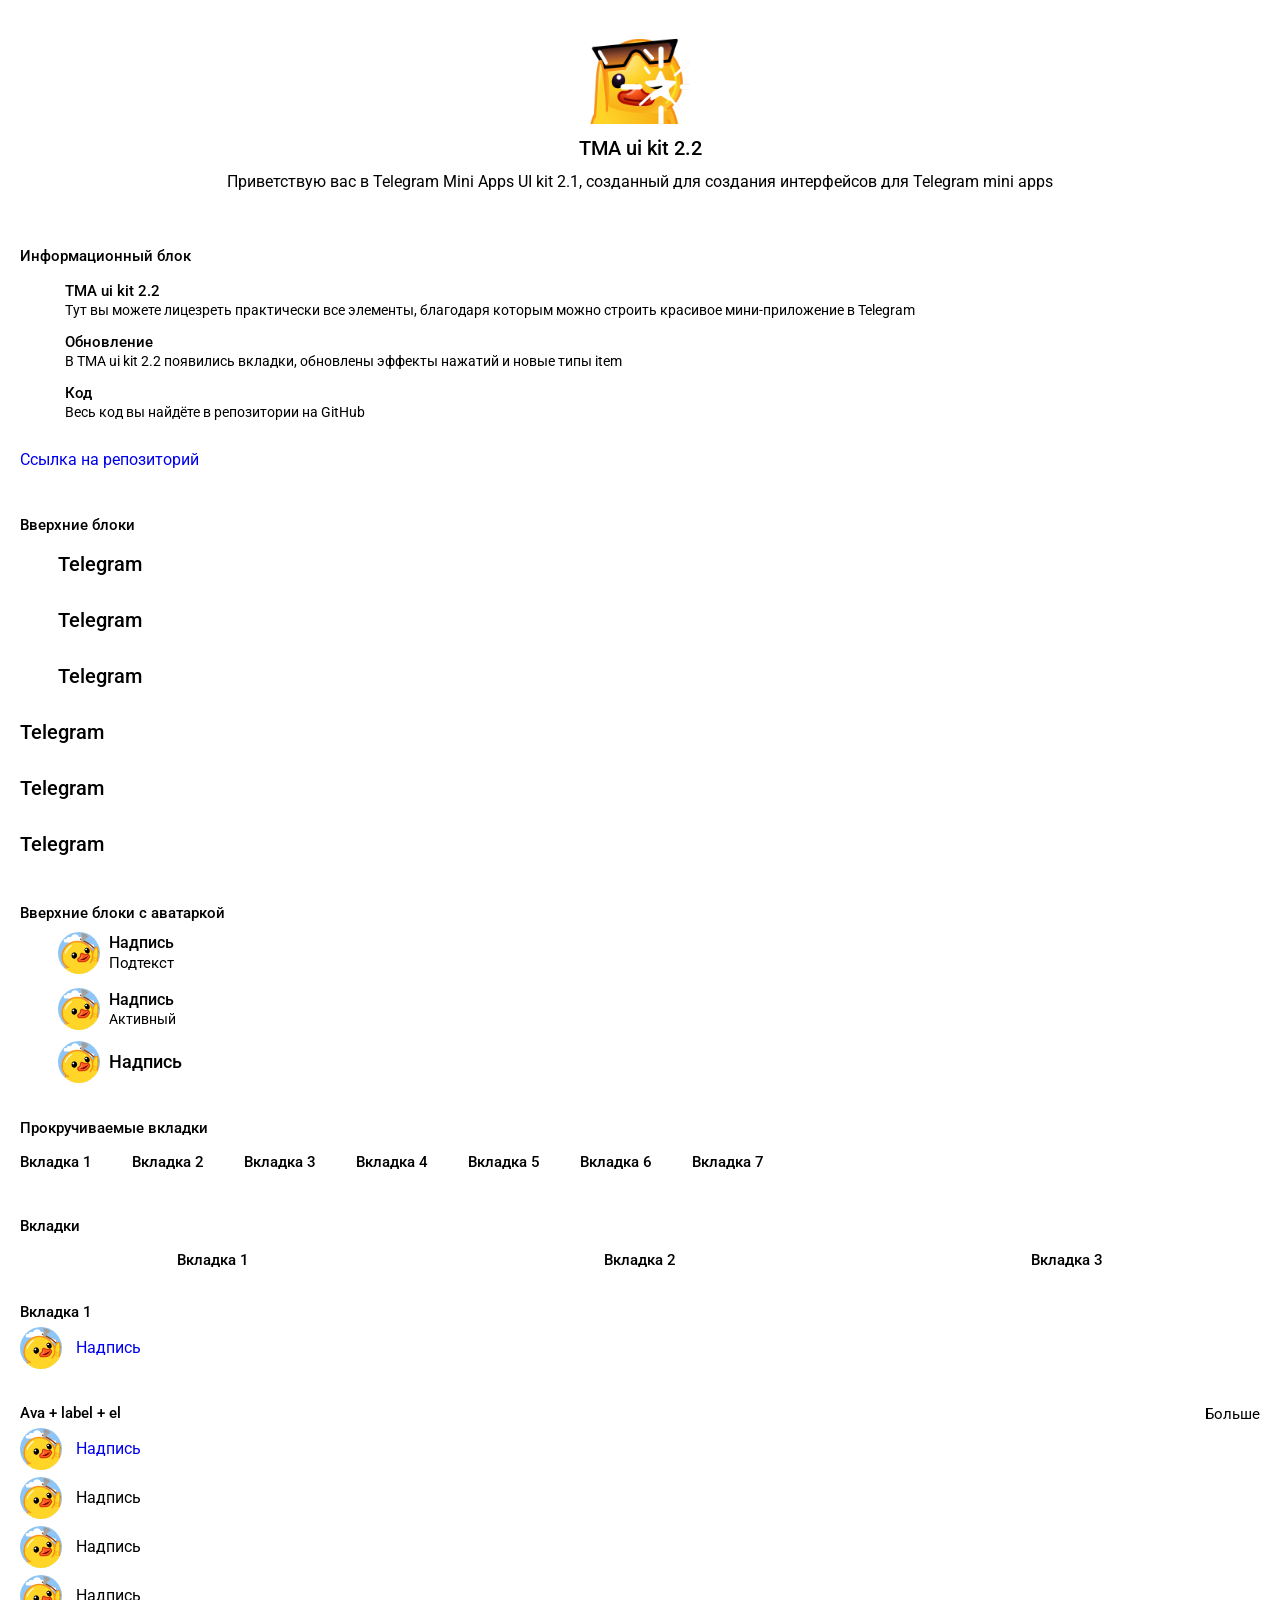
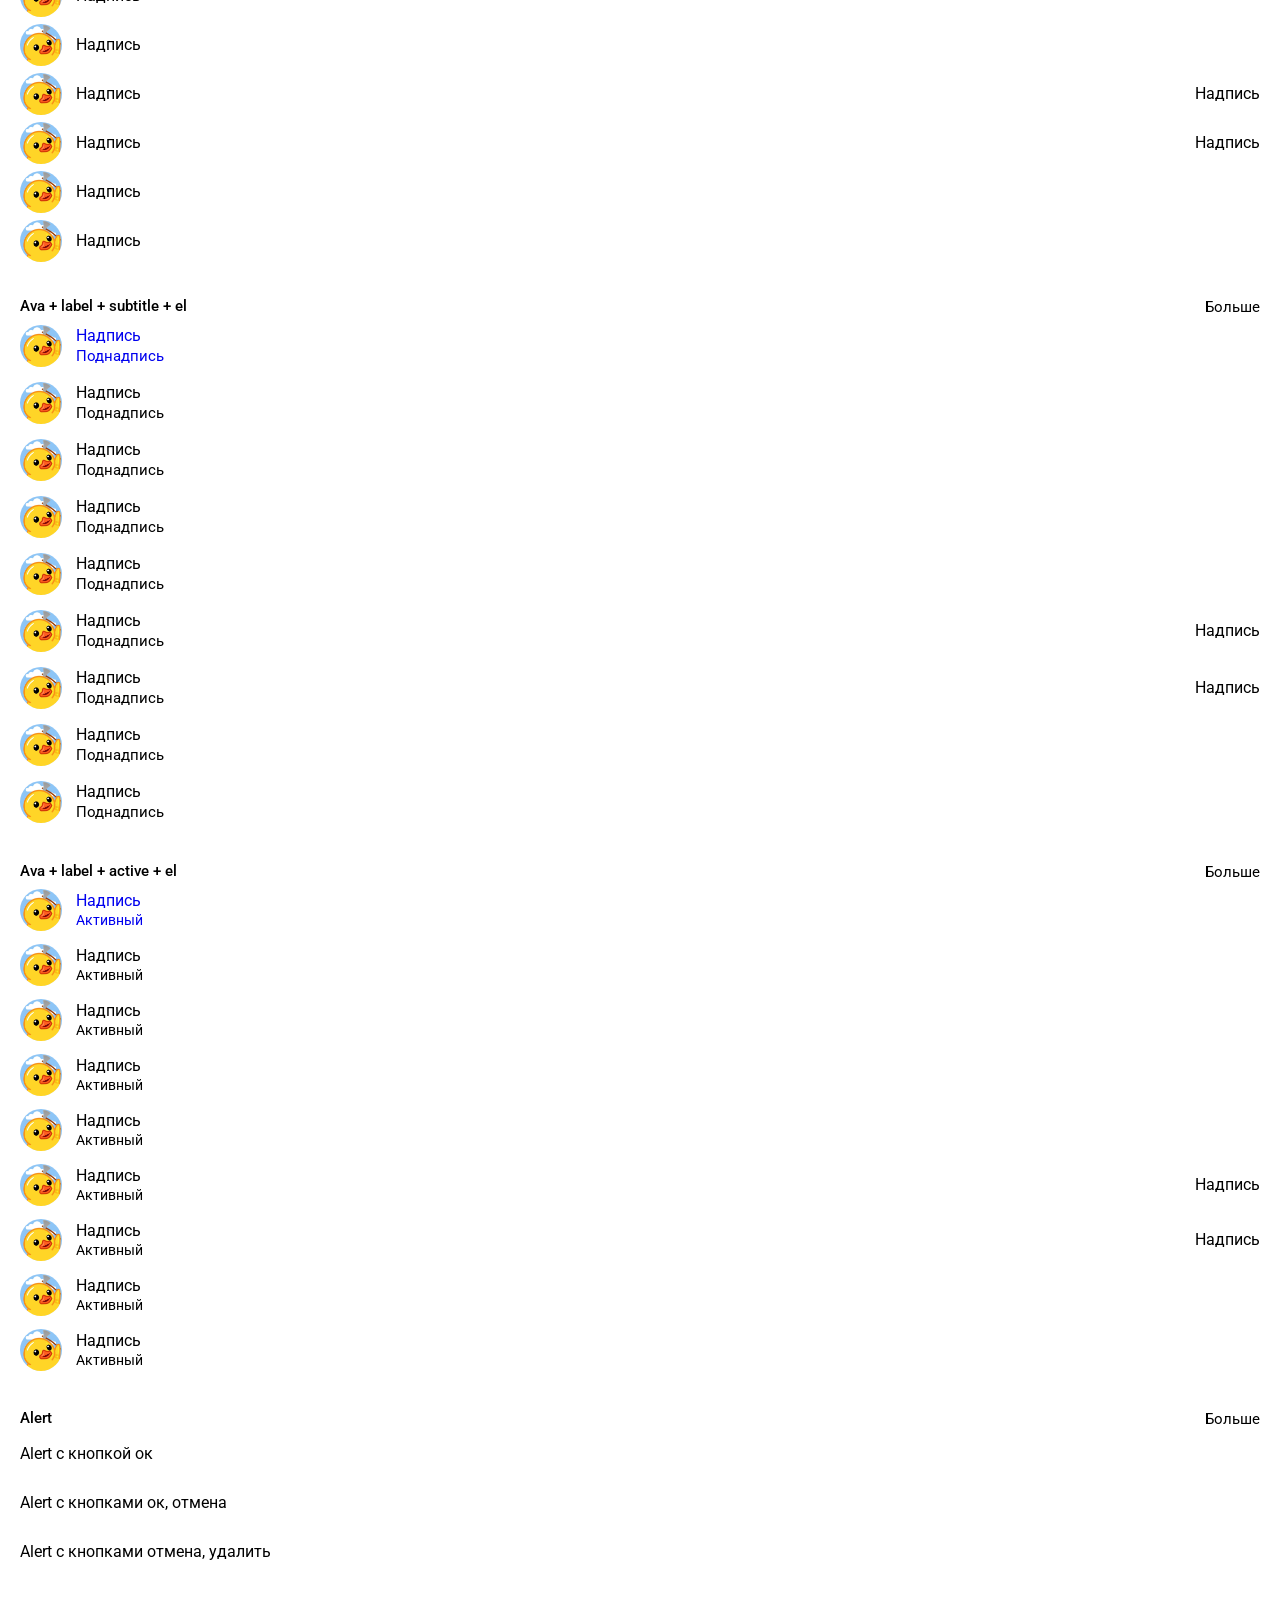
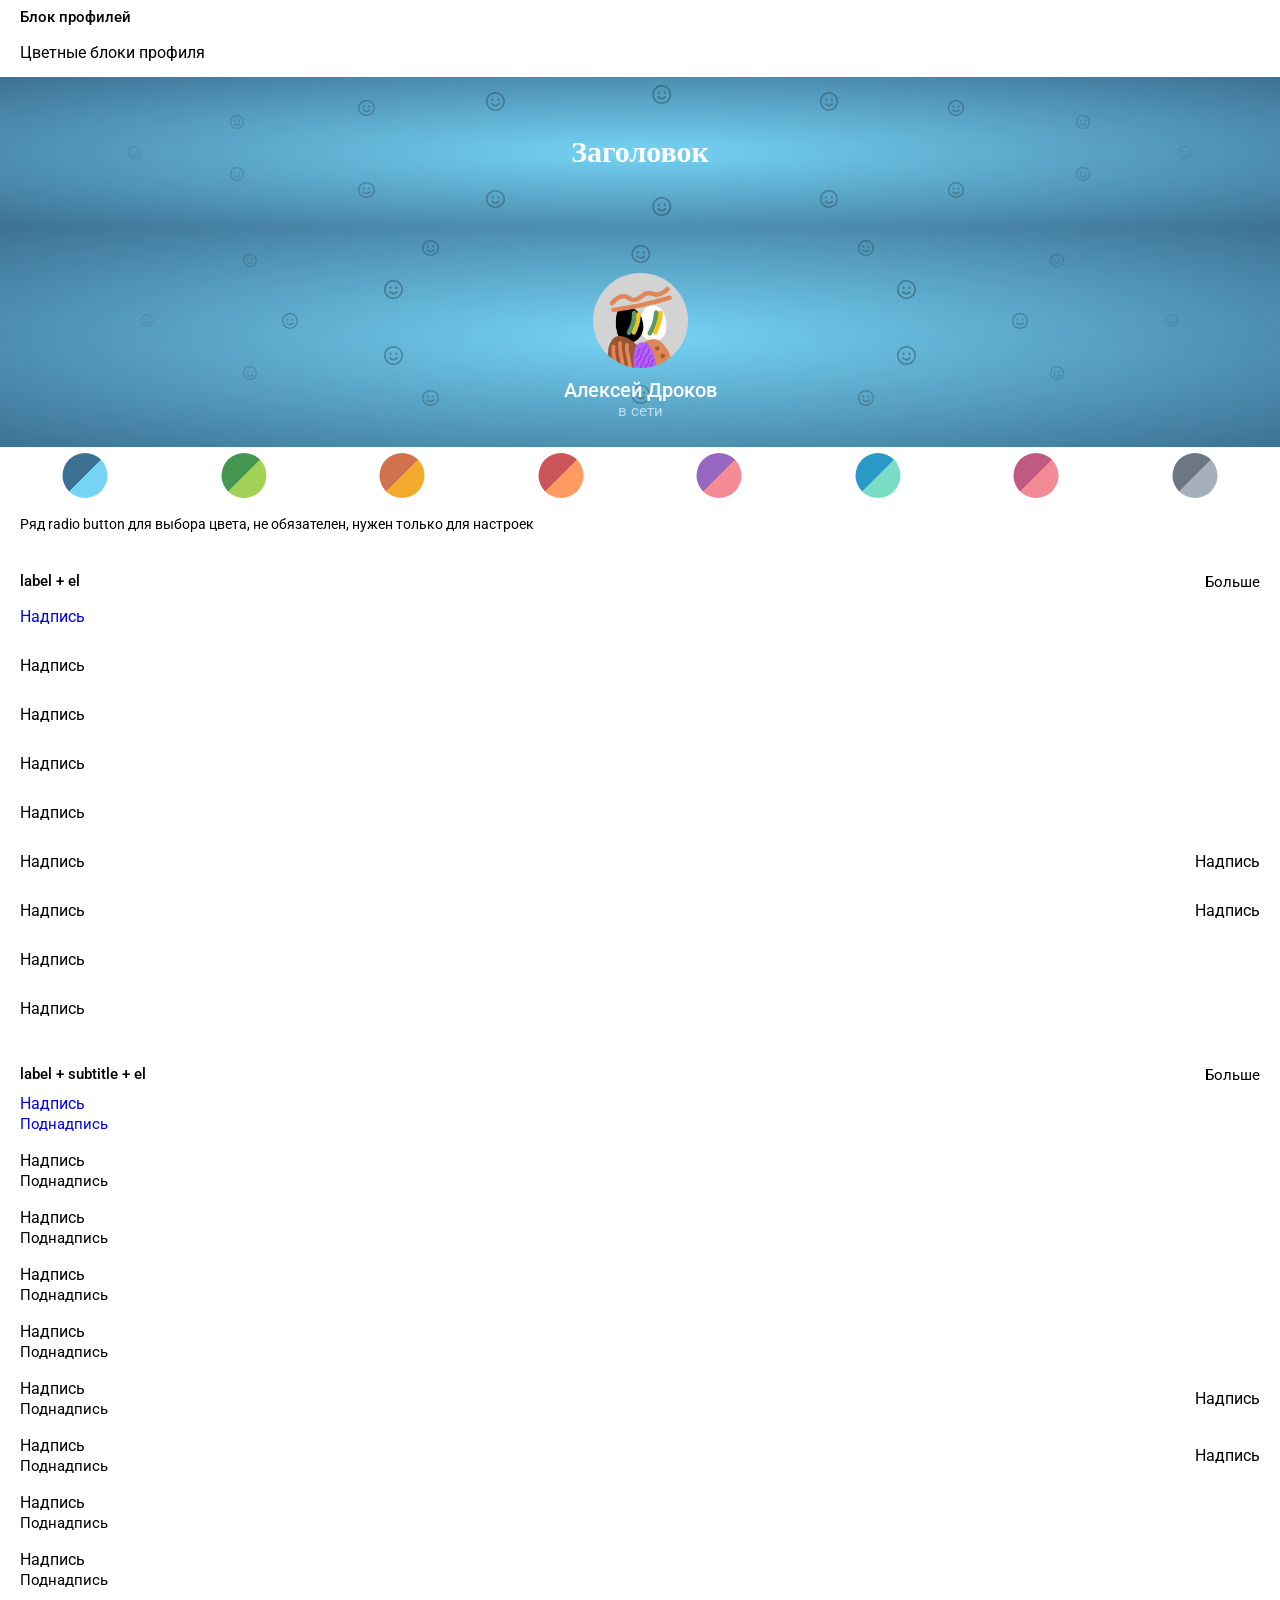
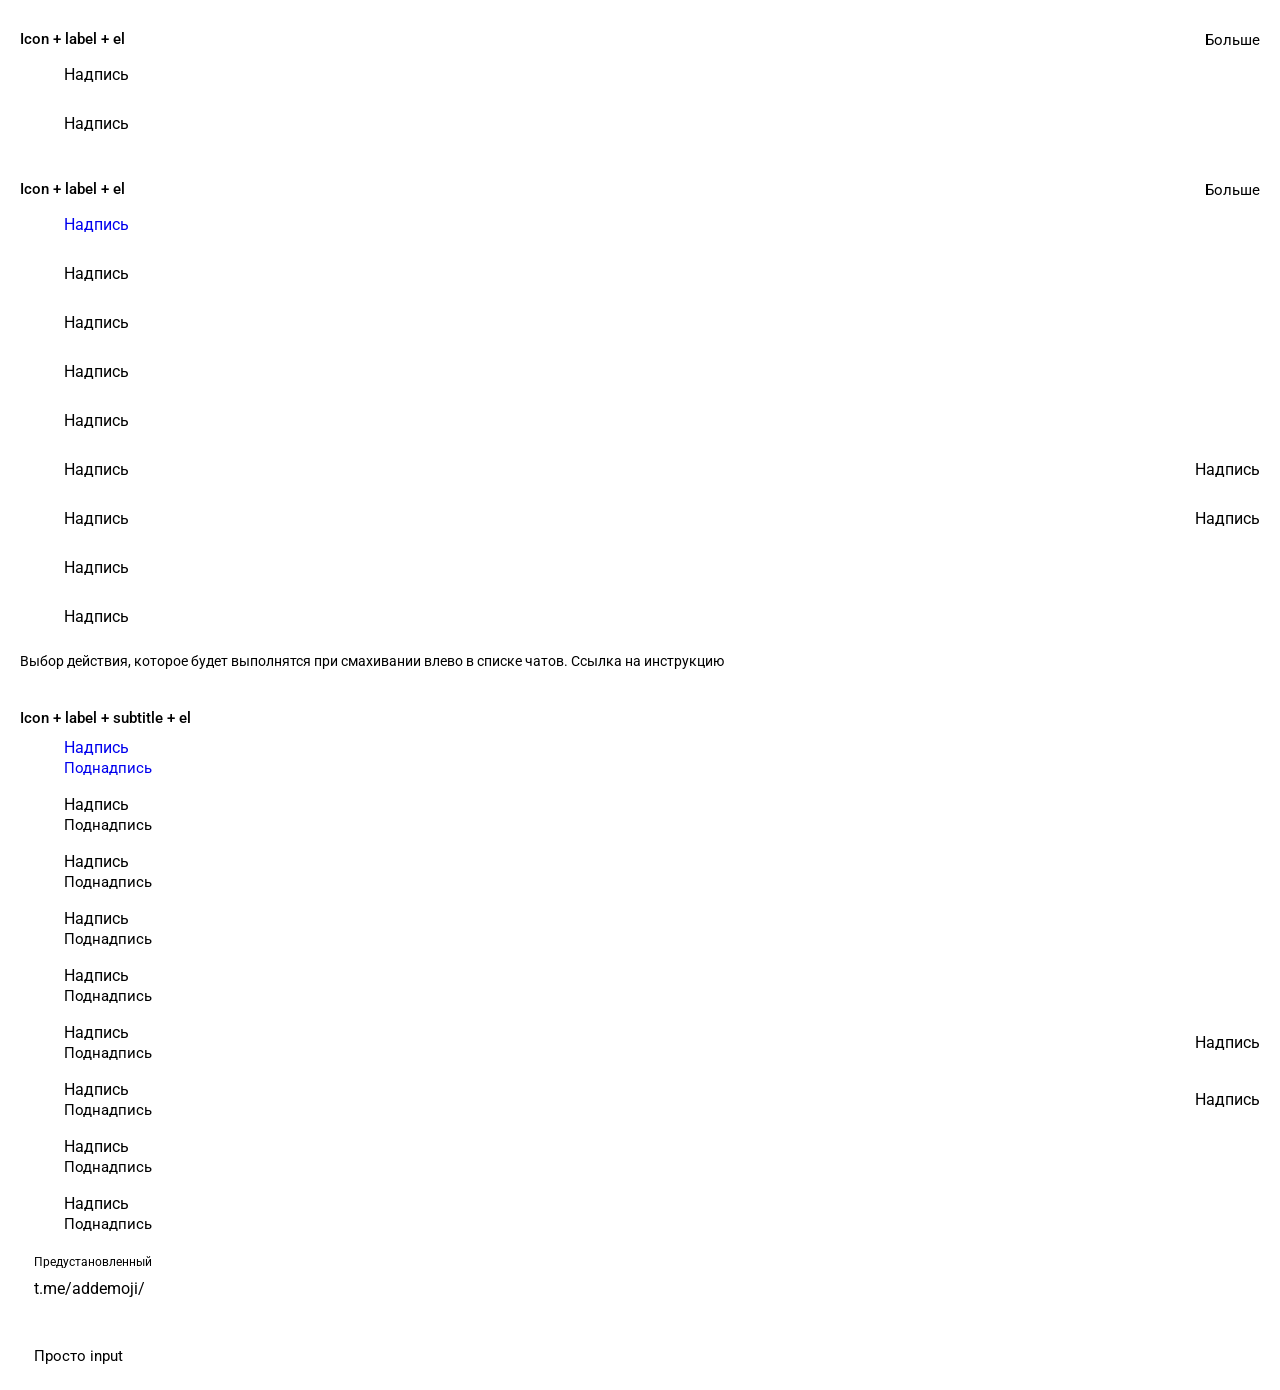
<file: index.html>
<!DOCTYPE html>
<html>
<head>
    <meta charset="UTF-8">
    <meta name="viewport" content="width=device-width, initial-scale=1.0">
    <title>TMA ui kit 2.2</title>

    <link href="CSS/switcher.css" rel="stylesheet" type="text/css">
    <link href="CSS/radio.css" rel="stylesheet" type="text/css">
    <link href="CSS/profile.css" rel="stylesheet" type="text/css">
    <link href="CSS/style.css" rel="stylesheet" type="text/css">
    <link href="CSS/alert.css" rel="stylesheet" type="text/css">
    <link href="CSS/input.css" rel="stylesheet" type="text/css">
    <link href="CSS/context menu.css" rel="stylesheet" type="text/css">
    <link href="CSS/overlay.css" rel="stylesheet" type="text/css">
    <link href="CSS/tabs.css" rel="stylesheet" type="text/css">
    <link href="CSS/font.css" rel="stylesheet" type="text/css">
</head>
<body>

<!-- Big header -->
<section class="bottom">
<div class="big-header">
    <img src="images/img for big header.png">
    <div class="big-header-title label headline6">TMA ui kit 2.2</div>
    <div class="label body1">Приветствую вас в Telegram Mini Apps UI kit 2.1, созданный для создания интерфейсов для Telegram mini apps</div>
</div>
</section>

<!-- Информационный блок -->
<section class="bottom">
<div class="item">
    <div class="right">
        <div class="title oneline"> 
            <div class="button1-medium">Информационный блок</div> 
        </div>
    </div>
</div>
<div class="info_block">
    <div class="icon_info_block"><svg xmlns:inkscape="http://www.inkscape.org/namespaces/inkscape" xmlns:sodipodi="http://sodipodi.sourceforge.net/DTD/sodipodi-0.dtd" xmlns="http://www.w3.org/2000/svg" viewBox="0 0 512 512" version="1.1" inkscape:export-xdpi="96" inkscape:export-ydpi="96" style="fill: none; stroke: none"> <g inkscape:groupmode="layer" id="surface6743" inkscape:label="surface6743" transform="matrix(1.3333000000000002, 0.0, 0.0, 1.3333000000000002, 0.0, 0.0)"> <g id="g_1" inkscape:label="surface6743" transform="matrix(1.0, 0.0, 0.0, 1.0, 0.0, 0.0)"> <g id="g_2" transform="matrix(1.0, 0.0, 0.0, 1.0, 0.0, 0.0)" style="fill-opacity:1.0;fill: var(--tg-theme-text-color)"> <path d="M 176.05,81.35 C 173.93,81.35 172.21,83.07 172.21,85.19 C 172.21,85.19 172.21,92.45 172.21,92.45 C 172.21,103.2 165.88,112.53 156.71,116.84 C 152.47,118.84 148.41,121.18 144.59,123.84 C 136.27,129.64000000000001 125.02000000000001,130.47 115.7,125.09 C 115.7,125.09 109.4,121.46 109.4,121.46 C 107.56,120.39999999999999 105.22,121.02 104.16,122.86 C 104.16,122.86 88.22,150.46 88.22,150.46 C 87.16,152.3 87.78,154.65 89.62,155.71 C 89.62,155.71 95.85,159.31 95.85,159.31 C 105.16999999999999,164.69 110.08,174.83999999999997 109.22,184.95 C 109.02,187.29999999999998 108.91,189.69 108.91,192.1 C 108.91,194.46 109.01,196.79 109.2,199.09 C 110.04,209.18 105.14,219.32 95.84,224.69 C 95.84,224.69 89.61,228.28 89.61,228.28 C 87.77,229.34 87.14,231.69 88.2,233.53 C 88.2,233.53 104.14,261.13 104.14,261.13 C 105.2,262.96999999999997 107.55,263.6 109.39,262.54 C 109.39,262.54 115.53,258.99 115.53,258.99 C 124.87,253.60000000000002 136.13,254.45 144.46,260.27 C 148.32000000000002,262.96999999999997 152.42000000000002,265.34000000000003 156.71,267.36 C 165.88,271.67 172.21,281.0 172.21,291.75 C 172.21,291.75 172.21,298.79 172.21,298.79 C 172.21,300.91 173.93,302.63 176.05,302.63 C 176.05,302.63 207.93,302.63 207.93,302.63 C 210.05,302.63 211.77,300.91 211.77,298.79 C 211.77,298.79 211.77,291.79 211.77,291.79 C 211.77,281.02000000000004 218.12,271.7 227.3,267.39 C 231.60000000000002,265.37 235.71,262.97999999999996 239.58,260.27 C 247.91000000000003,254.45 259.18,253.61 268.52,259 C 268.52,259 274.61,262.51 274.61,262.51 C 276.45,263.57 278.79,262.95 279.85,261.11 C 279.85,261.11 295.79,233.5 295.79,233.5 C 296.85,231.66 296.21999999999997,229.32 294.38,228.26 C 294.38,228.26 288.22,224.7 288.22,224.7 C 278.92,219.32999999999998 274.01000000000005,209.19 274.85,199.1 C 275.04,196.79999999999998 275.14,194.46 275.14,192.1 C 275.14,189.68 275.03999999999996,187.29999999999998 274.84,184.95 C 273.97999999999996,174.83999999999997 278.88,164.68 288.2,159.3 C 288.2,159.3 294.37,155.73 294.37,155.73 C 296.21,154.67 296.83,152.33 295.77,150.49 C 295.77,150.49 279.84,122.89 279.84,122.89 C 278.78,121.05 276.42999999999995,120.42 274.59,121.48 C 274.59,121.48 268.34,125.09 268.34,125.09 C 259.02,130.47 247.76999999999998,129.64000000000001 239.45,123.84 C 235.60999999999999,121.17 231.56,118.82 227.3,116.82 C 218.12,112.50999999999999 211.77,103.19 211.77,92.42 C 211.77,92.42 211.77,85.19 211.77,85.19 C 211.77,83.07 210.05,81.35 207.93,81.35 C 207.93,81.35 176.05,81.35 176.05,81.35 Z M 78.11,175.66 C 65.25,168.24 60.849999999999994,151.81 68.27,138.95 C 68.27,138.95 84.2,111.34 84.2,111.34 C 91.62,98.48 108.06,94.08 120.92,101.5 C 120.92,101.5 127.22,105.14 127.22,105.14 C 128.54,105.9 130.18,105.81 131.43,104.94 C 136.31,101.55 141.47,98.53999999999999 146.9,95.99 C 148.28,95.33999999999999 149.18,93.97 149.18,92.45 C 149.18,92.45 149.18,85.19 149.18,85.19 C 149.18,70.35 161.21,58.31 176.05,58.31 C 176.05,58.31 207.93,58.31 207.93,58.31 C 222.77,58.31 234.81,70.35 234.81,85.19 C 234.81,85.19 234.81,92.42 234.81,92.42 C 234.81,93.94 235.71,95.32 237.09,95.96 C 242.54,98.52 247.73000000000002,101.52000000000001 252.62,104.93 C 253.87,105.80000000000001 255.5,105.89 256.82,105.13 C 256.82,105.13 263.07,101.53 263.07,101.53 C 275.93,94.11 292.37,98.51 299.79,111.37 C 299.79,111.37 315.73,138.97 315.73,138.97 C 323.15000000000003,151.82999999999998 318.75,168.27 305.89,175.69 C 305.89,175.69 299.72,179.25 299.72,179.25 C 298.40000000000003,180.01 297.66,181.47 297.79,182.99 C 298.04,185.99 298.18,189.03 298.18,192.1 C 298.18,195.1 298.05,198.07 297.81,201.01 C 297.68,202.53 298.42,203.99 299.74,204.75 C 299.74,204.75 305.9,208.3 305.9,208.3 C 318.76,215.72 323.16,232.16000000000003 315.74,245.02 C 315.74,245.02 299.8,272.62 299.8,272.62 C 292.38,285.48 275.95,289.88 263.09,282.46 C 263.09,282.46 257,278.95 257,278.95 C 255.68,278.19 254.04,278.28000000000003 252.79,279.16 C 247.85,282.62 242.6,285.65000000000003 237.09,288.24 C 235.71,288.89 234.81,290.27000000000004 234.81,291.79 C 234.81,291.79 234.81,298.79 234.81,298.79 C 234.81,313.63 222.77,325.67 207.93,325.67 C 207.93,325.67 176.05,325.67 176.05,325.67 C 161.21,325.67 149.18,313.63 149.18,298.79 C 149.18,298.79 149.18,291.75 149.18,291.75 C 149.18,290.23 148.28,288.85999999999996 146.9,288.21 C 141.42000000000002,285.63 136.19,282.59999999999997 131.26,279.15 C 130.01,278.28 128.37,278.18 127.05,278.94 C 127.05,278.94 120.91,282.49 120.91,282.49 C 108.05,289.91 91.61,285.51 84.19,272.65 C 84.19,272.65 68.25,245.05 68.25,245.05 C 60.83,232.19 65.23,215.75 78.09,208.33 C 78.09,208.33 84.32,204.73 84.32,204.73 C 85.63,203.97 86.36,202.52 86.24,201 C 86.0,198.07 85.88,195.1 85.88,192.1 C 85.88,189.03 86.01,186 86.26,183 C 86.39,181.48 85.64999999999999,180.01999999999998 84.33,179.26 C 84.33,179.26 78.11,175.66 78.11,175.66 Z M 192.01,224.14 C 208.87,224.14 222.53,210.48000000000002 222.53,193.62 C 222.53,176.76 208.87,163.1 192.01,163.1 C 175.14999999999998,163.1 161.49,176.76 161.49,193.62 C 161.49,210.47 175.15,224.13 191.99,224.14 C 191.99,224.14 191.99,247.18 191.99,247.18 C 162.42000000000002,247.17000000000002 138.45,223.19 138.45,193.62 C 138.45,164.04000000000002 162.43,140.06 192.01,140.06 C 221.58999999999997,140.06 245.57,164.04000000000002 245.57,193.62 C 245.57,223.2 221.58999999999997,247.18 192.01,247.18 C 192.01,247.18 192.01,224.14 192.01,224.14 Z" style="fill-opacity:1.0;fill: var(--tg-theme-text-color)"/> </g> </g> </g> </svg></div>
    <div class="text_info_block">
        <div class="label button1-medium">TMA ui kit 2.2</div>
        <div class="subtitle subtitle2">Тут вы можете лицезреть практически все элементы, благодаря которым можно строить красивое мини-приложение в Telegram</div>
    </div>

    <div class="icon_info_block"><svg xmlns:inkscape="http://www.inkscape.org/namespaces/inkscape" xmlns:sodipodi="http://sodipodi.sourceforge.net/DTD/sodipodi-0.dtd" xmlns="http://www.w3.org/2000/svg" viewBox="0 0 512 512" version="1.1" inkscape:export-xdpi="96" inkscape:export-ydpi="96" style="fill: none; stroke: none"> <g inkscape:groupmode="layer" id="g_1" transform="matrix(5.069306930693069, 0.0, 0.0, 5.069306930693069, 0.0, 0.0)" inkscape:label="PreCompLayer"> <g inkscape:groupmode="layer" id="g_2" transform="matrix(1.0, 0.0, 0.0, 1.0, 0.0, 0.0)" inkscape:label="ShapeLayer"> <g id="g_3" transform="matrix(1.0, 0.0, 0.0, 1.0, 0.0, 0.0)" style="stroke:var(--tg-theme-text-color);stroke-opacity:1.0;stroke-width:5.5;stroke-miterlimit:0.0;stroke-linecap:round;stroke-linejoin:round"> <path d="M 44.854,22.07 C 44.854,22.07 56.707,22.07 56.707,22.07 M 44.854,22.07 C 44.854,22.07 33.32,22.07 33.32,22.07 C 32.34566925995761,22.069655323406145 31.429864034282204,22.54399163523639 30.868000000000002,23.34 C 30.868000000000002,23.34 20.746,37.694 20.746,37.694 C 19.988514852076097,38.76817724524487 20.0211047815573,40.220873351869365 20.825999999999997,41.260000000000005 C 20.825999999999997,41.260000000000005 49.99,78.923 49.99,78.923 C 50.385315663382066,79.43237186238447 51.174684336617936,79.43237186238447 51.57,78.923 C 51.57,78.923 80.779,41.203 80.779,41.203 C 81.5624956579902,40.19077125605069 81.61575059123817,38.78354998961966 80.911,37.715 C 80.911,37.715 71.482,23.418000000000003 71.482,23.418000000000003 C 70.92762226938993,22.5769188661199 69.98534902755463,22.0692804462973 68.978,22.069000000000003 C 68.978,22.069000000000003 56.707,22.069000000000003 56.707,22.069000000000003 M 44.854,22.069000000000003 C 44.854,22.069000000000003 39.18,39.507 39.18,39.507 M 39.18,39.507 C 39.18,39.507 62.379999999999995,39.507 62.379999999999995,39.507 M 39.17999999999999,39.507 C 39.17999999999999,39.507 50.779999999999994,76.257 50.779999999999994,76.257 C 50.779999999999994,76.257 62.379999999999995,39.507000000000005 62.379999999999995,39.507000000000005 M 39.17999999999999,39.507000000000005 C 39.17999999999999,39.507000000000005 22.219,39.507000000000005 22.219,39.507000000000005 M 56.708,22.069000000000006 C 56.708,22.069000000000006 62.381,39.507000000000005 62.381,39.507000000000005 M 62.381,39.507000000000005 C 62.381,39.507000000000005 79.687,39.507000000000005 79.687,39.507000000000005 "/> </g> </g> </g> </svg></div>
    <div class="text_info_block">
        <div class="label button1-medium">Обновление</div>
        <div class="subtitle subtitle2">В TMA ui kit 2.2 появились вкладки, обновлены эффекты нажатий и новые типы item</div>
    </div>

    <div class="icon_info_block"><svg xmlns:inkscape="http://www.inkscape.org/namespaces/inkscape" xmlns:sodipodi="http://sodipodi.sourceforge.net/DTD/sodipodi-0.dtd" xmlns="http://www.w3.org/2000/svg" viewBox="0 0 512 512" version="1.1" inkscape:export-xdpi="96" inkscape:export-ydpi="96" style="fill: none; stroke: none"> <g inkscape:groupmode="layer" id="surface10510" inkscape:label="surface10510" transform="matrix(1.3333000000000002, 0.0, 0.0, 1.3333000000000002, 0.0, 0.0)"> <g id="g_1" inkscape:label="surface10510" transform="matrix(1.0, 0.0, 0.0, 1.0, 0.0, 0.0)"> <g id="g_2" transform="matrix(0.75, 0.0, 0.0, 0.75, 0.0, 0.0)" style="stroke:var(--tg-theme-text-color);stroke-opacity:1.0;stroke-width:30.72;stroke-miterlimit:4.0;stroke-linecap:round;stroke-linejoin:round"> <path d="M 286.08,140.8 C 286.08,140.8 155.52,140.8 155.52,140.8 C 135.72,140.8 119.68,156.83999999999997 119.68,176.64 C 119.68,176.64 119.68,384 119.68,384 C 119.68,403.79 135.72,419.84 155.52,419.84 C 155.52,419.84 356.48,419.84 356.48,419.84 C 376.28000000000003,419.84 392.32,403.79 392.32,384 C 392.32,384 392.32,176.64 392.32,176.64 C 392.32,156.83999999999997 376.28000000000003,140.8 356.48,140.8 C 356.48,140.8 286.08,140.8 286.08,140.8 Z M 286.08,140.8 C 286.08,140.8 286.08,121.6 286.08,121.6 C 286.08,104.99 272.61,91.52 256,91.52 C 239.39,91.52 225.92,104.99 225.92,121.6 C 225.92,121.6 225.92,140.8 225.92,140.8 M 324.48,220.16 C 324.48,220.16 187.52,220.16 187.52,220.16 M 324.48,279.04 C 324.48,279.04 187.52,279.04 187.52,279.04 M 293.12,338.56 C 293.12,338.56 218.88,338.56 218.88,338.56 "/> </g> </g> </g> </svg></div>
    <div class="text_info_block">
        <div class="label button1-medium">Код</div>
        <div class="subtitle subtitle2">Весь код вы найдёте в репозитории на GitHub</div>
    </div>
</div>
<a href="https://github.com/Qjkey/tma-ui-kit-2-0" target="_blank" class="item clicked">
    <div class="right">
        <div class="text oneline"> 
            <div class="label body1">Ссылка на репозиторий</div> 
        </div>
        <div class="element"> 
            <svg width="7" height="12" viewBox="0 0 7 12" fill="none" xmlns="http://www.w3.org/2000/svg"><path d="M1 1L6 6L1 11" stroke-width="2" stroke-linecap="round" stroke-linejoin="round"/></svg>
        </div>
    </div>
</a>
</section>

<!-- Header -->
<section class="bottom">
<div class="item">
    <div class="right">
        <div class="title oneline"> 
            <div class="button1-medium">Вверхние блоки</div> 
        </div>
    </div>
</div>

<div class="item">
    <a href="#" class="left"> 
        <svg width="24" height="24" viewBox="0 0 24 24" fill="none" xmlns="http://www.w3.org/2000/svg">
            <path fill-rule="evenodd" clip-rule="evenodd" d="M3 7C3 6.44772 3.44772 6 4 6H20C20.5523 6 21 6.44772 21 7C21 7.55228 20.5523 8 20 8H4C3.44772 8 3 7.55228 3 7ZM3 17C3 16.4477 3.44772 16 4 16H20C20.5523 16 21 16.4477 21 17C21 17.5523 20.5523 18 20 18H4C3.44772 18 3 17.5523 3 17ZM4 11C3.44772 11 3 11.4477 3 12C3 12.5523 3.44772 13 4 13H20C20.5523 13 21 12.5523 21 12C21 11.4477 20.5523 11 20 11H4Z" fill="var(--tg-theme-text-color)"/>
        </svg>
    </a>
    <div class="right">
        <div class="text header"> 
            <div class="label headline6">Telegram</div> 
        </div>
        <a href="#" class="element">
             <svg width="24" height="24" viewBox="0 0 24 24" fill="none" xmlns="http://www.w3.org/2000/svg">
                <path d="M15.5 14H14.71L14.43 13.73C15.41 12.59 16 11.11 16 9.5C16 5.91 13.09 3 9.5 3C5.91 3 3 5.91 3 9.5C3 13.09 5.91 16 9.5 16C11.11 16 12.59 15.41 13.73 14.43L14 14.71V15.5L19 20.49L20.49 19L15.5 14ZM9.5 14C7.01 14 5 11.99 5 9.5C5 7.01 7.01 5 9.5 5C11.99 5 14 7.01 14 9.5C14 11.99 11.99 14 9.5 14Z" fill="var(--tg-theme-text-color)" stroke="none"/>
            </svg>
        </a>
    </div>
</div>

<div class="item">
    <a href="#" class="left"> 
        <svg width="24" height="24" viewBox="0 0 24 24" fill="none" xmlns="http://www.w3.org/2000/svg">
            <path d="M20 12C20 11.4477 19.5523 11 19 11H7.83L12.71 6.12C13.1017 5.72829 13.1006 5.09284 12.7075 4.70251C12.3164 4.31412 11.6848 4.31524 11.295 4.705L5.13137 10.8686C4.73535 11.2646 4.53735 11.4627 4.46316 11.691C4.3979 11.8918 4.3979 12.1082 4.46316 12.309C4.53735 12.5373 4.73535 12.7354 5.13137 13.1314L11.2947 19.2947C11.6842 19.6842 12.3158 19.6842 12.7053 19.2947C13.0946 18.9054 13.0949 18.2743 12.7059 17.8847L7.83 13H19C19.5523 13 20 12.5523 20 12Z" fill="var(--tg-theme-text-color)"/>
        </svg>
    </a>
    <div class="right">
        <div class="text header"> 
            <div class="label headline6">Telegram</div> 
        </div>
        <a href="#" class="element">
             <svg width="56" height="24" viewBox="0 0 24 24" fill="none" xmlns="http://www.w3.org/2000/svg">
                <path d="M15.5 14H14.71L14.43 13.73C15.41 12.59 16 11.11 16 9.5C16 5.91 13.09 3 9.5 3C5.91 3 3 5.91 3 9.5C3 13.09 5.91 16 9.5 16C11.11 16 12.59 15.41 13.73 14.43L14 14.71V15.5L19 20.49L20.49 19L15.5 14ZM9.5 14C7.01 14 5 11.99 5 9.5C5 7.01 7.01 5 9.5 5C11.99 5 14 7.01 14 9.5C14 11.99 11.99 14 9.5 14Z" fill="var(--tg-theme-text-color)" stroke="none"/>
            </svg>
        </a>
        <div class="element" id="cntxt_menu_btn_06">
            <svg width="24" height="24" viewBox="0 0 24 24" fill="none" xmlns="http://www.w3.org/2000/svg">
                <path d="M12.5218 8C13.6696 8 14.6087 7.1 14.6087 6C14.6087 4.9 13.6696 4 12.5218 4C11.3739 4 10.4348 4.9 10.4348 6C10.4348 7.1 11.3739 8 12.5218 8ZM12.5218 10C11.3739 10 10.4348 10.9 10.4348 12C10.4348 13.1 11.3739 14 12.5218 14C13.6696 14 14.6087 13.1 14.6087 12C14.6087 10.9 13.6696 10 12.5218 10ZM12.5218 16C11.3739 16 10.4348 16.9 10.4348 18C10.4348 19.1 11.3739 20 12.5218 20C13.6696 20 14.6087 19.1 14.6087 18C14.6087 16.9 13.6696 16 12.5218 16Z" fill="var(--tg-theme-text-color)" stroke="none"/>
            </svg>
        </div>
    </div>
</div>

<div class="item">
    <a href="#" class="left"> 
        <svg width="24" height="24" viewBox="0 0 24 24" fill="none" xmlns="http://www.w3.org/2000/svg">
            <path d="M18.295 7.115C18.6844 6.72564 18.6844 6.09436 18.295 5.705C17.9056 5.31564 17.2744 5.31564 16.885 5.705L12 10.59L7.115 5.705C6.72564 5.31564 6.09436 5.31564 5.705 5.705C5.31564 6.09436 5.31564 6.72564 5.705 7.115L10.59 12L5.705 16.885C5.31564 17.2744 5.31564 17.9056 5.705 18.295C6.09436 18.6844 6.72564 18.6844 7.115 18.295L12 13.41L16.885 18.295C17.2744 18.6844 17.9056 18.6844 18.295 18.295C18.6844 17.9056 18.6844 17.2744 18.295 16.885L13.41 12L18.295 7.115Z" fill="var(--tg-theme-text-color)"/>
        </svg>
    </a>
    <div class="right">
        <div class="text header"> 
            <div class="label headline6">Telegram</div> 
        </div>
    </div>
</div>

<div class="item">
    <div class="right">
        <div class="text header"> 
            <div class="label headline6">Telegram</div> 
        </div>
        <a href="#" class="element">
            <svg width="24" height="24" viewBox="0 0 24 24" fill="none" xmlns="http://www.w3.org/2000/svg">
                <path d="M15.5 14H14.71L14.43 13.73C15.41 12.59 16 11.11 16 9.5C16 5.91 13.09 3 9.5 3C5.91 3 3 5.91 3 9.5C3 13.09 5.91 16 9.5 16C11.11 16 12.59 15.41 13.73 14.43L14 14.71V15.5L19 20.49L20.49 19L15.5 14ZM9.5 14C7.01 14 5 11.99 5 9.5C5 7.01 7.01 5 9.5 5C11.99 5 14 7.01 14 9.5C14 11.99 11.99 14 9.5 14Z" fill="var(--tg-theme-text-color)" stroke="none"/>
            </svg>
        </a>
    </div>
</div>

<div class="item">
    <div class="right">
        <div class="text header"> 
            <div class="label headline6">Telegram</div> 
        </div>
        <a href="#" class="element">
             <svg width="56" height="24" viewBox="0 0 24 24" fill="none" xmlns="http://www.w3.org/2000/svg">
                <path d="M15.5 14H14.71L14.43 13.73C15.41 12.59 16 11.11 16 9.5C16 5.91 13.09 3 9.5 3C5.91 3 3 5.91 3 9.5C3 13.09 5.91 16 9.5 16C11.11 16 12.59 15.41 13.73 14.43L14 14.71V15.5L19 20.49L20.49 19L15.5 14ZM9.5 14C7.01 14 5 11.99 5 9.5C5 7.01 7.01 5 9.5 5C11.99 5 14 7.01 14 9.5C14 11.99 11.99 14 9.5 14Z" fill="var(--tg-theme-text-color)" stroke="none"/>
            </svg>
        </a>
        <div class="element" id="cntxt_menu_btn_07">
            <svg width="24" height="24" viewBox="0 0 24 24" fill="none" xmlns="http://www.w3.org/2000/svg">
                <path d="M12.5218 8C13.6696 8 14.6087 7.1 14.6087 6C14.6087 4.9 13.6696 4 12.5218 4C11.3739 4 10.4348 4.9 10.4348 6C10.4348 7.1 11.3739 8 12.5218 8ZM12.5218 10C11.3739 10 10.4348 10.9 10.4348 12C10.4348 13.1 11.3739 14 12.5218 14C13.6696 14 14.6087 13.1 14.6087 12C14.6087 10.9 13.6696 10 12.5218 10ZM12.5218 16C11.3739 16 10.4348 16.9 10.4348 18C10.4348 19.1 11.3739 20 12.5218 20C13.6696 20 14.6087 19.1 14.6087 18C14.6087 16.9 13.6696 16 12.5218 16Z" fill="var(--tg-theme-text-color)" stroke="none"/>
            </svg>
        </div>
    </div>
</div>

<div class="item">
    <div class="right">
        <div class="text header"> 
            <div class="label headline6">Telegram</div> 
        </div>
    </div>
</div>
</section>

<!-- Header + ava -->
<section class="bottom">
<div class="item">
    <div class="right">
        <div class="title oneline"> 
            <div class="button1-medium">Вверхние блоки с аватаркой</div> 
        </div>
    </div>
</div>
<div class="item">
    <a href="#" class="left"> 
        <svg width="24" height="24" viewBox="0 0 24 24" fill="none" xmlns="http://www.w3.org/2000/svg">
            <path d="M20 12C20 11.4477 19.5523 11 19 11H7.83L12.71 6.12C13.1017 5.72829 13.1006 5.09284 12.7075 4.70251C12.3164 4.31412 11.6848 4.31524 11.295 4.705L5.13137 10.8686C4.73535 11.2646 4.53735 11.4627 4.46316 11.691C4.3979 11.8918 4.3979 12.1082 4.46316 12.309C4.53735 12.5373 4.73535 12.7354 5.13137 13.1314L11.2947 19.2947C11.6842 19.6842 12.3158 19.6842 12.7053 19.2947C13.0946 18.9054 13.0949 18.2743 12.7059 17.8847L7.83 13H19C19.5523 13 20 12.5523 20 12Z" fill="var(--tg-theme-text-color)"/>
        </svg>
    </a>
    <a class="second-left"> 
        <img src="images/my_avatar.png" class="ava">
    </a>
    <div class="right">
        <div class="text twoline"> 
            <div class="label body1-medium">Надпись</div> 
            <div class="label subtitle subtitle1">Подтекст</div> 
        </div>
        <div class="element"  id="cntxt_menu_btn_08">
            <svg width="24" height="24" viewBox="0 0 24 24" fill="none" xmlns="http://www.w3.org/2000/svg">
                <path d="M12.5218 8C13.6696 8 14.6087 7.1 14.6087 6C14.6087 4.9 13.6696 4 12.5218 4C11.3739 4 10.4348 4.9 10.4348 6C10.4348 7.1 11.3739 8 12.5218 8ZM12.5218 10C11.3739 10 10.4348 10.9 10.4348 12C10.4348 13.1 11.3739 14 12.5218 14C13.6696 14 14.6087 13.1 14.6087 12C14.6087 10.9 13.6696 10 12.5218 10ZM12.5218 16C11.3739 16 10.4348 16.9 10.4348 18C10.4348 19.1 11.3739 20 12.5218 20C13.6696 20 14.6087 19.1 14.6087 18C14.6087 16.9 13.6696 16 12.5218 16Z" fill="var(--tg-theme-text-color)" stroke="none"/>
            </svg>
        </div>
    </div>
</div>
<div class="item">
    <a href="#" class="left"> 
        <svg width="24" height="24" viewBox="0 0 24 24" fill="none" xmlns="http://www.w3.org/2000/svg">
            <path d="M20 12C20 11.4477 19.5523 11 19 11H7.83L12.71 6.12C13.1017 5.72829 13.1006 5.09284 12.7075 4.70251C12.3164 4.31412 11.6848 4.31524 11.295 4.705L5.13137 10.8686C4.73535 11.2646 4.53735 11.4627 4.46316 11.691C4.3979 11.8918 4.3979 12.1082 4.46316 12.309C4.53735 12.5373 4.73535 12.7354 5.13137 13.1314L11.2947 19.2947C11.6842 19.6842 12.3158 19.6842 12.7053 19.2947C13.0946 18.9054 13.0949 18.2743 12.7059 17.8847L7.83 13H19C19.5523 13 20 12.5523 20 12Z" fill="var(--tg-theme-text-color)"/>
        </svg>
    </a>
    <a class="second-left"> 
        <img src="images/my_avatar.png" class="ava">
    </a>
    <div class="right">
        <div class="text twoline"> 
            <div class="label body1-medium">Надпись</div> 
            <div class="label active subtitle2">Активный</div> 
        </div>
        <div class="element"  id="cntxt_menu_btn_09">
            <svg width="24" height="24" viewBox="0 0 24 24" fill="none" xmlns="http://www.w3.org/2000/svg">
                <path d="M12.5218 8C13.6696 8 14.6087 7.1 14.6087 6C14.6087 4.9 13.6696 4 12.5218 4C11.3739 4 10.4348 4.9 10.4348 6C10.4348 7.1 11.3739 8 12.5218 8ZM12.5218 10C11.3739 10 10.4348 10.9 10.4348 12C10.4348 13.1 11.3739 14 12.5218 14C13.6696 14 14.6087 13.1 14.6087 12C14.6087 10.9 13.6696 10 12.5218 10ZM12.5218 16C11.3739 16 10.4348 16.9 10.4348 18C10.4348 19.1 11.3739 20 12.5218 20C13.6696 20 14.6087 19.1 14.6087 18C14.6087 16.9 13.6696 16 12.5218 16Z" fill="var(--tg-theme-text-color)" stroke="none"/>
            </svg>
        </div>
    </div>
</div>
<div class="item">
    <a href="#" class="left"> 
        <svg width="24" height="24" viewBox="0 0 24 24" fill="none" xmlns="http://www.w3.org/2000/svg">
            <path d="M20 12C20 11.4477 19.5523 11 19 11H7.83L12.71 6.12C13.1017 5.72829 13.1006 5.09284 12.7075 4.70251C12.3164 4.31412 11.6848 4.31524 11.295 4.705L5.13137 10.8686C4.73535 11.2646 4.53735 11.4627 4.46316 11.691C4.3979 11.8918 4.3979 12.1082 4.46316 12.309C4.53735 12.5373 4.73535 12.7354 5.13137 13.1314L11.2947 19.2947C11.6842 19.6842 12.3158 19.6842 12.7053 19.2947C13.0946 18.9054 13.0949 18.2743 12.7059 17.8847L7.83 13H19C19.5523 13 20 12.5523 20 12Z" fill="var(--tg-theme-text-color)"/>
        </svg>
    </a>
    <a class="second-left"> 
        <img src="images/my_avatar.png" class="ava">
    </a>
    <div class="right">
        <div class="text oneline"> 
            <div class="label headline5">Надпись</div>
        </div>
        <div class="element" id="cntxt_menu_btn_10">
            <svg width="24" height="24" viewBox="0 0 24 24" fill="none" xmlns="http://www.w3.org/2000/svg">
                <path d="M12.5218 8C13.6696 8 14.6087 7.1 14.6087 6C14.6087 4.9 13.6696 4 12.5218 4C11.3739 4 10.4348 4.9 10.4348 6C10.4348 7.1 11.3739 8 12.5218 8ZM12.5218 10C11.3739 10 10.4348 10.9 10.4348 12C10.4348 13.1 11.3739 14 12.5218 14C13.6696 14 14.6087 13.1 14.6087 12C14.6087 10.9 13.6696 10 12.5218 10ZM12.5218 16C11.3739 16 10.4348 16.9 10.4348 18C10.4348 19.1 11.3739 20 12.5218 20C13.6696 20 14.6087 19.1 14.6087 18C14.6087 16.9 13.6696 16 12.5218 16Z" fill="var(--tg-theme-text-color)" stroke="none"/>
            </svg>
        </div>
    </div>
</div>
</section>

<!-- Scroll tabs -->
<section class="bottom">
<div class="item">
    <div class="right">
        <div class="title oneline"> 
            <div class="button1-medium">Прокручиваемые вкладки</div> 
        </div>
    </div>
</div>
<div class="tab-header adaptive">
    <div class="tab subtitle1-medium actives clicked"><span>Вкладка 1</span></div>
    <div class="tab subtitle1-medium clicked"><span>Вкладка 2</span></div>
    <div class="tab subtitle1-medium clicked"><span>Вкладка 3</span></div>
    <div class="tab subtitle1-medium clicked"><span>Вкладка 4</span></div>
    <div class="tab subtitle1-medium clicked"><span>Вкладка 5</span></div>
    <div class="tab subtitle1-medium clicked"><span>Вкладка 6</span></div>
    <div class="tab subtitle1-medium clicked"><span>Вкладка 7</span></div>
</div>
</section>

<!-- Tabs -->
<section>
<div class="item">
    <div class="right">
        <div class="title oneline"> 
            <div class="button1-medium">Вкладки</div> 
        </div>
    </div>
</div>
<div class="tab-header usual">
    <div class="tab subtitle1-medium actives clicked" data-tab="1"><span>Вкладка 1</span></div>
    <div class="tab subtitle1-medium clicked" data-tab="2"><span>Вкладка 2</span></div>
    <div class="tab subtitle1-medium clicked" data-tab="3"><span>Вкладка 3</span></div>
</div>
</section>

<!-- Content tabs -->
<section class="bottom tab-content actives_section" id="1">
    <div class="item">
    <div class="right">
        <div class="title oneline"> 
            <div class="button1-medium">Вкладка 1</div> 
        </div>
    </div>
</div>

<a href="https://t.me/dronifs" class="item clicked">
    <div class="left"> 
        <img src="images/my_avatar.png" class="ava"> 
    </div>
    <div class="right">
        <div class="text oneline"> 
            <div class="label body1">Надпись</div> 
        </div>
        <div class="element"> 
            <svg width="7" height="12" viewBox="0 0 7 12" fill="none" xmlns="http://www.w3.org/2000/svg"><path d="M1 1L6 6L1 11" stroke-width="2" stroke-linecap="round" stroke-linejoin="round"/></svg>
        </div>
    </div>
</a>
</section>
<section class="bottom tab-content" id="2">
    <div class="item">
    <div class="right">
        <div class="title oneline"> 
            <div class="button1-medium">Вкладка 2</div> 
        </div>
    </div>
</div>

<a href="https://t.me/dronifs" class="item clicked">
    <div class="left"> 
        <img src="images/my_avatar.png" class="ava"> 
    </div>
    <div class="right">
        <div class="text oneline"> 
            <div class="label body1">Надпись</div> 
        </div>
        <div class="element"> 
            <svg width="7" height="12" viewBox="0 0 7 12" fill="none" xmlns="http://www.w3.org/2000/svg"><path d="M1 1L6 6L1 11" stroke-width="2" stroke-linecap="round" stroke-linejoin="round"/></svg>
        </div>
    </div>
</a>
</section>
<section class="bottom tab-content" id="3">
    <div class="item">
    <div class="right">
        <div class="title oneline"> 
            <div class="button1-medium">Вкладка 3</div> 
        </div>
    </div>
</div>

<a href="https://t.me/dronifs" class="item clicked">
    <div class="left"> 
        <img src="images/my_avatar.png" class="ava"> 
    </div>
    <div class="right">
        <div class="text oneline"> 
            <div class="label body1">Надпись</div> 
        </div>
        <div class="element"> 
            <svg width="7" height="12" viewBox="0 0 7 12" fill="none" xmlns="http://www.w3.org/2000/svg"><path d="M1 1L6 6L1 11" stroke-width="2" stroke-linecap="round" stroke-linejoin="round"/></svg>
        </div>
    </div>
</a>
</section>

<!-- Ava + label + el -->
<section class="bottom">
<div class="item">
    <div class="right">
        <div class="title oneline"> 
            <div class="button1-medium">Ava + label + el</div> 
        </div>
        <a class="second-title element">
            <div class="button1">Больше</div>
        </a>
    </div>
</div>

<a href="https://t.me/dronifs" class="item clicked">
    <div class="left"> 
        <img src="images/my_avatar.png" class="ava"> 
    </div>
    <div class="right separator">
        <div class="text oneline"> 
            <div class="label body1">Надпись</div> 
        </div>
        <div class="element"> 
            <svg width="7" height="12" viewBox="0 0 7 12" fill="none" xmlns="http://www.w3.org/2000/svg"><path d="M1 1L6 6L1 11" stroke-width="2" stroke-linecap="round" stroke-linejoin="round"/></svg>
        </div>
    </div>
</a>

<div class="item clicked">
    <div class="left"> 
        <img src="images/my_avatar.png" class="ava"> 
    </div>
    <div class="right separator">
        <div class="text oneline"> 
            <div class="label body1">Надпись</div> 
        </div>
        <div class="element"> 
            <label class="radio-container">
                <input type="radio" name="radio">
                <span class="radio-checkmark"></span>
            </label>
        </div>
    </div>
</div>

<div class="item clicked">
    <div class="left"> 
        <img src="images/my_avatar.png" class="ava"> 
    </div>
    <div class="right separator">
        <div class="text oneline"> 
            <div class="label body1">Надпись</div> 
        </div>
        <div class="element"> 
            <label class="radio-container">
                <input type="radio" checked="checked" name="radio">
                <span class="radio-checkmark"></span>
            </label>
        </div>
    </div>
</div>

<div class="item clicked">
    <div class="left"> 
        <img src="images/my_avatar.png" class="ava"> 
    </div>
    <div class="right separator">
        <div class="text oneline"> 
            <div class="label body1">Надпись</div> 
        </div>
        <div class="element"> 
            <label class="switch">
                <input checked="checked" type="checkbox">
                <span class="slider"></span>
            </label>
        </div>
    </div>
</div>

<div class="item clicked">
    <div class="left"> 
        <img src="images/my_avatar.png" class="ava"> 
    </div>
    <div class="right separator">
        <div class="text oneline"> 
            <div class="label body1">Надпись</div> 
        </div>
        <div class="element"> 
            <label class="switch">
                <input type="checkbox">
                <span class="slider"></span>
            </label>
        </div>
    </div>
</div>

<div class="item clicked">
    <div class="left"> 
        <img src="images/my_avatar.png" class="ava"> 
    </div>
    <div class="right separator">
        <div class="text oneline"> 
            <div class="label body1">Надпись</div> 
        </div>
        <div class="element"> 
            <div class="label-active body1">Надпись</div>
        </div>
    </div>
</div>

<div class="item clicked">
    <div class="left"> 
        <img src="images/my_avatar.png" class="ava"> 
    </div>
    <div class="right separator">
        <div class="text oneline"> 
            <div class="label body1">Надпись</div> 
        </div>
        <div class="element"> 
            <div class="label-hint body1">Надпись</div>
        </div>
    </div>
</div>

<div class="item">
    <div class="left"> 
        <img src="images/my_avatar.png" class="ava"> 
    </div>
    <div class="right separator">
        <div class="text oneline"> 
            <div class="label body1">Надпись</div> 
        </div>
        <div class="element"> 
            <a id="overlay_profile" class="button subtitle2-medium">Кнопка</a>
        </div>
    </div>
</div>

<div class="item">
    <div class="left"> 
        <img src="images/my_avatar.png" class="ava"> 
    </div>
    <div class="right">
        <div class="text oneline"> 
            <div class="label body1">Надпись</div> 
        </div>
    </div>
</div>
</section>

<!-- Ava + label + subtutle + el -->
<section class="bottom">
<div class="item">
    <div class="right">
        <div class="title oneline"> 
            <div class="button1-medium">Ava + label + subtitle + el</div> 
        </div>
        <a class="second-title element">
            <div class="button1">Больше</div>
        </a>
    </div>
</div>

<a href="https://t.me/dronifs" class="item clicked">
    <div class="left"> 
        <img src="images/my_avatar.png" class="ava"> 
    </div>
    <div class="right separator">
        <div class="text twoline"> 
            <div class="label body1">Надпись</div> 
            <div class="label subtitle subtitle1">Поднадпись</div> 
        </div>
        <div class="element"> 
            <svg width="7" height="12" viewBox="0 0 7 12" fill="none" xmlns="http://www.w3.org/2000/svg"><path d="M1 1L6 6L1 11" stroke-width="2" stroke-linecap="round" stroke-linejoin="round"/></svg>
        </div>
    </div>
</a>

<div class="item clicked">
    <div class="left"> 
        <img src="images/my_avatar.png" class="ava"> 
    </div>
    <div class="right separator">
        <div class="text twoline"> 
            <div class="label body1">Надпись</div> 
            <div class="label subtitle subtitle1">Поднадпись</div> 
        </div>
        <div class="element"> 
            <label class="radio-container">
                <input type="radio" name="radio0">
                <span class="radio-checkmark"></span>
            </label>
        </div>
    </div>
</div>

<div class="item clicked">
    <div class="left"> 
        <img src="images/my_avatar.png" class="ava"> 
    </div>
    <div class="right separator">
        <div class="text twoline"> 
            <div class="label body1">Надпись</div> 
            <div class="label subtitle subtitle1">Поднадпись</div> 
        </div>
        <div class="element"> 
            <label class="radio-container">
                <input type="radio" checked="checked" name="radio0">
                <span class="radio-checkmark"></span>
            </label>
        </div>
    </div>
</div>

<div class="item clicked">
    <div class="left"> 
        <img src="images/my_avatar.png" class="ava"> 
    </div>
    <div class="right separator">
        <div class="text twoline"> 
            <div class="label body1">Надпись</div> 
            <div class="label subtitle subtitle1">Поднадпись</div> 
        </div>
        <div class="element"> 
            <label class="switch">
                <input checked="checked" type="checkbox">
                <span class="slider"></span>
            </label>
        </div>
    </div>
</div>

<div class="item clicked">
    <div class="left"> 
        <img src="images/my_avatar.png" class="ava"> 
    </div>
    <div class="right separator">
        <div class="text twoline"> 
            <div class="label body1">Надпись</div> 
            <div class="label subtitle subtitle1">Поднадпись</div> 
        </div>
        <div class="element"> 
            <label class="switch">
                <input type="checkbox">
                <span class="slider"></span>
            </label>
        </div>
    </div>
</div>

<div class="item clicked">
    <div class="left"> 
        <img src="images/my_avatar.png" class="ava"> 
    </div>
    <div class="right separator">
        <div class="text twoline"> 
            <div class="label body1">Надпись</div> 
            <div class="label subtitle subtitle1">Поднадпись</div>      
        </div>
        <div class="element"> 
            <div class="label-active body1">Надпись</div>
        </div>
    </div>
</div>

<div class="item clicked">
    <div class="left"> 
        <img src="images/my_avatar.png" class="ava"> 
    </div>
    <div class="right separator">
        <div class="text twoline"> 
            <div class="label body1">Надпись</div> 
            <div class="label subtitle subtitle1">Поднадпись</div>       
        </div>
        <div class="element"> 
            <div class="label-hint body1">Надпись</div>
        </div>
    </div>
</div>

<div class="item">
    <div class="left"> 
        <img src="images/my_avatar.png" class="ava"> 
    </div>
    <div class="right separator">
        <div class="text twoline"> 
            <div class="label body1">Надпись</div> 
            <div class="label subtitle subtitle1">Поднадпись</div> 
        </div>
        <div class="element"> 
            <a class="button subtitle2-medium">Кнопка</a>
        </div>
    </div>
</div>

<div class="item">
    <div class="left"> 
        <img src="images/my_avatar.png" class="ava"> 
    </div>
    <div class="right">
        <div class="text twoline"> 
            <div class="label body1">Надпись</div> 
            <div class="label subtitle subtitle1">Поднадпись</div> 
        </div>
    </div>
</div>
</section>

<!-- Ava + label + active + el -->
<section class="bottom">
<div class="item">
    <div class="right">
        <div class="title oneline"> 
            <div class="button1-medium">Ava + label + active + el</div> 
        </div>
        <a class="second-title element">
            <div class="button1">Больше</div>
        </a>
    </div>
</div>

<a href="https://t.me/dronifs" class="item clicked">
    <div class="left"> 
        <img src="images/my_avatar.png" class="ava"> 
    </div>
    <div class="right separator">
        <div class="text twoline"> 
            <div class="label body1">Надпись</div> 
            <div class="label active subtitle2">Активный</div> 
        </div>
        <div class="element"> 
            <svg width="7" height="12" viewBox="0 0 7 12" fill="none" xmlns="http://www.w3.org/2000/svg"><path d="M1 1L6 6L1 11" stroke-width="2" stroke-linecap="round" stroke-linejoin="round"/></svg>
        </div>
    </div>
</a>

<div class="item clicked">
    <div class="left"> 
        <img src="images/my_avatar.png" class="ava"> 
    </div>
    <div class="right separator">
        <div class="text twoline"> 
            <div class="label body1">Надпись</div> 
            <div class="label active subtitle2">Активный</div> 
        </div>
        <div class="element"> 
            <label class="radio-container">
                <input type="radio" name="radio1">
                <span class="radio-checkmark"></span>
            </label>
        </div>
    </div>
</div>

<div class="item clicked">
    <div class="left"> 
        <img src="images/my_avatar.png" class="ava"> 
    </div>
    <div class="right separator">
        <div class="text twoline"> 
            <div class="label body1">Надпись</div> 
            <div class="label active subtitle2">Активный</div>  
        </div>
        <div class="element"> 
            <label class="radio-container">
                <input type="radio" checked="checked" name="radio1">
                <span class="radio-checkmark"></span>
            </label>
        </div>
    </div>
</div>

<div class="item clicked">
    <div class="left"> 
        <img src="images/my_avatar.png" class="ava"> 
    </div>
    <div class="right separator">
        <div class="text twoline"> 
            <div class="label body1">Надпись</div> 
            <div class="label active subtitle2">Активный</div> 
        </div>
        <div class="element"> 
            <label class="switch">
                <input checked="checked" type="checkbox">
                <span class="slider"></span>
            </label>
        </div>
    </div>
</div>

<div class="item clicked">
    <div class="left"> 
        <img src="images/my_avatar.png" class="ava"> 
    </div>
    <div class="right separator">
        <div class="text twoline"> 
            <div class="label body1">Надпись</div> 
            <div class="label active subtitle2">Активный</div> 
        </div>
        <div class="element"> 
            <label class="switch">
                <input type="checkbox">
                <span class="slider"></span>
            </label>
        </div>
    </div>
</div>

<div class="item clicked">
    <div class="left"> 
        <img src="images/my_avatar.png" class="ava"> 
    </div>
    <div class="right separator">
        <div class="text twoline"> 
            <div class="label body1">Надпись</div> 
            <div class="label active subtitle2">Активный</div>         
        </div>
        <div class="element"> 
            <div class="label-active body1">Надпись</div>
        </div>
    </div>
</div>

<div class="item clicked">
    <div class="left"> 
        <img src="images/my_avatar.png" class="ava"> 
    </div>
    <div class="right separator">
        <div class="text twoline"> 
            <div class="label body1">Надпись</div> 
            <div class="label active subtitle2">Активный</div>         
        </div>
        <div class="element"> 
            <div class="label-hint body1">Надпись</div>
        </div>
    </div>
</div>

<div class="item">
    <div class="left"> 
        <img src="images/my_avatar.png" class="ava"> 
    </div>
    <div class="right separator">
        <div class="text twoline"> 
            <div class="label body1">Надпись</div> 
            <div class="label active subtitle2">Активный</div>  
        </div>
        <div class="element"> 
            <a class="button subtitle2-medium">Кнопка</a>
        </div>
    </div>
</div>

<div class="item">
    <div class="left"> 
        <img src="images/my_avatar.png" class="ava"> 
    </div>
    <div class="right">
        <div class="text twoline"> 
            <div class="label body1">Надпись</div> 
            <div class="label active subtitle2">Активный</div> 
        </div>
    </div>
</div>
</section>

<!-- Alert -->
<section class="bottom">
<div class="item">
    <div class="right">
        <div class="title oneline"> 
            <div class="button1-medium">Alert</div> 
        </div>
        <a class="second-title element">
            <div class="button1">Больше</div>
        </a>
    </div>
</div>
<div onclick="alert_ok()" class="item clicked">
    <div class="right separator">
        <div class="text oneline"> 
            <div class="label body1">Alert с кнопкой ок</div> 
        </div>
        <div class="element"> 
            <svg width="7" height="12" viewBox="0 0 7 12" fill="none" xmlns="http://www.w3.org/2000/svg"><path d="M1 1L6 6L1 11" stroke-width="2" stroke-linecap="round" stroke-linejoin="round"/></svg>
        </div>
    </div>
</div>
<div onclick="ok_cancel()" class="item clicked">
    <div class="right separator">
        <div class="text oneline"> 
            <div class="label body1">Alert с кнопками ок, отмена</div> 
        </div>
        <div class="element"> 
            <svg width="7" height="12" viewBox="0 0 7 12" fill="none" xmlns="http://www.w3.org/2000/svg"><path d="M1 1L6 6L1 11" stroke-width="2" stroke-linecap="round" stroke-linejoin="round"/></svg>
        </div>
    </div>
</div>
<div onclick="cancel_delete()" class="item clicked">
    <div class="right">
        <div class="text oneline"> 
            <div class="label body1">Alert с кнопками отмена, удалить</div> 
        </div>
        <div class="element"> 
            <svg width="7" height="12" viewBox="0 0 7 12" fill="none" xmlns="http://www.w3.org/2000/svg"><path d="M1 1L6 6L1 11" stroke-width="2" stroke-linecap="round" stroke-linejoin="round"/></svg>
        </div>
    </div>
</div>
</section>

<!-- Блоки профиля -->
<section class="bottom">
<div class="item">
    <div class="right">
        <div class="title oneline"> 
            <div class="button1-medium">Блок профилей</div> 
        </div>
    </div>
</div>
<div class="item">
    <div class="right">
        <div class="text oneline"> 
            <div class="label body1">Цветные блоки профиля</div> 
        </div>
    </div>
</div>
<div id="profileBlock2" class="profile-block no-img blue">
    <div class="text headline-sf">Заголовок</div>

    <div class="icon big" style="top: 5%; left: 52%; transform: translateX(-55%);"><img class="img_prfl_blck"></div>
    <div class="icon sre" style="top: 10%; left: 38%;"><img class="img_prfl_blck"></div>
    <div class="icon sre" style="top: 10%; right: 34%;"><img class="img_prfl_blck"></div>
    <div class="icon sma" style="top: 15%; left: 28%;"><img class="img_prfl_blck"></div>
    <div class="icon smaaa" style="top: 45%; left: 10%;"><img class="img_prfl_blck"></div>
    <div class="icon sma" style="top: 15%; right: 24%;"><img class="img_prfl_blck"></div>
    <div class="icon smaaa" style="top: 45%; right: 6%;"><img class="img_prfl_blck"></div>
    <div class="icon sre" style="top: 75%; left: 38%;"><img class="img_prfl_blck"></div>
    <div class="icon sre" style="top: 75%; right: 34%;"><img class="img_prfl_blck"></div>
    <div class="icon big" style="top: 80%; left: 52%; transform: translateX(-55%);"><img class="img_prfl_blck"></div>
    <div class="icon sma" style="top: 70%; left: 28%;"><img class="img_prfl_blck"></div>
    <div class="icon sma" style="top: 70%; right: 24%;"><img class="img_prfl_blck"></div>
    <div class="icon smaa" style="top: 25%; right: 14%;"><img class="img_prfl_blck"></div>
    <div class="icon smaa" style="top: 60%; left: 18%;"><img class="img_prfl_blck"></div>
    <div class="icon smaa" style="top: 25%; left: 18%;"><img class="img_prfl_blck"></div>
    <div class="icon smaa" style="top: 60%; right: 14%;"><img class="img_prfl_blck"></div>
</div>
<div id="profileBlock1" class="profile-block s-img blue">
    <div class="avatar"><img src="images/ava.png"></div>
    <div class="defult headline6">Алексей Дроков</div>
    <div class="subname subtitle1">в сети</div>

    <div class="icon sma cen" style="top: 39%; left: 22%;"><img class="img_prfl_blck"></div>
    <div class="icon sma cen" style="top: 39%; right: 19%;"><img class="img_prfl_blck"></div>
    <div class="icon big" style="top: 24%; left: 30%;"><img class="img_prfl_blck"></div>
    <div class="icon big" style="top: 24%; right: 28%;"><img class="img_prfl_blck"></div>
    <div class="icon big" style="top: 54%; left: 30%;"><img class="img_prfl_blck"></div>
    <div class="icon big" style="top: 54%; right: 28%;"><img class="img_prfl_blck"></div>
    <div class="icon sre" style="top: 8%; left: 50%; transform: translateX(-35%);"><img class="img_prfl_blck"></div>
    <div class="icon sre" style="top: 72%; left: 50%; transform: translateX(-35%);"><img class="img_prfl_blck"></div>
    <div class="icon sma" style="top: 6%; left: 33%;"><img class="img_prfl_blck"></div>
    <div class="icon sma" style="top: 74%; left: 33%;"><img class="img_prfl_blck"></div>
    <div class="icon sma" style="top: 74%; right: 31%;"><img class="img_prfl_blck"></div>
    <div class="icon sma" style="top: 6%; right: 31%;"><img class="img_prfl_blck"></div>
    <div class="icon smaa" style="top: 12%; right: 16%;"><img class="img_prfl_blck"></div>
    <div class="icon smaa" style="top: 63%; left: 19%;"><img class="img_prfl_blck"></div>
    <div class="icon smaa" style="top: 12%; left: 19%;"><img class="img_prfl_blck"></div>
    <div class="icon smaa" style="top: 63%; right: 16%;"><img class="img_prfl_blck"></div>
    <div class="icon smaaa" style="top: 39%; right: 7%;"><img class="img_prfl_blck"></div>
    <div class="icon smaaa" style="top: 39%; left: 11%;"><img class="img_prfl_blck" ></div>
</div>
<!-- Radio для выбора цвета -->
<div class="color-row">
    <input type="radio" name="color" id="c-blue"  value="blue" data-color="blue" checked>
    <label for="c-blue" class="swatch swatch-blue">
    <span class="dot"></span>
    </label>

    <input type="radio" name="color" id="c-green" value="green" data-color="green">
    <label for="c-green" class="swatch swatch-green">
    <span class="dot"></span>
    </label>

    <input type="radio" name="color" id="c-yellow" value="yellow" data-color="yellow">
    <label for="c-yellow" class="swatch swatch-yellow">
    <span class="dot"></span>
    </label>

    <input type="radio" name="color" id="c-red" value="red" data-color="red">
    <label for="c-red" class="swatch swatch-red">
    <span class="dot"></span>
    </label>

    <input type="radio" name="color" id="c-purple" value="purple" data-color="purple">
    <label for="c-purple" class="swatch swatch-purple">
    <span class="dot"></span>
    </label>

    <input type="radio" name="color" id="c-cyan" value="cyan" data-color="cyan">
    <label for="c-cyan" class="swatch swatch-cyan">
    <span class="dot"></span>
    </label>

    <input type="radio" name="color" id="c-pink" value="pink" data-color="pink">
    <label for="c-pink" class="swatch swatch-pink">
    <span class="dot"></span>
    </label>

    <input type="radio" name="color" id="c-grey" value="grey" data-color="grey">
    <label for="c-grey" class="swatch swatch-grey">
    <span class="dot"></span>
    </label>
</div>

</section>
<div class="item footer">
    <div class="right"> 
        <div class="subtitle2">Ряд radio button для выбора цвета, не обязателен, нужен только для настроек</div> 
    </div>
</div>

<!-- Label + el -->
<section class="bottom">
<div class="item">
    <div class="right">
        <div class="title oneline"> 
            <div class="button1-medium">label + el</div> 
        </div>
        <a class="second-title element">
            <div class="button1">Больше</div>
        </a>
    </div>
</div>

<a href="https://t.me/dronifs" class="item clicked">
    <div class="right separator">
        <div class="text oneline"> 
            <div class="label body1">Надпись</div> 
        </div>
        <div class="element"> 
            <svg width="7" height="12" viewBox="0 0 7 12" fill="none" xmlns="http://www.w3.org/2000/svg"><path d="M1 1L6 6L1 11" stroke-width="2" stroke-linecap="round" stroke-linejoin="round"/></svg>
        </div>
    </div>
</a>

<div class="item clicked">
    <div class="right separator">
        <div class="text oneline"> 
            <div class="label body1">Надпись</div> 
        </div>
        <div class="element"> 
            <label class="radio-container">
                <input type="radio" name="radio2">
                <span class="radio-checkmark"></span>
            </label>
        </div>
    </div>
</div>

<div class="item clicked">
    <div class="right separator">
        <div class="text oneline"> 
            <div class="label body1">Надпись</div> 
        </div>
        <div class="element"> 
            <label class="radio-container">
                <input type="radio" checked="checked" name="radio2">
                <span class="radio-checkmark"></span>
            </label>
        </div>
    </div>
</div>

<div class="item clicked">
    <div class="right separator">
        <div class="text oneline"> 
            <div class="label body1">Надпись</div> 
        </div>
        <div class="element"> 
            <label class="switch">
                <input checked="checked" type="checkbox">
                <span class="slider"></span>
            </label>
        </div>
    </div>
</div>

<div class="item clicked">
    <div class="right separator">
        <div class="text oneline"> 
            <div class="label body1">Надпись</div> 
        </div>
        <div class="element"> 
            <label class="switch">
                <input type="checkbox">
                <span class="slider"></span>
            </label>
        </div>
    </div>
</div>

<div class="item clicked">
    <div class="right separator">
        <div class="text oneline"> 
            <div class="label body1">Надпись</div> 
        </div>
        <div class="element"> 
            <div class="label-active body1">Надпись</div>
        </div>
    </div>
</div>

<div class="item clicked">
    <div class="right separator">
        <div class="text oneline"> 
            <div class="label body1">Надпись</div> 
        </div>
        <div class="element"> 
            <div class="label-hint body1">Надпись</div>
        </div>
    </div>
</div>

<div class="item">
    <div class="right separator">
        <div class="text oneline"> 
            <div class="label body1">Надпись</div> 
        </div>
        <div class="element"> 
            <a class="button subtitle2-medium">Кнопка</a>
        </div>
    </div>
</div>

<div class="item">
    <div class="right">
        <div class="text oneline"> 
            <div class="label body1">Надпись</div> 
        </div>
    </div>
</div>
</section>

<!-- Label + subtitle + el -->
<section class="bottom">
<div class="item">
    <div class="right">
        <div class="title oneline"> 
            <div class="button1-medium">label + subtitle + el</div> 
        </div>
        <a class="second-title element">
            <div class="button1">Больше</div>
        </a>
    </div>
</div>

<a href="https://t.me/dronifs" class="item clicked">
    <div class="right separator">
        <div class="text twoline"> 
            <div class="label body1">Надпись</div> 
            <div class="label subtitle subtitle1">Поднадпись</div> 
        </div>
        <div class="element"> 
            <svg width="7" height="12" viewBox="0 0 7 12" fill="none" xmlns="http://www.w3.org/2000/svg"><path d="M1 1L6 6L1 11" stroke-width="2" stroke-linecap="round" stroke-linejoin="round"/></svg>
        </div>
    </div>
</a>

<div class="item clicked">
    <div class="right separator">
        <div class="text twoline"> 
            <div class="label body1">Надпись</div> 
            <div class="label subtitle subtitle1">Поднадпись</div> 
        </div>
        <div class="element"> 
            <label class="radio-container">
                <input type="radio" name="radio3">
                <span class="radio-checkmark"></span>
            </label>
        </div>
    </div>
</div>

<div class="item clicked">
    <div class="right separator">
        <div class="text twoline"> 
            <div class="label body1">Надпись</div> 
            <div class="label subtitle subtitle1">Поднадпись</div> 
        </div>
        <div class="element"> 
            <label class="radio-container">
                <input type="radio" checked="checked" name="radio3">
                <span class="radio-checkmark"></span>
            </label>
        </div>
    </div>
</div>

<div class="item clicked">
    <div class="right separator">
        <div class="text twoline"> 
            <div class="label body1">Надпись</div> 
            <div class="label subtitle subtitle1">Поднадпись</div> 
        </div>
        <div class="element"> 
            <label class="switch">
                <input checked="checked" type="checkbox">
                <span class="slider"></span>
            </label>
        </div>
    </div>
</div>

<div class="item clicked">
    <div class="right separator">
        <div class="text twoline"> 
            <div class="label body1">Надпись</div> 
            <div class="label subtitle subtitle1">Поднадпись</div> 
        </div>
        <div class="element"> 
            <label class="switch">
                <input type="checkbox">
                <span class="slider"></span>
            </label>
        </div>
    </div>
</div>

<div class="item clicked" id="cntxt_menu_btn_04">
    <div class="right separator">
        <div class="text twoline"> 
            <div class="label body1">Надпись</div> 
            <div class="label subtitle subtitle1">Поднадпись</div> 
        </div>
        <div class="element"> 
            <div class="label-active body1">Надпись</div>
        </div>
    </div>
</div>

<div class="item clicked" id="cntxt_menu_btn_03">
    <div class="right separator">
        <div class="text twoline"> 
            <div class="label body1">Надпись</div> 
            <div class="label subtitle subtitle1">Поднадпись</div> 
        </div>
        <div class="element"> 
            <div class="label-hint body1">Надпись</div>
        </div>
    </div>
</div>

<div class="item">
    <div class="right separator">
        <div class="text twoline"> 
            <div class="label body1">Надпись</div> 
            <div class="label subtitle subtitle1">Поднадпись</div> 
        </div>
        <div class="element"> 
            <a class="button subtitle2-medium">Кнопка</a>
        </div>
    </div>
</div>

<div class="item">
    <div class="right">
        <div class="text twoline"> 
            <div class="label body1">Надпись</div> 
            <div class="label subtitle subtitle1">Поднадпись</div> 
        </div>
    </div>
</div>
</section>

<!-- Icon + label + icon -->
<section class="bottom">
<div class="item">
    <div class="right">
        <div class="title oneline"> 
            <div class="button1-medium">Icon + label + el</div> 
        </div>
        <a class="second-title element">
            <div class="button1">Больше</div>
        </a>
    </div>
</div>

<a class="item clicked">
    <div class="left"> 
        <?xml version="1.0" ?> <svg xmlns:inkscape="http://www.inkscape.org/namespaces/inkscape" xmlns:sodipodi="http://sodipodi.sourceforge.net/DTD/sodipodi-0.dtd" xmlns="http://www.w3.org/2000/svg" width="30" height="30" viewBox="0 0 512 512" version="1.1" inkscape:export-xdpi="96" inkscape:export-ydpi="96" style="fill: none; stroke: none"> <defs/> <g inkscape:groupmode="layer" id="g_1" transform="matrix(5.12, 0.0, 0.0, 5.12, 0.0, 0.0)" inkscape:label="PreCompLayer"> <g inkscape:groupmode="layer" id="g_2" transform="matrix(1.0, 0.0, 0.0, 1.0, 0.0, 0.0)" inkscape:label="ShapeLayer"> <g id="g_3" transform="matrix(1.0, 0.0, 0.0, 1.0, 0.0, 0.0)" style="stroke:var(--tg-theme-hint-color);stroke-opacity:1.0;stroke-width:6.0;stroke-miterlimit:0.0;stroke-linecap:round;stroke-linejoin:round"> <path d="M 50.063,76.806 C 67.563,76.806 81.75,63.921 81.75,48.028 C 81.75,32.134 67.563,19.25 50.063,19.25 C 32.562,19.25 18.375000000000004,32.134 18.375000000000004,48.028 C 18.375000000000004,54.741 20.825000000000003,61.813 26.455000000000005,67.526 C 26.837000000000007,67.914 27.062000000000005,68.42999999999999 27.011000000000006,68.972 C 26.832000000000008,70.851 26.040000000000006,75.618 22.519000000000005,80.89099999999999 C 22.027000000000005,81.627 22.594000000000005,82.61599999999999 23.465000000000007,82.46199999999999 C 27.279000000000007,81.79199999999999 34.88600000000001,80.02199999999999 39.64800000000001,76.04599999999999 C 39.64800000000001,76.04599999999999 40.59200000000001,75.82799999999999 40.59200000000001,75.82799999999999 C 43.463000000000015,76.54899999999999 46.997000000000014,76.80599999999998 50.06200000000001,76.80599999999998 C 50.06200000000001,76.80599999999998 50.063,76.806 50.063,76.806 Z"/> </g> </g> </g> </svg>
    </div>
    <div class="right separator">
        <div class="text oneline"> 
            <div class="label body1">Надпись</div> 
        </div>
        <div class="element"> 
            <?xml version="1.0" ?> <svg xmlns:inkscape="http://www.inkscape.org/namespaces/inkscape" xmlns:sodipodi="http://sodipodi.sourceforge.net/DTD/sodipodi-0.dtd" xmlns="http://www.w3.org/2000/svg" width="30" height="30" viewBox="0 0 512 512" version="1.1" inkscape:export-xdpi="96" inkscape:export-ydpi="96" style="fill: none; stroke: none"> <defs/> <g inkscape:groupmode="layer" id="g_1" transform="matrix(5.12, 0.0, 0.0, 5.12, 0.0, 0.0)" inkscape:label="PreCompLayer"> <g inkscape:groupmode="layer" id="g_2" transform="matrix(1.0, 0.0, 0.0, 1.0, 0.0, 0.0)" inkscape:label="ShapeLayer"> <g id="g_3" transform="matrix(1.0, 0.0, 0.0, 1.0, 0.0, 0.0)" style="stroke:var(--tg-theme-hint-color);stroke-opacity:1.0;stroke-width:6.0;stroke-miterlimit:0.0;stroke-linecap:round;stroke-linejoin:round"> <path d="M 50.063,76.806 C 67.563,76.806 81.75,63.921 81.75,48.028 C 81.75,32.134 67.563,19.25 50.063,19.25 C 32.562,19.25 18.375000000000004,32.134 18.375000000000004,48.028 C 18.375000000000004,54.741 20.825000000000003,61.813 26.455000000000005,67.526 C 26.837000000000007,67.914 27.062000000000005,68.42999999999999 27.011000000000006,68.972 C 26.832000000000008,70.851 26.040000000000006,75.618 22.519000000000005,80.89099999999999 C 22.027000000000005,81.627 22.594000000000005,82.61599999999999 23.465000000000007,82.46199999999999 C 27.279000000000007,81.79199999999999 34.88600000000001,80.02199999999999 39.64800000000001,76.04599999999999 C 39.64800000000001,76.04599999999999 40.59200000000001,75.82799999999999 40.59200000000001,75.82799999999999 C 43.463000000000015,76.54899999999999 46.997000000000014,76.80599999999998 50.06200000000001,76.80599999999998 C 50.06200000000001,76.80599999999998 50.063,76.806 50.063,76.806 Z"/> </g> </g> </g> </svg>
        </div>
    </div>
</a>

<a class="item clicked">
    <div class="left"> 
        <?xml version="1.0" ?> <svg xmlns:inkscape="http://www.inkscape.org/namespaces/inkscape" xmlns:sodipodi="http://sodipodi.sourceforge.net/DTD/sodipodi-0.dtd" xmlns="http://www.w3.org/2000/svg" width="30" height="30" viewBox="0 0 512 512" version="1.1" inkscape:export-xdpi="96" inkscape:export-ydpi="96" style="fill: none; stroke: none"> <defs/> <g inkscape:groupmode="layer" id="g_1" transform="matrix(5.12, 0.0, 0.0, 5.12, 0.0, 0.0)" inkscape:label="PreCompLayer"> <g inkscape:groupmode="layer" id="g_2" transform="matrix(1.0, 0.0, 0.0, 1.0, 0.0, 0.0)" inkscape:label="ShapeLayer"> <g id="g_3" transform="matrix(1.0, 0.0, 0.0, 1.0, 0.0, 0.0)" style="stroke:var(--tg-theme-hint-color);stroke-opacity:1.0;stroke-width:6.0;stroke-miterlimit:0.0;stroke-linecap:round;stroke-linejoin:round"> <path d="M 50.063,76.806 C 67.563,76.806 81.75,63.921 81.75,48.028 C 81.75,32.134 67.563,19.25 50.063,19.25 C 32.562,19.25 18.375000000000004,32.134 18.375000000000004,48.028 C 18.375000000000004,54.741 20.825000000000003,61.813 26.455000000000005,67.526 C 26.837000000000007,67.914 27.062000000000005,68.42999999999999 27.011000000000006,68.972 C 26.832000000000008,70.851 26.040000000000006,75.618 22.519000000000005,80.89099999999999 C 22.027000000000005,81.627 22.594000000000005,82.61599999999999 23.465000000000007,82.46199999999999 C 27.279000000000007,81.79199999999999 34.88600000000001,80.02199999999999 39.64800000000001,76.04599999999999 C 39.64800000000001,76.04599999999999 40.59200000000001,75.82799999999999 40.59200000000001,75.82799999999999 C 43.463000000000015,76.54899999999999 46.997000000000014,76.80599999999998 50.06200000000001,76.80599999999998 C 50.06200000000001,76.80599999999998 50.063,76.806 50.063,76.806 Z"/> </g> </g> </g> </svg>
    </div>
    <div class="right">
        <div class="text oneline"> 
            <div class="label-destructive body1">Надпись</div> 
        </div>
        <div class="element"> 
            <?xml version="1.0" ?> <svg xmlns:inkscape="http://www.inkscape.org/namespaces/inkscape" xmlns:sodipodi="http://sodipodi.sourceforge.net/DTD/sodipodi-0.dtd" xmlns="http://www.w3.org/2000/svg" width="30" height="30" viewBox="0 0 512 512" version="1.1" inkscape:export-xdpi="96" inkscape:export-ydpi="96" style="fill: none; stroke: none"> <defs/> <g inkscape:groupmode="layer" id="surface1491" inkscape:label="surface1491" transform="matrix(1.3333000000000002, 0.0, 0.0, 1.3333000000000002, 0.0, 0.0)"> <g id="g_1" inkscape:label="surface1491" transform="matrix(1.0, 0.0, 0.0, 1.0, 0.0, 0.0)"> <g id="g_2" transform="matrix(0.75, 0.0, 0.0, 0.75, 0.0, 0.0)" style="stroke:var(--tg-theme-destructive-text-color);stroke-opacity:1.0;stroke-width:30.72;stroke-miterlimit:4.0;stroke-linecap:round;stroke-linejoin:miter"> <path d="M 143.04,196.16 C 143.04,196.16 161.18,392.9 161.18,392.9 C 162.64000000000001,408.71 175.9,420.8 191.77,420.8 C 191.77,420.8 320.23,420.8 320.23,420.8 C 336.1,420.8 349.36,408.71 350.82,392.9 C 350.82,392.9 368.96,196.16 368.96,196.16 M 394.96,144.32 C 394.96,144.32 308.56,144.32 308.56,144.32 M 117.04,144.32 C 117.04,144.32 308.56,144.32 308.56,144.32 M 308.56,144.32 C 308.56,144.32 308.56,121.92 308.56,121.92 C 308.56,104.95 294.80999999999995,91.2 277.84,91.2 C 277.84,91.2 234.16,91.2 234.16,91.2 C 217.19,91.2 203.44,104.95 203.44,121.92 C 203.44,121.92 203.44,144.32 203.44,144.32 "/> </g> </g> </g> </svg>
        </div>
    </div>
</a>
</section>

<!-- Icon + label + el -->
<section class="bottom">
<div class="item">
    <div class="right">
        <div class="title oneline"> 
            <div class="button1-medium">Icon + label + el</div> 
        </div>
        <a class="second-title element">
            <div class="button1">Больше</div>
        </a>
    </div>
</div>

<a href="https://t.me/dronifs" class="item clicked">
    <div class="left"> 
        <?xml version="1.0" ?> <svg xmlns:inkscape="http://www.inkscape.org/namespaces/inkscape" xmlns:sodipodi="http://sodipodi.sourceforge.net/DTD/sodipodi-0.dtd" xmlns="http://www.w3.org/2000/svg" width="30" height="30" viewBox="0 0 512 512" version="1.1" inkscape:export-xdpi="96" inkscape:export-ydpi="96" style="fill: none; stroke: none"> <defs/> <g inkscape:groupmode="layer" id="g_1" transform="matrix(5.12, 0.0, 0.0, 5.12, 0.0, 0.0)" inkscape:label="PreCompLayer"> <g inkscape:groupmode="layer" id="g_2" transform="matrix(1.0, 0.0, 0.0, 1.0, 0.0, 0.0)" inkscape:label="ShapeLayer"> <g id="g_3" transform="matrix(1.0, 0.0, 0.0, 1.0, 0.0, 0.0)" style="stroke:var(--tg-theme-hint-color);stroke-opacity:1.0;stroke-width:6.0;stroke-miterlimit:0.0;stroke-linecap:round;stroke-linejoin:round"> <path d="M 50.063,76.806 C 67.563,76.806 81.75,63.921 81.75,48.028 C 81.75,32.134 67.563,19.25 50.063,19.25 C 32.562,19.25 18.375000000000004,32.134 18.375000000000004,48.028 C 18.375000000000004,54.741 20.825000000000003,61.813 26.455000000000005,67.526 C 26.837000000000007,67.914 27.062000000000005,68.42999999999999 27.011000000000006,68.972 C 26.832000000000008,70.851 26.040000000000006,75.618 22.519000000000005,80.89099999999999 C 22.027000000000005,81.627 22.594000000000005,82.61599999999999 23.465000000000007,82.46199999999999 C 27.279000000000007,81.79199999999999 34.88600000000001,80.02199999999999 39.64800000000001,76.04599999999999 C 39.64800000000001,76.04599999999999 40.59200000000001,75.82799999999999 40.59200000000001,75.82799999999999 C 43.463000000000015,76.54899999999999 46.997000000000014,76.80599999999998 50.06200000000001,76.80599999999998 C 50.06200000000001,76.80599999999998 50.063,76.806 50.063,76.806 Z"/> </g> </g> </g> </svg>
    </div>
    <div class="right separator">
        <div class="text oneline"> 
            <div class="label body1">Надпись</div> 
        </div>
        <div class="element"> 
            <svg width="7" height="12" viewBox="0 0 7 12" fill="none" xmlns="http://www.w3.org/2000/svg"><path d="M1 1L6 6L1 11" stroke-width="2" stroke-linecap="round" stroke-linejoin="round"/></svg>
        </div>
    </div>
</a>

<div class="item clicked">
    <div class="left"> 
        <?xml version="1.0" ?> <svg xmlns:inkscape="http://www.inkscape.org/namespaces/inkscape" xmlns:sodipodi="http://sodipodi.sourceforge.net/DTD/sodipodi-0.dtd" xmlns="http://www.w3.org/2000/svg" width="30" height="30" viewBox="0 0 512 512" version="1.1" inkscape:export-xdpi="96" inkscape:export-ydpi="96" style="fill: none; stroke: none"> <defs/> <g inkscape:groupmode="layer" id="g_1" transform="matrix(5.12, 0.0, 0.0, 5.12, 0.0, 0.0)" inkscape:label="PreCompLayer"> <g inkscape:groupmode="layer" id="g_2" transform="matrix(1.0, 0.0, 0.0, 1.0, 0.0, 0.0)" inkscape:label="ShapeLayer"> <g id="g_3" transform="matrix(1.0, 0.0, 0.0, 1.0, 0.0, 0.0)" style="stroke:var(--tg-theme-hint-color);stroke-opacity:1.0;stroke-width:6.0;stroke-miterlimit:0.0;stroke-linecap:round;stroke-linejoin:round"> <path d="M 50.063,76.806 C 67.563,76.806 81.75,63.921 81.75,48.028 C 81.75,32.134 67.563,19.25 50.063,19.25 C 32.562,19.25 18.375000000000004,32.134 18.375000000000004,48.028 C 18.375000000000004,54.741 20.825000000000003,61.813 26.455000000000005,67.526 C 26.837000000000007,67.914 27.062000000000005,68.42999999999999 27.011000000000006,68.972 C 26.832000000000008,70.851 26.040000000000006,75.618 22.519000000000005,80.89099999999999 C 22.027000000000005,81.627 22.594000000000005,82.61599999999999 23.465000000000007,82.46199999999999 C 27.279000000000007,81.79199999999999 34.88600000000001,80.02199999999999 39.64800000000001,76.04599999999999 C 39.64800000000001,76.04599999999999 40.59200000000001,75.82799999999999 40.59200000000001,75.82799999999999 C 43.463000000000015,76.54899999999999 46.997000000000014,76.80599999999998 50.06200000000001,76.80599999999998 C 50.06200000000001,76.80599999999998 50.063,76.806 50.063,76.806 Z"/> </g> </g> </g> </svg>
    </div>
    <div class="right separator">
        <div class="text oneline"> 
            <div class="label body1">Надпись</div> 
        </div>
        <div class="element"> 
            <label class="radio-container">
                <input type="radio" name="radio4">
                <span class="radio-checkmark"></span>
            </label>
        </div>
    </div>
</div>

<div class="item clicked">
    <div class="left"> 
        <?xml version="1.0" ?> <svg xmlns:inkscape="http://www.inkscape.org/namespaces/inkscape" xmlns:sodipodi="http://sodipodi.sourceforge.net/DTD/sodipodi-0.dtd" xmlns="http://www.w3.org/2000/svg" width="30" height="30" viewBox="0 0 512 512" version="1.1" inkscape:export-xdpi="96" inkscape:export-ydpi="96" style="fill: none; stroke: none"> <defs/> <g inkscape:groupmode="layer" id="g_1" transform="matrix(5.12, 0.0, 0.0, 5.12, 0.0, 0.0)" inkscape:label="PreCompLayer"> <g inkscape:groupmode="layer" id="g_2" transform="matrix(1.0, 0.0, 0.0, 1.0, 0.0, 0.0)" inkscape:label="ShapeLayer"> <g id="g_3" transform="matrix(1.0, 0.0, 0.0, 1.0, 0.0, 0.0)" style="stroke:var(--tg-theme-hint-color);stroke-opacity:1.0;stroke-width:6.0;stroke-miterlimit:0.0;stroke-linecap:round;stroke-linejoin:round"> <path d="M 50.063,76.806 C 67.563,76.806 81.75,63.921 81.75,48.028 C 81.75,32.134 67.563,19.25 50.063,19.25 C 32.562,19.25 18.375000000000004,32.134 18.375000000000004,48.028 C 18.375000000000004,54.741 20.825000000000003,61.813 26.455000000000005,67.526 C 26.837000000000007,67.914 27.062000000000005,68.42999999999999 27.011000000000006,68.972 C 26.832000000000008,70.851 26.040000000000006,75.618 22.519000000000005,80.89099999999999 C 22.027000000000005,81.627 22.594000000000005,82.61599999999999 23.465000000000007,82.46199999999999 C 27.279000000000007,81.79199999999999 34.88600000000001,80.02199999999999 39.64800000000001,76.04599999999999 C 39.64800000000001,76.04599999999999 40.59200000000001,75.82799999999999 40.59200000000001,75.82799999999999 C 43.463000000000015,76.54899999999999 46.997000000000014,76.80599999999998 50.06200000000001,76.80599999999998 C 50.06200000000001,76.80599999999998 50.063,76.806 50.063,76.806 Z"/> </g> </g> </g> </svg>
    </div>
    <div class="right separator">
        <div class="text oneline"> 
            <div class="label body1">Надпись</div> 
        </div>
        <div class="element"> 
            <label class="radio-container">
                <input type="radio" checked="checked" name="radio4">
                <span class="radio-checkmark"></span>
            </label>
        </div>
    </div>
</div>

<div class="item clicked">
    <div class="left"> 
        <?xml version="1.0" ?> <svg xmlns:inkscape="http://www.inkscape.org/namespaces/inkscape" xmlns:sodipodi="http://sodipodi.sourceforge.net/DTD/sodipodi-0.dtd" xmlns="http://www.w3.org/2000/svg" width="30" height="30" viewBox="0 0 512 512" version="1.1" inkscape:export-xdpi="96" inkscape:export-ydpi="96" style="fill: none; stroke: none"> <defs/> <g inkscape:groupmode="layer" id="g_1" transform="matrix(5.12, 0.0, 0.0, 5.12, 0.0, 0.0)" inkscape:label="PreCompLayer"> <g inkscape:groupmode="layer" id="g_2" transform="matrix(1.0, 0.0, 0.0, 1.0, 0.0, 0.0)" inkscape:label="ShapeLayer"> <g id="g_3" transform="matrix(1.0, 0.0, 0.0, 1.0, 0.0, 0.0)" style="stroke:var(--tg-theme-hint-color);stroke-opacity:1.0;stroke-width:6.0;stroke-miterlimit:0.0;stroke-linecap:round;stroke-linejoin:round"> <path d="M 50.063,76.806 C 67.563,76.806 81.75,63.921 81.75,48.028 C 81.75,32.134 67.563,19.25 50.063,19.25 C 32.562,19.25 18.375000000000004,32.134 18.375000000000004,48.028 C 18.375000000000004,54.741 20.825000000000003,61.813 26.455000000000005,67.526 C 26.837000000000007,67.914 27.062000000000005,68.42999999999999 27.011000000000006,68.972 C 26.832000000000008,70.851 26.040000000000006,75.618 22.519000000000005,80.89099999999999 C 22.027000000000005,81.627 22.594000000000005,82.61599999999999 23.465000000000007,82.46199999999999 C 27.279000000000007,81.79199999999999 34.88600000000001,80.02199999999999 39.64800000000001,76.04599999999999 C 39.64800000000001,76.04599999999999 40.59200000000001,75.82799999999999 40.59200000000001,75.82799999999999 C 43.463000000000015,76.54899999999999 46.997000000000014,76.80599999999998 50.06200000000001,76.80599999999998 C 50.06200000000001,76.80599999999998 50.063,76.806 50.063,76.806 Z"/> </g> </g> </g> </svg> 
    </div>
    <div class="right separator">
        <div class="text oneline"> 
            <div class="label body1">Надпись</div> 
        </div>
        <div class="element"> 
            <label class="switch">
                <input checked="checked" type="checkbox">
                <span class="slider"></span>
            </label>
        </div>
    </div>
</div>

<div class="item clicked">
    <div class="left"> 
        <?xml version="1.0" ?> <svg xmlns:inkscape="http://www.inkscape.org/namespaces/inkscape" xmlns:sodipodi="http://sodipodi.sourceforge.net/DTD/sodipodi-0.dtd" xmlns="http://www.w3.org/2000/svg" width="30" height="30" viewBox="0 0 512 512" version="1.1" inkscape:export-xdpi="96" inkscape:export-ydpi="96" style="fill: none; stroke: none"> <defs/> <g inkscape:groupmode="layer" id="g_1" transform="matrix(5.12, 0.0, 0.0, 5.12, 0.0, 0.0)" inkscape:label="PreCompLayer"> <g inkscape:groupmode="layer" id="g_2" transform="matrix(1.0, 0.0, 0.0, 1.0, 0.0, 0.0)" inkscape:label="ShapeLayer"> <g id="g_3" transform="matrix(1.0, 0.0, 0.0, 1.0, 0.0, 0.0)" style="stroke:var(--tg-theme-hint-color);stroke-opacity:1.0;stroke-width:6.0;stroke-miterlimit:0.0;stroke-linecap:round;stroke-linejoin:round"> <path d="M 50.063,76.806 C 67.563,76.806 81.75,63.921 81.75,48.028 C 81.75,32.134 67.563,19.25 50.063,19.25 C 32.562,19.25 18.375000000000004,32.134 18.375000000000004,48.028 C 18.375000000000004,54.741 20.825000000000003,61.813 26.455000000000005,67.526 C 26.837000000000007,67.914 27.062000000000005,68.42999999999999 27.011000000000006,68.972 C 26.832000000000008,70.851 26.040000000000006,75.618 22.519000000000005,80.89099999999999 C 22.027000000000005,81.627 22.594000000000005,82.61599999999999 23.465000000000007,82.46199999999999 C 27.279000000000007,81.79199999999999 34.88600000000001,80.02199999999999 39.64800000000001,76.04599999999999 C 39.64800000000001,76.04599999999999 40.59200000000001,75.82799999999999 40.59200000000001,75.82799999999999 C 43.463000000000015,76.54899999999999 46.997000000000014,76.80599999999998 50.06200000000001,76.80599999999998 C 50.06200000000001,76.80599999999998 50.063,76.806 50.063,76.806 Z"/> </g> </g> </g> </svg>
    </div>
    <div class="right separator">
        <div class="text oneline"> 
            <div class="label body1">Надпись</div> 
        </div>
        <div class="element"> 
            <label class="switch">
                <input type="checkbox">
                <span class="slider"></span>
            </label>
        </div>
    </div>
</div>

<div class="item clicked" id="cntxt_menu_btn_02">
    <div class="left"> 
        <?xml version="1.0" ?> <svg xmlns:inkscape="http://www.inkscape.org/namespaces/inkscape" xmlns:sodipodi="http://sodipodi.sourceforge.net/DTD/sodipodi-0.dtd" xmlns="http://www.w3.org/2000/svg" width="30" height="30" viewBox="0 0 512 512" version="1.1" inkscape:export-xdpi="96" inkscape:export-ydpi="96" style="fill: none; stroke: none"> <defs/> <g inkscape:groupmode="layer" id="g_1" transform="matrix(5.12, 0.0, 0.0, 5.12, 0.0, 0.0)" inkscape:label="PreCompLayer"> <g inkscape:groupmode="layer" id="g_2" transform="matrix(1.0, 0.0, 0.0, 1.0, 0.0, 0.0)" inkscape:label="ShapeLayer"> <g id="g_3" transform="matrix(1.0, 0.0, 0.0, 1.0, 0.0, 0.0)" style="stroke:var(--tg-theme-hint-color);stroke-opacity:1.0;stroke-width:6.0;stroke-miterlimit:0.0;stroke-linecap:round;stroke-linejoin:round"> <path d="M 50.063,76.806 C 67.563,76.806 81.75,63.921 81.75,48.028 C 81.75,32.134 67.563,19.25 50.063,19.25 C 32.562,19.25 18.375000000000004,32.134 18.375000000000004,48.028 C 18.375000000000004,54.741 20.825000000000003,61.813 26.455000000000005,67.526 C 26.837000000000007,67.914 27.062000000000005,68.42999999999999 27.011000000000006,68.972 C 26.832000000000008,70.851 26.040000000000006,75.618 22.519000000000005,80.89099999999999 C 22.027000000000005,81.627 22.594000000000005,82.61599999999999 23.465000000000007,82.46199999999999 C 27.279000000000007,81.79199999999999 34.88600000000001,80.02199999999999 39.64800000000001,76.04599999999999 C 39.64800000000001,76.04599999999999 40.59200000000001,75.82799999999999 40.59200000000001,75.82799999999999 C 43.463000000000015,76.54899999999999 46.997000000000014,76.80599999999998 50.06200000000001,76.80599999999998 C 50.06200000000001,76.80599999999998 50.063,76.806 50.063,76.806 Z"/> </g> </g> </g> </svg>
    </div>
    <div class="right separator">
        <div class="text oneline"> 
            <div class="label body1">Надпись</div> 
        </div>
        <div class="element"> 
            <div class="label-active body1">Надпись</div>
        </div>
    </div>
</div>

<div class="item clicked" id="cntxt_menu_btn_01">
    <div class="left"> 
        <?xml version="1.0" ?> <svg xmlns:inkscape="http://www.inkscape.org/namespaces/inkscape" xmlns:sodipodi="http://sodipodi.sourceforge.net/DTD/sodipodi-0.dtd" xmlns="http://www.w3.org/2000/svg" width="30" height="30" viewBox="0 0 512 512" version="1.1" inkscape:export-xdpi="96" inkscape:export-ydpi="96" style="fill: none; stroke: none"> <defs/> <g inkscape:groupmode="layer" id="g_1" transform="matrix(5.12, 0.0, 0.0, 5.12, 0.0, 0.0)" inkscape:label="PreCompLayer"> <g inkscape:groupmode="layer" id="g_2" transform="matrix(1.0, 0.0, 0.0, 1.0, 0.0, 0.0)" inkscape:label="ShapeLayer"> <g id="g_3" transform="matrix(1.0, 0.0, 0.0, 1.0, 0.0, 0.0)" style="stroke:var(--tg-theme-hint-color);stroke-opacity:1.0;stroke-width:6.0;stroke-miterlimit:0.0;stroke-linecap:round;stroke-linejoin:round"> <path d="M 50.063,76.806 C 67.563,76.806 81.75,63.921 81.75,48.028 C 81.75,32.134 67.563,19.25 50.063,19.25 C 32.562,19.25 18.375000000000004,32.134 18.375000000000004,48.028 C 18.375000000000004,54.741 20.825000000000003,61.813 26.455000000000005,67.526 C 26.837000000000007,67.914 27.062000000000005,68.42999999999999 27.011000000000006,68.972 C 26.832000000000008,70.851 26.040000000000006,75.618 22.519000000000005,80.89099999999999 C 22.027000000000005,81.627 22.594000000000005,82.61599999999999 23.465000000000007,82.46199999999999 C 27.279000000000007,81.79199999999999 34.88600000000001,80.02199999999999 39.64800000000001,76.04599999999999 C 39.64800000000001,76.04599999999999 40.59200000000001,75.82799999999999 40.59200000000001,75.82799999999999 C 43.463000000000015,76.54899999999999 46.997000000000014,76.80599999999998 50.06200000000001,76.80599999999998 C 50.06200000000001,76.80599999999998 50.063,76.806 50.063,76.806 Z"/> </g> </g> </g> </svg>
    </div>
    <div class="right separator">
        <div class="text oneline"> 
            <div class="label body1">Надпись</div> 
        </div>
        <div class="element"> 
            <div class="label-hint body1">Надпись</div>
        </div>
    </div>
</div>

<div class="item">
    <div class="left"> 
        <?xml version="1.0" ?> <svg xmlns:inkscape="http://www.inkscape.org/namespaces/inkscape" xmlns:sodipodi="http://sodipodi.sourceforge.net/DTD/sodipodi-0.dtd" xmlns="http://www.w3.org/2000/svg" width="30" height="30" viewBox="0 0 512 512" version="1.1" inkscape:export-xdpi="96" inkscape:export-ydpi="96" style="fill: none; stroke: none"> <defs/> <g inkscape:groupmode="layer" id="g_1" transform="matrix(5.12, 0.0, 0.0, 5.12, 0.0, 0.0)" inkscape:label="PreCompLayer"> <g inkscape:groupmode="layer" id="g_2" transform="matrix(1.0, 0.0, 0.0, 1.0, 0.0, 0.0)" inkscape:label="ShapeLayer"> <g id="g_3" transform="matrix(1.0, 0.0, 0.0, 1.0, 0.0, 0.0)" style="stroke:var(--tg-theme-hint-color);stroke-opacity:1.0;stroke-width:6.0;stroke-miterlimit:0.0;stroke-linecap:round;stroke-linejoin:round"> <path d="M 50.063,76.806 C 67.563,76.806 81.75,63.921 81.75,48.028 C 81.75,32.134 67.563,19.25 50.063,19.25 C 32.562,19.25 18.375000000000004,32.134 18.375000000000004,48.028 C 18.375000000000004,54.741 20.825000000000003,61.813 26.455000000000005,67.526 C 26.837000000000007,67.914 27.062000000000005,68.42999999999999 27.011000000000006,68.972 C 26.832000000000008,70.851 26.040000000000006,75.618 22.519000000000005,80.89099999999999 C 22.027000000000005,81.627 22.594000000000005,82.61599999999999 23.465000000000007,82.46199999999999 C 27.279000000000007,81.79199999999999 34.88600000000001,80.02199999999999 39.64800000000001,76.04599999999999 C 39.64800000000001,76.04599999999999 40.59200000000001,75.82799999999999 40.59200000000001,75.82799999999999 C 43.463000000000015,76.54899999999999 46.997000000000014,76.80599999999998 50.06200000000001,76.80599999999998 C 50.06200000000001,76.80599999999998 50.063,76.806 50.063,76.806 Z"/> </g> </g> </g> </svg>
    </div>
    <div class="right separator">
        <div class="text oneline"> 
            <div class="label body1">Надпись</div> 
        </div>
        <div class="element"> 
            <a class="button subtitle2-medium">Кнопка</a>
        </div>
    </div>
</div>

<div class="item">
    <div class="left"> 
        <?xml version="1.0" ?> <svg xmlns:inkscape="http://www.inkscape.org/namespaces/inkscape" xmlns:sodipodi="http://sodipodi.sourceforge.net/DTD/sodipodi-0.dtd" xmlns="http://www.w3.org/2000/svg" width="30" height="30" viewBox="0 0 512 512" version="1.1" inkscape:export-xdpi="96" inkscape:export-ydpi="96" style="fill: none; stroke: none"> <defs/> <g inkscape:groupmode="layer" id="g_1" transform="matrix(5.12, 0.0, 0.0, 5.12, 0.0, 0.0)" inkscape:label="PreCompLayer"> <g inkscape:groupmode="layer" id="g_2" transform="matrix(1.0, 0.0, 0.0, 1.0, 0.0, 0.0)" inkscape:label="ShapeLayer"> <g id="g_3" transform="matrix(1.0, 0.0, 0.0, 1.0, 0.0, 0.0)" style="stroke:var(--tg-theme-hint-color);stroke-opacity:1.0;stroke-width:6.0;stroke-miterlimit:0.0;stroke-linecap:round;stroke-linejoin:round"> <path d="M 50.063,76.806 C 67.563,76.806 81.75,63.921 81.75,48.028 C 81.75,32.134 67.563,19.25 50.063,19.25 C 32.562,19.25 18.375000000000004,32.134 18.375000000000004,48.028 C 18.375000000000004,54.741 20.825000000000003,61.813 26.455000000000005,67.526 C 26.837000000000007,67.914 27.062000000000005,68.42999999999999 27.011000000000006,68.972 C 26.832000000000008,70.851 26.040000000000006,75.618 22.519000000000005,80.89099999999999 C 22.027000000000005,81.627 22.594000000000005,82.61599999999999 23.465000000000007,82.46199999999999 C 27.279000000000007,81.79199999999999 34.88600000000001,80.02199999999999 39.64800000000001,76.04599999999999 C 39.64800000000001,76.04599999999999 40.59200000000001,75.82799999999999 40.59200000000001,75.82799999999999 C 43.463000000000015,76.54899999999999 46.997000000000014,76.80599999999998 50.06200000000001,76.80599999999998 C 50.06200000000001,76.80599999999998 50.063,76.806 50.063,76.806 Z"/> </g> </g> </g> </svg>
    </div>
    <div class="right">
        <div class="text oneline"> 
            <div class="label body1">Надпись</div> 
        </div>
    </div>
</div>
</section>
<div class="item footer">
    <div class="right"> 
        <div class="subtitle2">Выбор действия, которое будет выполнятся при смахивании влево в списке чатов. <a class="label-active" href="https://telegra.ph/Publikaciya-paka-ot-lica-kanala-11-17">Ссылка на инструкцию</a></div> 
    </div>
</div>

<!-- Icon + label + subtitle + el -->
<section class="bottom">
<div class="item">
    <div class="right">
        <div class="title oneline"> 
            <div class="button1-medium">Icon + label + subtitle + el</div> 
        </div>
    </div>
</div>

<a href="https://t.me/dronifs" class="item clicked">
    <div class="left"> 
        <?xml version="1.0" ?> <svg xmlns:inkscape="http://www.inkscape.org/namespaces/inkscape" xmlns:sodipodi="http://sodipodi.sourceforge.net/DTD/sodipodi-0.dtd" xmlns="http://www.w3.org/2000/svg" width="30" height="30" viewBox="0 0 512 512" version="1.1" inkscape:export-xdpi="96" inkscape:export-ydpi="96" style="fill: none; stroke: none"> <defs/> <g inkscape:groupmode="layer" id="g_1" transform="matrix(5.12, 0.0, 0.0, 5.12, 0.0, 0.0)" inkscape:label="PreCompLayer"> <g inkscape:groupmode="layer" id="g_2" transform="matrix(1.0, 0.0, 0.0, 1.0, 0.0, 0.0)" inkscape:label="ShapeLayer"> <g id="g_3" transform="matrix(1.0, 0.0, 0.0, 1.0, 0.0, 0.0)" style="stroke:var(--tg-theme-hint-color);stroke-opacity:1.0;stroke-width:6.0;stroke-miterlimit:0.0;stroke-linecap:round;stroke-linejoin:round"> <path d="M 50.063,76.806 C 67.563,76.806 81.75,63.921 81.75,48.028 C 81.75,32.134 67.563,19.25 50.063,19.25 C 32.562,19.25 18.375000000000004,32.134 18.375000000000004,48.028 C 18.375000000000004,54.741 20.825000000000003,61.813 26.455000000000005,67.526 C 26.837000000000007,67.914 27.062000000000005,68.42999999999999 27.011000000000006,68.972 C 26.832000000000008,70.851 26.040000000000006,75.618 22.519000000000005,80.89099999999999 C 22.027000000000005,81.627 22.594000000000005,82.61599999999999 23.465000000000007,82.46199999999999 C 27.279000000000007,81.79199999999999 34.88600000000001,80.02199999999999 39.64800000000001,76.04599999999999 C 39.64800000000001,76.04599999999999 40.59200000000001,75.82799999999999 40.59200000000001,75.82799999999999 C 43.463000000000015,76.54899999999999 46.997000000000014,76.80599999999998 50.06200000000001,76.80599999999998 C 50.06200000000001,76.80599999999998 50.063,76.806 50.063,76.806 Z"/> </g> </g> </g> </svg>
    </div>
    <div class="right separator">
        <div class="text twoline"> 
            <div class="label body1">Надпись</div> 
            <div class="label subtitle subtitle1">Поднадпись</div> 
        </div>
        <div class="element"> 
            <svg width="7" height="12" viewBox="0 0 7 12" fill="none" xmlns="http://www.w3.org/2000/svg"><path d="M1 1L6 6L1 11" stroke-width="2" stroke-linecap="round" stroke-linejoin="round"/></svg>
        </div>
    </div>
</a>

<div class="item clicked">
    <div class="left"> 
        <?xml version="1.0" ?> <svg xmlns:inkscape="http://www.inkscape.org/namespaces/inkscape" xmlns:sodipodi="http://sodipodi.sourceforge.net/DTD/sodipodi-0.dtd" xmlns="http://www.w3.org/2000/svg" width="30" height="30" viewBox="0 0 512 512" version="1.1" inkscape:export-xdpi="96" inkscape:export-ydpi="96" style="fill: none; stroke: none"> <defs/> <g inkscape:groupmode="layer" id="g_1" transform="matrix(5.12, 0.0, 0.0, 5.12, 0.0, 0.0)" inkscape:label="PreCompLayer"> <g inkscape:groupmode="layer" id="g_2" transform="matrix(1.0, 0.0, 0.0, 1.0, 0.0, 0.0)" inkscape:label="ShapeLayer"> <g id="g_3" transform="matrix(1.0, 0.0, 0.0, 1.0, 0.0, 0.0)" style="stroke:var(--tg-theme-hint-color);stroke-opacity:1.0;stroke-width:6.0;stroke-miterlimit:0.0;stroke-linecap:round;stroke-linejoin:round"> <path d="M 50.063,76.806 C 67.563,76.806 81.75,63.921 81.75,48.028 C 81.75,32.134 67.563,19.25 50.063,19.25 C 32.562,19.25 18.375000000000004,32.134 18.375000000000004,48.028 C 18.375000000000004,54.741 20.825000000000003,61.813 26.455000000000005,67.526 C 26.837000000000007,67.914 27.062000000000005,68.42999999999999 27.011000000000006,68.972 C 26.832000000000008,70.851 26.040000000000006,75.618 22.519000000000005,80.89099999999999 C 22.027000000000005,81.627 22.594000000000005,82.61599999999999 23.465000000000007,82.46199999999999 C 27.279000000000007,81.79199999999999 34.88600000000001,80.02199999999999 39.64800000000001,76.04599999999999 C 39.64800000000001,76.04599999999999 40.59200000000001,75.82799999999999 40.59200000000001,75.82799999999999 C 43.463000000000015,76.54899999999999 46.997000000000014,76.80599999999998 50.06200000000001,76.80599999999998 C 50.06200000000001,76.80599999999998 50.063,76.806 50.063,76.806 Z"/> </g> </g> </g> </svg>
    </div>
    <div class="right separator">
        <div class="text twoline"> 
            <div class="label body1">Надпись</div> 
            <div class="label subtitle subtitle1">Поднадпись</div> 
        </div>
        <div class="element"> 
            <label class="radio-container">
                <input type="radio" name="radio5">
                <span class="radio-checkmark"></span>
            </label>
        </div>
    </div>
</div>

<div class="item clicked">
    <div class="left"> 
        <?xml version="1.0" ?> <svg xmlns:inkscape="http://www.inkscape.org/namespaces/inkscape" xmlns:sodipodi="http://sodipodi.sourceforge.net/DTD/sodipodi-0.dtd" xmlns="http://www.w3.org/2000/svg" width="30" height="30" viewBox="0 0 512 512" version="1.1" inkscape:export-xdpi="96" inkscape:export-ydpi="96" style="fill: none; stroke: none"> <defs/> <g inkscape:groupmode="layer" id="g_1" transform="matrix(5.12, 0.0, 0.0, 5.12, 0.0, 0.0)" inkscape:label="PreCompLayer"> <g inkscape:groupmode="layer" id="g_2" transform="matrix(1.0, 0.0, 0.0, 1.0, 0.0, 0.0)" inkscape:label="ShapeLayer"> <g id="g_3" transform="matrix(1.0, 0.0, 0.0, 1.0, 0.0, 0.0)" style="stroke:var(--tg-theme-hint-color);stroke-opacity:1.0;stroke-width:6.0;stroke-miterlimit:0.0;stroke-linecap:round;stroke-linejoin:round"> <path d="M 50.063,76.806 C 67.563,76.806 81.75,63.921 81.75,48.028 C 81.75,32.134 67.563,19.25 50.063,19.25 C 32.562,19.25 18.375000000000004,32.134 18.375000000000004,48.028 C 18.375000000000004,54.741 20.825000000000003,61.813 26.455000000000005,67.526 C 26.837000000000007,67.914 27.062000000000005,68.42999999999999 27.011000000000006,68.972 C 26.832000000000008,70.851 26.040000000000006,75.618 22.519000000000005,80.89099999999999 C 22.027000000000005,81.627 22.594000000000005,82.61599999999999 23.465000000000007,82.46199999999999 C 27.279000000000007,81.79199999999999 34.88600000000001,80.02199999999999 39.64800000000001,76.04599999999999 C 39.64800000000001,76.04599999999999 40.59200000000001,75.82799999999999 40.59200000000001,75.82799999999999 C 43.463000000000015,76.54899999999999 46.997000000000014,76.80599999999998 50.06200000000001,76.80599999999998 C 50.06200000000001,76.80599999999998 50.063,76.806 50.063,76.806 Z"/> </g> </g> </g> </svg>
    </div>
    <div class="right separator">
        <div class="text twoline"> 
            <div class="label body1">Надпись</div> 
            <div class="label subtitle subtitle1">Поднадпись</div> 
        </div>
        <div class="element"> 
            <label class="radio-container">
                <input type="radio" checked="checked" name="radio5">
                <span class="radio-checkmark"></span>
            </label>
        </div>
    </div>
</div>

<div class="item clicked">
    <div class="left"> 
        <?xml version="1.0" ?> <svg xmlns:inkscape="http://www.inkscape.org/namespaces/inkscape" xmlns:sodipodi="http://sodipodi.sourceforge.net/DTD/sodipodi-0.dtd" xmlns="http://www.w3.org/2000/svg" width="30" height="30" viewBox="0 0 512 512" version="1.1" inkscape:export-xdpi="96" inkscape:export-ydpi="96" style="fill: none; stroke: none"> <defs/> <g inkscape:groupmode="layer" id="g_1" transform="matrix(5.12, 0.0, 0.0, 5.12, 0.0, 0.0)" inkscape:label="PreCompLayer"> <g inkscape:groupmode="layer" id="g_2" transform="matrix(1.0, 0.0, 0.0, 1.0, 0.0, 0.0)" inkscape:label="ShapeLayer"> <g id="g_3" transform="matrix(1.0, 0.0, 0.0, 1.0, 0.0, 0.0)" style="stroke:var(--tg-theme-hint-color);stroke-opacity:1.0;stroke-width:6.0;stroke-miterlimit:0.0;stroke-linecap:round;stroke-linejoin:round"> <path d="M 50.063,76.806 C 67.563,76.806 81.75,63.921 81.75,48.028 C 81.75,32.134 67.563,19.25 50.063,19.25 C 32.562,19.25 18.375000000000004,32.134 18.375000000000004,48.028 C 18.375000000000004,54.741 20.825000000000003,61.813 26.455000000000005,67.526 C 26.837000000000007,67.914 27.062000000000005,68.42999999999999 27.011000000000006,68.972 C 26.832000000000008,70.851 26.040000000000006,75.618 22.519000000000005,80.89099999999999 C 22.027000000000005,81.627 22.594000000000005,82.61599999999999 23.465000000000007,82.46199999999999 C 27.279000000000007,81.79199999999999 34.88600000000001,80.02199999999999 39.64800000000001,76.04599999999999 C 39.64800000000001,76.04599999999999 40.59200000000001,75.82799999999999 40.59200000000001,75.82799999999999 C 43.463000000000015,76.54899999999999 46.997000000000014,76.80599999999998 50.06200000000001,76.80599999999998 C 50.06200000000001,76.80599999999998 50.063,76.806 50.063,76.806 Z"/> </g> </g> </g> </svg>
    </div>
    <div class="right separator">
        <div class="text twoline"> 
            <div class="label body1">Надпись</div> 
            <div class="label subtitle subtitle1">Поднадпись</div> 
        </div>
        <div class="element"> 
            <label class="switch">
                <input checked="checked" type="checkbox">
                <span class="slider"></span>
            </label>
        </div>
    </div>
</div>

<div class="item clicked">
    <div class="left"> 
        <?xml version="1.0" ?> <svg xmlns:inkscape="http://www.inkscape.org/namespaces/inkscape" xmlns:sodipodi="http://sodipodi.sourceforge.net/DTD/sodipodi-0.dtd" xmlns="http://www.w3.org/2000/svg" width="30" height="30" viewBox="0 0 512 512" version="1.1" inkscape:export-xdpi="96" inkscape:export-ydpi="96" style="fill: none; stroke: none"> <defs/> <g inkscape:groupmode="layer" id="g_1" transform="matrix(5.12, 0.0, 0.0, 5.12, 0.0, 0.0)" inkscape:label="PreCompLayer"> <g inkscape:groupmode="layer" id="g_2" transform="matrix(1.0, 0.0, 0.0, 1.0, 0.0, 0.0)" inkscape:label="ShapeLayer"> <g id="g_3" transform="matrix(1.0, 0.0, 0.0, 1.0, 0.0, 0.0)" style="stroke:var(--tg-theme-hint-color);stroke-opacity:1.0;stroke-width:6.0;stroke-miterlimit:0.0;stroke-linecap:round;stroke-linejoin:round"> <path d="M 50.063,76.806 C 67.563,76.806 81.75,63.921 81.75,48.028 C 81.75,32.134 67.563,19.25 50.063,19.25 C 32.562,19.25 18.375000000000004,32.134 18.375000000000004,48.028 C 18.375000000000004,54.741 20.825000000000003,61.813 26.455000000000005,67.526 C 26.837000000000007,67.914 27.062000000000005,68.42999999999999 27.011000000000006,68.972 C 26.832000000000008,70.851 26.040000000000006,75.618 22.519000000000005,80.89099999999999 C 22.027000000000005,81.627 22.594000000000005,82.61599999999999 23.465000000000007,82.46199999999999 C 27.279000000000007,81.79199999999999 34.88600000000001,80.02199999999999 39.64800000000001,76.04599999999999 C 39.64800000000001,76.04599999999999 40.59200000000001,75.82799999999999 40.59200000000001,75.82799999999999 C 43.463000000000015,76.54899999999999 46.997000000000014,76.80599999999998 50.06200000000001,76.80599999999998 C 50.06200000000001,76.80599999999998 50.063,76.806 50.063,76.806 Z"/> </g> </g> </g> </svg>
    </div>
    <div class="right separator">
        <div class="text twoline"> 
            <div class="label body1">Надпись</div> 
            <div class="label subtitle subtitle1">Поднадпись</div> 
        </div>
        <div class="element"> 
            <label class="switch">
                <input type="checkbox">
                <span class="slider"></span>
            </label>
        </div>
    </div>
</div>

<div class="item clicked">
    <div class="left"> 
        <?xml version="1.0" ?> <svg xmlns:inkscape="http://www.inkscape.org/namespaces/inkscape" xmlns:sodipodi="http://sodipodi.sourceforge.net/DTD/sodipodi-0.dtd" xmlns="http://www.w3.org/2000/svg" width="30" height="30" viewBox="0 0 512 512" version="1.1" inkscape:export-xdpi="96" inkscape:export-ydpi="96" style="fill: none; stroke: none"> <defs/> <g inkscape:groupmode="layer" id="g_1" transform="matrix(5.12, 0.0, 0.0, 5.12, 0.0, 0.0)" inkscape:label="PreCompLayer"> <g inkscape:groupmode="layer" id="g_2" transform="matrix(1.0, 0.0, 0.0, 1.0, 0.0, 0.0)" inkscape:label="ShapeLayer"> <g id="g_3" transform="matrix(1.0, 0.0, 0.0, 1.0, 0.0, 0.0)" style="stroke:var(--tg-theme-hint-color);stroke-opacity:1.0;stroke-width:6.0;stroke-miterlimit:0.0;stroke-linecap:round;stroke-linejoin:round"> <path d="M 50.063,76.806 C 67.563,76.806 81.75,63.921 81.75,48.028 C 81.75,32.134 67.563,19.25 50.063,19.25 C 32.562,19.25 18.375000000000004,32.134 18.375000000000004,48.028 C 18.375000000000004,54.741 20.825000000000003,61.813 26.455000000000005,67.526 C 26.837000000000007,67.914 27.062000000000005,68.42999999999999 27.011000000000006,68.972 C 26.832000000000008,70.851 26.040000000000006,75.618 22.519000000000005,80.89099999999999 C 22.027000000000005,81.627 22.594000000000005,82.61599999999999 23.465000000000007,82.46199999999999 C 27.279000000000007,81.79199999999999 34.88600000000001,80.02199999999999 39.64800000000001,76.04599999999999 C 39.64800000000001,76.04599999999999 40.59200000000001,75.82799999999999 40.59200000000001,75.82799999999999 C 43.463000000000015,76.54899999999999 46.997000000000014,76.80599999999998 50.06200000000001,76.80599999999998 C 50.06200000000001,76.80599999999998 50.063,76.806 50.063,76.806 Z"/> </g> </g> </g> </svg>
    </div>
    <div class="right separator">
        <div class="text twoline"> 
            <div class="label body1">Надпись</div> 
            <div class="label subtitle subtitle1">Поднадпись</div>          
        </div>
        <div class="element"> 
            <div class="label-active body1">Надпись</div>
        </div>
    </div>
</div>

<div class="item clicked">
    <div class="left"> 
        <?xml version="1.0" ?> <svg xmlns:inkscape="http://www.inkscape.org/namespaces/inkscape" xmlns:sodipodi="http://sodipodi.sourceforge.net/DTD/sodipodi-0.dtd" xmlns="http://www.w3.org/2000/svg" width="30" height="30" viewBox="0 0 512 512" version="1.1" inkscape:export-xdpi="96" inkscape:export-ydpi="96" style="fill: none; stroke: none"> <defs/> <g inkscape:groupmode="layer" id="g_1" transform="matrix(5.12, 0.0, 0.0, 5.12, 0.0, 0.0)" inkscape:label="PreCompLayer"> <g inkscape:groupmode="layer" id="g_2" transform="matrix(1.0, 0.0, 0.0, 1.0, 0.0, 0.0)" inkscape:label="ShapeLayer"> <g id="g_3" transform="matrix(1.0, 0.0, 0.0, 1.0, 0.0, 0.0)" style="stroke:var(--tg-theme-hint-color);stroke-opacity:1.0;stroke-width:6.0;stroke-miterlimit:0.0;stroke-linecap:round;stroke-linejoin:round"> <path d="M 50.063,76.806 C 67.563,76.806 81.75,63.921 81.75,48.028 C 81.75,32.134 67.563,19.25 50.063,19.25 C 32.562,19.25 18.375000000000004,32.134 18.375000000000004,48.028 C 18.375000000000004,54.741 20.825000000000003,61.813 26.455000000000005,67.526 C 26.837000000000007,67.914 27.062000000000005,68.42999999999999 27.011000000000006,68.972 C 26.832000000000008,70.851 26.040000000000006,75.618 22.519000000000005,80.89099999999999 C 22.027000000000005,81.627 22.594000000000005,82.61599999999999 23.465000000000007,82.46199999999999 C 27.279000000000007,81.79199999999999 34.88600000000001,80.02199999999999 39.64800000000001,76.04599999999999 C 39.64800000000001,76.04599999999999 40.59200000000001,75.82799999999999 40.59200000000001,75.82799999999999 C 43.463000000000015,76.54899999999999 46.997000000000014,76.80599999999998 50.06200000000001,76.80599999999998 C 50.06200000000001,76.80599999999998 50.063,76.806 50.063,76.806 Z"/> </g> </g> </g> </svg>
    </div>
    <div class="right separator">
        <div class="text twoline"> 
            <div class="label body1">Надпись</div> 
            <div class="label subtitle subtitle1">Поднадпись</div>      
        </div>
        <div class="element"> 
            <div class="label-hint body1">Надпись</div>
        </div>
    </div>
</div>

<div class="item">
    <div class="left"> 
        <?xml version="1.0" ?> <svg xmlns:inkscape="http://www.inkscape.org/namespaces/inkscape" xmlns:sodipodi="http://sodipodi.sourceforge.net/DTD/sodipodi-0.dtd" xmlns="http://www.w3.org/2000/svg" width="30" height="30" viewBox="0 0 512 512" version="1.1" inkscape:export-xdpi="96" inkscape:export-ydpi="96" style="fill: none; stroke: none"> <defs/> <g inkscape:groupmode="layer" id="g_1" transform="matrix(5.12, 0.0, 0.0, 5.12, 0.0, 0.0)" inkscape:label="PreCompLayer"> <g inkscape:groupmode="layer" id="g_2" transform="matrix(1.0, 0.0, 0.0, 1.0, 0.0, 0.0)" inkscape:label="ShapeLayer"> <g id="g_3" transform="matrix(1.0, 0.0, 0.0, 1.0, 0.0, 0.0)" style="stroke:var(--tg-theme-hint-color);stroke-opacity:1.0;stroke-width:6.0;stroke-miterlimit:0.0;stroke-linecap:round;stroke-linejoin:round"> <path d="M 50.063,76.806 C 67.563,76.806 81.75,63.921 81.75,48.028 C 81.75,32.134 67.563,19.25 50.063,19.25 C 32.562,19.25 18.375000000000004,32.134 18.375000000000004,48.028 C 18.375000000000004,54.741 20.825000000000003,61.813 26.455000000000005,67.526 C 26.837000000000007,67.914 27.062000000000005,68.42999999999999 27.011000000000006,68.972 C 26.832000000000008,70.851 26.040000000000006,75.618 22.519000000000005,80.89099999999999 C 22.027000000000005,81.627 22.594000000000005,82.61599999999999 23.465000000000007,82.46199999999999 C 27.279000000000007,81.79199999999999 34.88600000000001,80.02199999999999 39.64800000000001,76.04599999999999 C 39.64800000000001,76.04599999999999 40.59200000000001,75.82799999999999 40.59200000000001,75.82799999999999 C 43.463000000000015,76.54899999999999 46.997000000000014,76.80599999999998 50.06200000000001,76.80599999999998 C 50.06200000000001,76.80599999999998 50.063,76.806 50.063,76.806 Z"/> </g> </g> </g> </svg>
    </div>
    <div class="right separator">
        <div class="text twoline"> 
            <div class="label body1">Надпись</div> 
            <div class="label subtitle subtitle1">Поднадпись</div> 
        </div>
        <div class="element"> 
            <a class="button subtitle2-medium">Кнопка</a>
        </div>
    </div>
</div>

<div class="item">
    <div class="left"> 
        <?xml version="1.0" ?> <svg xmlns:inkscape="http://www.inkscape.org/namespaces/inkscape" xmlns:sodipodi="http://sodipodi.sourceforge.net/DTD/sodipodi-0.dtd" xmlns="http://www.w3.org/2000/svg" width="30" height="30" viewBox="0 0 512 512" version="1.1" inkscape:export-xdpi="96" inkscape:export-ydpi="96" style="fill: none; stroke: none"> <defs/> <g inkscape:groupmode="layer" id="g_1" transform="matrix(5.12, 0.0, 0.0, 5.12, 0.0, 0.0)" inkscape:label="PreCompLayer"> <g inkscape:groupmode="layer" id="g_2" transform="matrix(1.0, 0.0, 0.0, 1.0, 0.0, 0.0)" inkscape:label="ShapeLayer"> <g id="g_3" transform="matrix(1.0, 0.0, 0.0, 1.0, 0.0, 0.0)" style="stroke:var(--tg-theme-hint-color);stroke-opacity:1.0;stroke-width:6.0;stroke-miterlimit:0.0;stroke-linecap:round;stroke-linejoin:round"> <path d="M 50.063,76.806 C 67.563,76.806 81.75,63.921 81.75,48.028 C 81.75,32.134 67.563,19.25 50.063,19.25 C 32.562,19.25 18.375000000000004,32.134 18.375000000000004,48.028 C 18.375000000000004,54.741 20.825000000000003,61.813 26.455000000000005,67.526 C 26.837000000000007,67.914 27.062000000000005,68.42999999999999 27.011000000000006,68.972 C 26.832000000000008,70.851 26.040000000000006,75.618 22.519000000000005,80.89099999999999 C 22.027000000000005,81.627 22.594000000000005,82.61599999999999 23.465000000000007,82.46199999999999 C 27.279000000000007,81.79199999999999 34.88600000000001,80.02199999999999 39.64800000000001,76.04599999999999 C 39.64800000000001,76.04599999999999 40.59200000000001,75.82799999999999 40.59200000000001,75.82799999999999 C 43.463000000000015,76.54899999999999 46.997000000000014,76.80599999999998 50.06200000000001,76.80599999999998 C 50.06200000000001,76.80599999999998 50.063,76.806 50.063,76.806 Z"/> </g> </g> </g> </svg>
    </div>
    <div class="right">
        <div class="text twoline"> 
            <div class="label body1">Надпись</div> 
            <div class="label subtitle subtitle1">Поднадпись</div> 
        </div>
    </div>
</div>
</section>

<!-- Input-ы -->
<section>
    <!-- Хочешь установить лимит на ввод символов. Укажи свой лимит в атрибуте data-limit -->

    <!-- C предустановленным текстом -->
    <div class="input-container">
        <input type="text" class="input-field has-text" data-limit="55" spellcheck="false" data-prefilled="t.me/addemoji/">
        <label class="input-label">Предустановленный</label>
        <button type="button" class="clear-button"><svg width="14" height="14" viewBox="0 0 14 14" fill="none" xmlns="http://www.w3.org/2000/svg"> <path d="M13.295 2.115C13.6844 1.72564 13.6844 1.09436 13.295 0.705C12.9056 0.315639 12.2744 0.315639 11.885 0.705L7 5.59L2.115 0.705C1.72564 0.315639 1.09436 0.315639 0.705 0.705C0.315639 1.09436 0.315639 1.72564 0.705 2.115L5.59 7L0.705 11.885C0.315639 12.2744 0.315639 12.9056 0.705 13.295C1.09436 13.6844 1.72564 13.6844 2.115 13.295L7 8.41L11.885 13.295C12.2744 13.6844 12.9056 13.6844 13.295 13.295C13.6844 12.9056 13.6844 12.2744 13.295 11.885L8.41 7L13.295 2.115Z"/> </svg></button>
    </div>

    <!-- Просто input -->
    <div class="input-container">
        <input type="text" class="input-field" data-limit="15" spellcheck="false" placeholder="Label">
        <label class="input-label">Просто input</label>
        <button type="button" class="clear-button"><svg width="14" height="14" viewBox="0 0 14 14" fill="none" xmlns="http://www.w3.org/2000/svg"> <path d="M13.295 2.115C13.6844 1.72564 13.6844 1.09436 13.295 0.705C12.9056 0.315639 12.2744 0.315639 11.885 0.705L7 5.59L2.115 0.705C1.72564 0.315639 1.09436 0.315639 0.705 0.705C0.315639 1.09436 0.315639 1.72564 0.705 2.115L5.59 7L0.705 11.885C0.315639 12.2744 0.315639 12.9056 0.705 13.295C1.09436 13.6844 1.72564 13.6844 2.115 13.295L7 8.41L11.885 13.295C12.2744 13.6844 12.9056 13.6844 13.295 13.295C13.6844 12.9056 13.6844 12.2744 13.295 11.885L8.41 7L13.295 2.115Z"/> </svg></button>
    </div>
</section>

<!-- Н Е В И Д И М Ы Е   Б Л О К И  -->

<!-- Сюда вставляется context menu -->
<div id="tagDropdown" class="tag-dropdown">
    <!-- Элементы тегов будут вставлены сюда с помощью JavaScript -->
</div>
<!-- Overlay -->
<div class="overlay-container">
    <div class="profile-modal">
        <div class="item" style="position: relative; top: 45px; z-index: 10000;">
            <div class="right">
                <div class="text header"> 

                </div>
                <a class="element" id="cntxt_menu_btn_05" style="position: relative; left: 10px;">
                    <svg width="24" height="24" viewBox="0 0 24 24" fill="none" xmlns="http://www.w3.org/2000/svg">
                        <path d="M12.5218 8C13.6696 8 14.6087 7.1 14.6087 6C14.6087 4.9 13.6696 4 12.5218 4C11.3739 4 10.4348 4.9 10.4348 6C10.4348 7.1 11.3739 8 12.5218 8ZM12.5218 10C11.3739 10 10.4348 10.9 10.4348 12C10.4348 13.1 11.3739 14 12.5218 14C13.6696 14 14.6087 13.1 14.6087 12C14.6087 10.9 13.6696 10 12.5218 10ZM12.5218 16C11.3739 16 10.4348 16.9 10.4348 18C10.4348 19.1 11.3739 20 12.5218 20C13.6696 20 14.6087 19.1 14.6087 18C14.6087 16.9 13.6696 16 12.5218 16Z" fill="#fff" stroke="none"/>
                    </svg>
                </a>
            </div>
        </div>
        <!-- Цветной блок -->
        <div id="profileBlock" class="before yellow">
            <div class="profile-block no-img">
                <div class="text headline-sf">Title</div>

                <div class="icon big" style="top: 5%; left: 52%; transform: translateX(-55%);"><img class="img_prfl_blck"></div>
                <div class="icon sre" style="top: 10%; left: 38%;"><img class="img_prfl_blck"></div>
                <div class="icon sre" style="top: 10%; right: 34%;"><img class="img_prfl_blck"></div>
                <div class="icon sma" style="top: 15%; left: 28%;"><img class="img_prfl_blck"></div>
                <div class="icon smaaa" style="top: 45%; left: 10%;"><img class="img_prfl_blck"></div>
                <div class="icon sma" style="top: 15%; right: 24%;"><img class="img_prfl_blck"></div>
                <div class="icon smaaa" style="top: 45%; right: 6%;"><img class="img_prfl_blck"></div>
                <div class="icon sre" style="top: 75%; left: 38%;"><img class="img_prfl_blck"></div>
                <div class="icon sre" style="top: 75%; right: 34%;"><img class="img_prfl_blck"></div>
                <div class="icon big" style="top: 80%; left: 52%; transform: translateX(-55%);"><img class="img_prfl_blck"></div>
                <div class="icon sma" style="top: 70%; left: 28%;"><img class="img_prfl_blck"></div>
                <div class="icon sma" style="top: 70%; right: 24%;"><img class="img_prfl_blck"></div>
                <div class="icon smaa" style="top: 25%; right: 14%;"><img class="img_prfl_blck"></div>
                <div class="icon smaa" style="top: 60%; left: 18%;"><img class="img_prfl_blck"></div>
                <div class="icon smaa" style="top: 25%; left: 18%;"><img class="img_prfl_blck"></div>
                <div class="icon smaa" style="top: 60%; right: 14%;"><img class="img_prfl_blck"></div>
            </div>
            <div class="buttons">
                <!-- Ваши три кнопки с иконками и текстом -->
                <a class="button-link caption2-medium">
                    <span class="button-icon"><?xml version="1.0" ?> <svg xmlns:inkscape="http://www.inkscape.org/namespaces/inkscape" xmlns:sodipodi="http://sodipodi.sourceforge.net/DTD/sodipodi-0.dtd" xmlns="http://www.w3.org/2000/svg" width="30px" height="30px" viewBox="0 0 512 512" version="1.1" inkscape:export-xdpi="96" inkscape:export-ydpi="96" style="fill: none; stroke: none"> <g inkscape:groupmode="layer" id="surface9297" inkscape:label="surface9297" transform="matrix(1.3333000000000002, 0.0, 0.0, 1.3333000000000002, 0.0, 0.0)"> <g id="g_1" inkscape:label="surface9297" transform="matrix(1.0, 0.0, 0.0, 1.0, 0.0, 0.0)"> <g id="g_2" transform="matrix(0.75, 0.0, 0.0, 0.75, 0.0, 0.0)" style="stroke:rgb(255, 255, 255);stroke-opacity:1.0;stroke-width:30.72;stroke-miterlimit:4.0;stroke-linecap:round;stroke-linejoin:round"> <path d="M 296.87,386.16 C 296.87,386.16 417.48,273.45 417.48,273.45 C 426.05,265.44 426.16,251.88 417.72,243.74 C 417.72,243.74 296.69,126.99 296.69,126.99 C 286.94,117.58 270.67,124.50000000000001 270.67,138.05 C 270.67,138.05 270.67,197.59 270.67,197.59 C 195.51000000000002,197.59 117.24,264.85 83.94,372.74 C 79.38,387.52 97.6,396.52000000000004 108.63,385.67 C 177.99,317.41 222.28000000000003,315.99 271.6,315.99 C 271.6,315.99 271.03,374.79 271.03,374.79 C 270.89,388.3 287.0,395.38000000000005 296.87,386.16 C 296.87,386.16 296.87,386.16 296.87,386.16 Z"/> </g> </g> </g> </svg></span>
                    <span class="button-text">Поделиться</span>
                </a>
                <a class="button-link caption2-medium">
                    <span class="button-icon"><svg xmlns:inkscape="http://www.inkscape.org/namespaces/inkscape" xmlns:sodipodi="http://sodipodi.sourceforge.net/DTD/sodipodi-0.dtd" xmlns="http://www.w3.org/2000/svg" width="30px"  viewBox="0 0 512 512" version="1.1" inkscape:export-xdpi="96" inkscape:export-ydpi="96" style="fill: none; stroke: none"> <g inkscape:groupmode="layer" id="g_1" transform="matrix(5.12, 0.0, 0.0, 5.12, 0.0, 0.0)" inkscape:label="PreCompLayer"> <g inkscape:groupmode="layer" id="g_2" transform="matrix(1.0, 0.0, 0.0, 1.0, 0.0, 0.0)" inkscape:label="ShapeLayer"> <g id="g_3" transform="matrix(1.0, 0.0, 0.0, 1.0, 0.0, 0.0)" style="fill-opacity:1.0;fill:rgb(255, 255, 255);fill-rule:evenodd"> <path d="M 49.239,20.495 C 50.52455184727462,20.462795282118375 51.810848062324034,20.512897705451902 53.089999999999996,20.645 C 54.72697397073891,20.815060968810005 56.21393903118999,19.60797397073891 56.38399999999999,17.971 C 56.55406096881,16.33402602926109 55.34697397073891,14.847060968810007 53.709999999999994,14.677 C 52.477478072148685,14.548985775318336 51.23915210298645,14.484899903059807 49.99999999999999,14.485 C 30.385999999999992,14.485 14.484999999999992,30.384999999999998 14.484999999999992,50 C 14.484999999999992,69.155 29.648999999999994,84.768 48.62799999999999,85.489 C 50.323795977390745,85.55295555906379 52.02199252269866,85.49748514849294 53.709999999999994,85.32300000000001 C 55.34697397073891,85.15293903119 56.55406096881,83.6659739707389 56.38399999999999,82.029 C 56.21393903118999,80.39202602926109 54.72697397073891,79.18493903119 53.089999999999996,79.355 C 51.62189652588176,79.50738346033715 50.14452168358642,79.55083566158113 48.669999999999995,79.485 C 33.239,78.801 20.887999999999995,66.267 20.494999999999994,50.762 C 20.480872267451673,50.198730647944245 20.482539589202958,49.63517589601036 20.499999999999993,49.072 C 20.981999999999992,33.453 33.59899999999999,20.891000000000002 49.23899999999999,20.494000000000003 C 49.23899999999999,20.494000000000003 49.239,20.495 49.239,20.495 Z M 64.451,17.549 C 62.94788047371367,16.878630658494302 61.15936939677743,17.56388049947896 60.4890000358743,19.067000017114317 C 59.81863067497117,20.570119534749676 60.50388049101561,22.358630619699436 62.00699999999999,23.029 C 63.8901595592153,23.8694176121202 65.6799624119432,24.90509004937286 67.347,26.119 C 68.6778642268809,27.08779893844669 70.57020106155332,26.789864226880894 71.539,25.458999999999996 C 72.50779893844668,24.128135773119098 72.20986422688088,22.23579893844669 70.87899999999999,21.267 C 68.87226619372973,19.80626927160942 66.71779774101063,18.560109702970703 64.451,17.549 C 64.451,17.549 64.451,17.549 64.451,17.549 Z M 78.73299999999999,29.122 C 77.7557312237147,27.817368246630537 75.88480217511109,27.53573323734428 74.56676674370519,28.49484786790764 C 73.24873131229928,29.453962498471 72.9412233276275,31.32081348950578 73.88199999999999,32.652 C 75.0959704698125,34.319353375420896 76.1316445086778,36.1094941655761 76.972,37.993 C 77.64236936737363,39.496119530772326 79.43088046922766,40.18136936737365 80.93399999999998,39.511 C 82.4371195307723,38.84063063262636 83.12236936737364,37.05211953077232 82.452,35.549 C 81.44051146683918,33.28250554258081 80.19401740391936,31.128373425779078 78.733,29.122 C 78.733,29.122 78.73299999999999,29.122 78.73299999999999,29.122 Z M 85.323,46.29 C 85.17923512917886,44.631070609160446 83.68038758475073,43.39298693465785 82.02415693057831,43.5650772657433 C 80.3679262764059,43.73716759682875 79.15563445791474,45.25695169114197 79.356,46.91 C 79.56951097815633,48.964463885150366 79.56951097815633,51.03553611484963 79.356,53.089999999999996 C 79.18593903118999,54.72697397073891 80.3930260292611,56.21393903118999 82.03,56.38399999999999 C 83.66697397073891,56.55406096881 85.15393903118999,55.34697397073891 85.324,53.709999999999994 C 85.58040127297174,51.24331617766175 85.58040127297174,48.75668382233824 85.324,46.28999999999999 C 85.324,46.28999999999999 85.323,46.29 85.323,46.29 Z M 82.452,64.45 C 83.11009840809209,62.94913463799102 82.4228455752176,61.17251446716201 80.92603988111578,60.50523411849583 C 79.42923418701398,59.837953769829646 77.64843724745668,60.514310146123826 76.972,62.007000000000005 C 76.13160207684085,63.89016961237696 75.09592847790555,65.67997447267294 73.88199999999999,67.34700000000001 C 72.91347535343847,68.67758993499572 73.21141006500427,70.5694753534385 74.54199999999999,71.53800000000001 C 75.8725899349957,72.50652464656152 77.76447535343848,72.20858993499573 78.73299999999999,70.87800000000001 C 80.19374926011595,68.87127825260198 81.43990999028277,66.7168077917326 82.451,64.45000000000002 C 82.451,64.45000000000002 82.452,64.45 82.452,64.45 Z M 70.879,78.733 C 72.20986422688091,77.76447535343848 72.50802464656152,75.8723642268809 71.5395,74.5415 C 70.57097535343848,73.2106357731191 68.6788642268809,72.91247535343848 67.348,73.881 C 65.68097447267293,75.09492847790555 63.89116961237695,76.13060207684086 62.007999999999996,76.971 C 60.515310146123824,77.64743724745671 59.83895376982964,79.42823418701403 60.50623411849583,80.92503988111584 C 61.17351446716203,82.42184557521765 62.95013463799102,83.10909840809211 64.451,82.45100000000001 C 66.71779774101063,81.4398902970293 68.87226619372973,80.19373072839059 70.87899999999999,78.733 C 70.87899999999999,78.733 70.879,78.733 70.879,78.733 Z" style="fill-opacity:1.0;fill:rgb(255, 255, 255);fill-rule:evenodd"/> </g> <g id="g_4" transform="matrix(1.0, 0.0, 0.0, 1.0, 0.0, 0.0)" style="stroke:rgb(255, 255, 255);stroke-opacity:1.0;stroke-width:6.0;stroke-miterlimit:0.0;stroke-linecap:round;stroke-linejoin:round"> <path d="M 61.573,51.989 C 61.573,51.989 48.128,62.531 48.128,62.531 C 46.159,64.074 43.277,62.671 43.277,60.17 C 43.277,60.17 43.277,39.087 43.277,39.087 C 43.277,36.585 46.159,35.182 48.127,36.726000000000006 C 48.127,36.726000000000006 61.573,47.26700000000001 61.573,47.26700000000001 C 63.086361551821845,48.453369687825784 63.086361551821845,50.80263031217424 61.573,51.98900000000001 C 61.573,51.98900000000001 61.573,51.989 61.573,51.989 Z"/> </g> </g> </g> </svg></span>
                    <span class="button-text">В историю</span>
                </a>
                <a class="button-link caption2-medium">
                    <span class="button-icon"><svg xmlns:inkscape="http://www.inkscape.org/namespaces/inkscape" xmlns:sodipodi="http://sodipodi.sourceforge.net/DTD/sodipodi-0.dtd" xmlns="http://www.w3.org/2000/svg" width="30px" viewBox="0 0 512 512" version="1.1" inkscape:export-xdpi="96" inkscape:export-ydpi="96" style="fill: none; stroke: none"> <g inkscape:groupmode="layer" id="surface6743" inkscape:label="surface6743" transform="matrix(1.3333000000000002, 0.0, 0.0, 1.3333000000000002, 0.0, 0.0)"> <g id="g_1" inkscape:label="surface6743" transform="matrix(1.0, 0.0, 0.0, 1.0, 0.0, 0.0)"> <g id="g_2" transform="matrix(1.0, 0.0, 0.0, 1.0, 0.0, 0.0)" style="fill-opacity:1.0;fill:rgb(255, 255, 255)"> <path d="M 176.05,81.35 C 173.93,81.35 172.21,83.07 172.21,85.19 C 172.21,85.19 172.21,92.45 172.21,92.45 C 172.21,103.2 165.88,112.53 156.71,116.84 C 152.47,118.84 148.41,121.18 144.59,123.84 C 136.27,129.64000000000001 125.02000000000001,130.47 115.7,125.09 C 115.7,125.09 109.4,121.46 109.4,121.46 C 107.56,120.39999999999999 105.22,121.02 104.16,122.86 C 104.16,122.86 88.22,150.46 88.22,150.46 C 87.16,152.3 87.78,154.65 89.62,155.71 C 89.62,155.71 95.85,159.31 95.85,159.31 C 105.16999999999999,164.69 110.08,174.83999999999997 109.22,184.95 C 109.02,187.29999999999998 108.91,189.69 108.91,192.1 C 108.91,194.46 109.01,196.79 109.2,199.09 C 110.04,209.18 105.14,219.32 95.84,224.69 C 95.84,224.69 89.61,228.28 89.61,228.28 C 87.77,229.34 87.14,231.69 88.2,233.53 C 88.2,233.53 104.14,261.13 104.14,261.13 C 105.2,262.96999999999997 107.55,263.6 109.39,262.54 C 109.39,262.54 115.53,258.99 115.53,258.99 C 124.87,253.60000000000002 136.13,254.45 144.46,260.27 C 148.32000000000002,262.96999999999997 152.42000000000002,265.34000000000003 156.71,267.36 C 165.88,271.67 172.21,281.0 172.21,291.75 C 172.21,291.75 172.21,298.79 172.21,298.79 C 172.21,300.91 173.93,302.63 176.05,302.63 C 176.05,302.63 207.93,302.63 207.93,302.63 C 210.05,302.63 211.77,300.91 211.77,298.79 C 211.77,298.79 211.77,291.79 211.77,291.79 C 211.77,281.02000000000004 218.12,271.7 227.3,267.39 C 231.60000000000002,265.37 235.71,262.97999999999996 239.58,260.27 C 247.91000000000003,254.45 259.18,253.61 268.52,259 C 268.52,259 274.61,262.51 274.61,262.51 C 276.45,263.57 278.79,262.95 279.85,261.11 C 279.85,261.11 295.79,233.5 295.79,233.5 C 296.85,231.66 296.21999999999997,229.32 294.38,228.26 C 294.38,228.26 288.22,224.7 288.22,224.7 C 278.92,219.32999999999998 274.01000000000005,209.19 274.85,199.1 C 275.04,196.79999999999998 275.14,194.46 275.14,192.1 C 275.14,189.68 275.03999999999996,187.29999999999998 274.84,184.95 C 273.97999999999996,174.83999999999997 278.88,164.68 288.2,159.3 C 288.2,159.3 294.37,155.73 294.37,155.73 C 296.21,154.67 296.83,152.33 295.77,150.49 C 295.77,150.49 279.84,122.89 279.84,122.89 C 278.78,121.05 276.42999999999995,120.42 274.59,121.48 C 274.59,121.48 268.34,125.09 268.34,125.09 C 259.02,130.47 247.76999999999998,129.64000000000001 239.45,123.84 C 235.60999999999999,121.17 231.56,118.82 227.3,116.82 C 218.12,112.50999999999999 211.77,103.19 211.77,92.42 C 211.77,92.42 211.77,85.19 211.77,85.19 C 211.77,83.07 210.05,81.35 207.93,81.35 C 207.93,81.35 176.05,81.35 176.05,81.35 Z M 78.11,175.66 C 65.25,168.24 60.849999999999994,151.81 68.27,138.95 C 68.27,138.95 84.2,111.34 84.2,111.34 C 91.62,98.48 108.06,94.08 120.92,101.5 C 120.92,101.5 127.22,105.14 127.22,105.14 C 128.54,105.9 130.18,105.81 131.43,104.94 C 136.31,101.55 141.47,98.53999999999999 146.9,95.99 C 148.28,95.33999999999999 149.18,93.97 149.18,92.45 C 149.18,92.45 149.18,85.19 149.18,85.19 C 149.18,70.35 161.21,58.31 176.05,58.31 C 176.05,58.31 207.93,58.31 207.93,58.31 C 222.77,58.31 234.81,70.35 234.81,85.19 C 234.81,85.19 234.81,92.42 234.81,92.42 C 234.81,93.94 235.71,95.32 237.09,95.96 C 242.54,98.52 247.73000000000002,101.52000000000001 252.62,104.93 C 253.87,105.80000000000001 255.5,105.89 256.82,105.13 C 256.82,105.13 263.07,101.53 263.07,101.53 C 275.93,94.11 292.37,98.51 299.79,111.37 C 299.79,111.37 315.73,138.97 315.73,138.97 C 323.15000000000003,151.82999999999998 318.75,168.27 305.89,175.69 C 305.89,175.69 299.72,179.25 299.72,179.25 C 298.40000000000003,180.01 297.66,181.47 297.79,182.99 C 298.04,185.99 298.18,189.03 298.18,192.1 C 298.18,195.1 298.05,198.07 297.81,201.01 C 297.68,202.53 298.42,203.99 299.74,204.75 C 299.74,204.75 305.9,208.3 305.9,208.3 C 318.76,215.72 323.16,232.16000000000003 315.74,245.02 C 315.74,245.02 299.8,272.62 299.8,272.62 C 292.38,285.48 275.95,289.88 263.09,282.46 C 263.09,282.46 257,278.95 257,278.95 C 255.68,278.19 254.04,278.28000000000003 252.79,279.16 C 247.85,282.62 242.6,285.65000000000003 237.09,288.24 C 235.71,288.89 234.81,290.27000000000004 234.81,291.79 C 234.81,291.79 234.81,298.79 234.81,298.79 C 234.81,313.63 222.77,325.67 207.93,325.67 C 207.93,325.67 176.05,325.67 176.05,325.67 C 161.21,325.67 149.18,313.63 149.18,298.79 C 149.18,298.79 149.18,291.75 149.18,291.75 C 149.18,290.23 148.28,288.85999999999996 146.9,288.21 C 141.42000000000002,285.63 136.19,282.59999999999997 131.26,279.15 C 130.01,278.28 128.37,278.18 127.05,278.94 C 127.05,278.94 120.91,282.49 120.91,282.49 C 108.05,289.91 91.61,285.51 84.19,272.65 C 84.19,272.65 68.25,245.05 68.25,245.05 C 60.83,232.19 65.23,215.75 78.09,208.33 C 78.09,208.33 84.32,204.73 84.32,204.73 C 85.63,203.97 86.36,202.52 86.24,201 C 86.0,198.07 85.88,195.1 85.88,192.1 C 85.88,189.03 86.01,186 86.26,183 C 86.39,181.48 85.64999999999999,180.01999999999998 84.33,179.26 C 84.33,179.26 78.11,175.66 78.11,175.66 Z M 192.01,224.14 C 208.87,224.14 222.53,210.48000000000002 222.53,193.62 C 222.53,176.76 208.87,163.1 192.01,163.1 C 175.14999999999998,163.1 161.49,176.76 161.49,193.62 C 161.49,210.47 175.15,224.13 191.99,224.14 C 191.99,224.14 191.99,247.18 191.99,247.18 C 162.42000000000002,247.17000000000002 138.45,223.19 138.45,193.62 C 138.45,164.04000000000002 162.43,140.06 192.01,140.06 C 221.58999999999997,140.06 245.57,164.04000000000002 245.57,193.62 C 245.57,223.2 221.58999999999997,247.18 192.01,247.18 C 192.01,247.18 192.01,224.14 192.01,224.14 Z" style="fill-opacity:1.0;fill:rgb(255, 255, 255)"/> </g> </g> </g> </svg></span>
                    <span class="button-text">Настройки</span>
                </a>
            </div>
        </div>
        <!-- Таблица с информацией -->
        <div class="div-profile-table">
            <table class="profile-table">
                <tbody>
                    <tr class="s">
                        <td class="subtitle2-medium">Автор</td>
                        <td class="subtitle2">Алексей Дроков</td>
                    </tr>
                    <tr>
                        <td class="subtitle2-medium">Тег</td>
                        <td class="subtitle2">Майнкрафт</td>
                    </tr>
                    <tr>
                        <td class="subtitle2-medium">Адаптивный</td>
                        <td class="subtitle2">Нет</td>
                    </tr>
                    <tr>
                        <td class="subtitle2-medium">Цвет</td>
                        <td class="subtitle2">Жёлтый</td>
                    </tr>
                    <tr>
                        <td class="subtitle2-medium">Ссылка</td>
                        <td class="subtitle2"><a href="t.me/addemoji/emoji_pack" target="_blank">t.me/addemo</a></td>
                    </tr>
                    <tr>
                        <td class="subtitle2-medium">В боте</td>
                        <td class="subtitle2"><a href="emoji_qbot.t.me/startapp=emoji_" target="_blank">emoji_qbot.t.</a></td>
                    </tr>
                </tbody>
            </table>
        </div>
    </div>
</div>
<!-- Шоб текст не выделялся -->
<script>
    document.ondragstart = noselect;
    document.onselectstart = noselect;
    document.oncontextmenu = noselect;
    function noselect() {return false;}
</script>
<!-- Шоб работали кнопки выбора цвета блока профиля -->
<script>
(function(){
  const profile = document.getElementById('profileBlock2');
  const radios = document.querySelectorAll('.color-row input[type="radio"]');
  const colorClasses = ['red','yellow','purple','green','blue','cyan','pink','grey'];

  function applyColorFromChecked(){
    const checked = document.querySelector('.color-row input[type="radio"]:checked');
    if(!checked) return;
    const cls = checked.dataset.color;
    profile.classList.remove(...colorClasses);
    if (cls) profile.classList.add(cls);
  }

  radios.forEach(r => r.addEventListener('change', applyColorFromChecked));
  applyColorFromChecked();
})();
</script>
<script>
(function(){
  const profile = document.getElementById('profileBlock1');
  const radios = document.querySelectorAll('.color-row input[type="radio"]');
  const colorClasses = ['red','yellow','purple','green','blue','cyan','pink','grey'];

  function applyColorFromChecked(){
    const checked = document.querySelector('.color-row input[type="radio"]:checked');
    if(!checked) return;
    const cls = checked.dataset.color;
    profile.classList.remove(...colorClasses);
    if (cls) profile.classList.add(cls);
  }

  radios.forEach(r => r.addEventListener('change', applyColorFromChecked));
  applyColorFromChecked();
})();
</script>
<!-- Telegram API -->
<script src="JS/tg-js.js"></script>
<!-- Остальное для context menu -->
<script>
// ID в названии списка должно соответствовать
// id в атрибуте id кнопки открывающей context menu
var list_items_mark_01 = [
    { label: "Первый пункт" },
    { label: "Второй пункт" },
    { label: "Третий пункт" }
];

var list_items_icon_02 = [            
    { label: "Настройки", link: "#", icon: '<svg xmlns:inkscape="http://www.inkscape.org/namespaces/inkscape" xmlns:sodipodi="http://sodipodi.sourceforge.net/DTD/sodipodi-0.dtd" xmlns="http://www.w3.org/2000/svg" viewBox="0 0 512 512" version="1.1" inkscape:export-xdpi="96" inkscape:export-ydpi="96" style="fill: none; stroke: none"> <g inkscape:groupmode="layer" id="surface6743" inkscape:label="surface6743" transform="matrix(1.3333000000000002, 0.0, 0.0, 1.3333000000000002, 0.0, 0.0)"> <g id="g_1" inkscape:label="surface6743" transform="matrix(1.0, 0.0, 0.0, 1.0, 0.0, 0.0)"> <g id="g_2" transform="matrix(1.0, 0.0, 0.0, 1.0, 0.0, 0.0)" style="fill-opacity:1.0;fill: var(--tg-theme-hint-color)"> <path d="M 176.05,81.35 C 173.93,81.35 172.21,83.07 172.21,85.19 C 172.21,85.19 172.21,92.45 172.21,92.45 C 172.21,103.2 165.88,112.53 156.71,116.84 C 152.47,118.84 148.41,121.18 144.59,123.84 C 136.27,129.64000000000001 125.02000000000001,130.47 115.7,125.09 C 115.7,125.09 109.4,121.46 109.4,121.46 C 107.56,120.39999999999999 105.22,121.02 104.16,122.86 C 104.16,122.86 88.22,150.46 88.22,150.46 C 87.16,152.3 87.78,154.65 89.62,155.71 C 89.62,155.71 95.85,159.31 95.85,159.31 C 105.16999999999999,164.69 110.08,174.83999999999997 109.22,184.95 C 109.02,187.29999999999998 108.91,189.69 108.91,192.1 C 108.91,194.46 109.01,196.79 109.2,199.09 C 110.04,209.18 105.14,219.32 95.84,224.69 C 95.84,224.69 89.61,228.28 89.61,228.28 C 87.77,229.34 87.14,231.69 88.2,233.53 C 88.2,233.53 104.14,261.13 104.14,261.13 C 105.2,262.96999999999997 107.55,263.6 109.39,262.54 C 109.39,262.54 115.53,258.99 115.53,258.99 C 124.87,253.60000000000002 136.13,254.45 144.46,260.27 C 148.32000000000002,262.96999999999997 152.42000000000002,265.34000000000003 156.71,267.36 C 165.88,271.67 172.21,281.0 172.21,291.75 C 172.21,291.75 172.21,298.79 172.21,298.79 C 172.21,300.91 173.93,302.63 176.05,302.63 C 176.05,302.63 207.93,302.63 207.93,302.63 C 210.05,302.63 211.77,300.91 211.77,298.79 C 211.77,298.79 211.77,291.79 211.77,291.79 C 211.77,281.02000000000004 218.12,271.7 227.3,267.39 C 231.60000000000002,265.37 235.71,262.97999999999996 239.58,260.27 C 247.91000000000003,254.45 259.18,253.61 268.52,259 C 268.52,259 274.61,262.51 274.61,262.51 C 276.45,263.57 278.79,262.95 279.85,261.11 C 279.85,261.11 295.79,233.5 295.79,233.5 C 296.85,231.66 296.21999999999997,229.32 294.38,228.26 C 294.38,228.26 288.22,224.7 288.22,224.7 C 278.92,219.32999999999998 274.01000000000005,209.19 274.85,199.1 C 275.04,196.79999999999998 275.14,194.46 275.14,192.1 C 275.14,189.68 275.03999999999996,187.29999999999998 274.84,184.95 C 273.97999999999996,174.83999999999997 278.88,164.68 288.2,159.3 C 288.2,159.3 294.37,155.73 294.37,155.73 C 296.21,154.67 296.83,152.33 295.77,150.49 C 295.77,150.49 279.84,122.89 279.84,122.89 C 278.78,121.05 276.42999999999995,120.42 274.59,121.48 C 274.59,121.48 268.34,125.09 268.34,125.09 C 259.02,130.47 247.76999999999998,129.64000000000001 239.45,123.84 C 235.60999999999999,121.17 231.56,118.82 227.3,116.82 C 218.12,112.50999999999999 211.77,103.19 211.77,92.42 C 211.77,92.42 211.77,85.19 211.77,85.19 C 211.77,83.07 210.05,81.35 207.93,81.35 C 207.93,81.35 176.05,81.35 176.05,81.35 Z M 78.11,175.66 C 65.25,168.24 60.849999999999994,151.81 68.27,138.95 C 68.27,138.95 84.2,111.34 84.2,111.34 C 91.62,98.48 108.06,94.08 120.92,101.5 C 120.92,101.5 127.22,105.14 127.22,105.14 C 128.54,105.9 130.18,105.81 131.43,104.94 C 136.31,101.55 141.47,98.53999999999999 146.9,95.99 C 148.28,95.33999999999999 149.18,93.97 149.18,92.45 C 149.18,92.45 149.18,85.19 149.18,85.19 C 149.18,70.35 161.21,58.31 176.05,58.31 C 176.05,58.31 207.93,58.31 207.93,58.31 C 222.77,58.31 234.81,70.35 234.81,85.19 C 234.81,85.19 234.81,92.42 234.81,92.42 C 234.81,93.94 235.71,95.32 237.09,95.96 C 242.54,98.52 247.73000000000002,101.52000000000001 252.62,104.93 C 253.87,105.80000000000001 255.5,105.89 256.82,105.13 C 256.82,105.13 263.07,101.53 263.07,101.53 C 275.93,94.11 292.37,98.51 299.79,111.37 C 299.79,111.37 315.73,138.97 315.73,138.97 C 323.15000000000003,151.82999999999998 318.75,168.27 305.89,175.69 C 305.89,175.69 299.72,179.25 299.72,179.25 C 298.40000000000003,180.01 297.66,181.47 297.79,182.99 C 298.04,185.99 298.18,189.03 298.18,192.1 C 298.18,195.1 298.05,198.07 297.81,201.01 C 297.68,202.53 298.42,203.99 299.74,204.75 C 299.74,204.75 305.9,208.3 305.9,208.3 C 318.76,215.72 323.16,232.16000000000003 315.74,245.02 C 315.74,245.02 299.8,272.62 299.8,272.62 C 292.38,285.48 275.95,289.88 263.09,282.46 C 263.09,282.46 257,278.95 257,278.95 C 255.68,278.19 254.04,278.28000000000003 252.79,279.16 C 247.85,282.62 242.6,285.65000000000003 237.09,288.24 C 235.71,288.89 234.81,290.27000000000004 234.81,291.79 C 234.81,291.79 234.81,298.79 234.81,298.79 C 234.81,313.63 222.77,325.67 207.93,325.67 C 207.93,325.67 176.05,325.67 176.05,325.67 C 161.21,325.67 149.18,313.63 149.18,298.79 C 149.18,298.79 149.18,291.75 149.18,291.75 C 149.18,290.23 148.28,288.85999999999996 146.9,288.21 C 141.42000000000002,285.63 136.19,282.59999999999997 131.26,279.15 C 130.01,278.28 128.37,278.18 127.05,278.94 C 127.05,278.94 120.91,282.49 120.91,282.49 C 108.05,289.91 91.61,285.51 84.19,272.65 C 84.19,272.65 68.25,245.05 68.25,245.05 C 60.83,232.19 65.23,215.75 78.09,208.33 C 78.09,208.33 84.32,204.73 84.32,204.73 C 85.63,203.97 86.36,202.52 86.24,201 C 86.0,198.07 85.88,195.1 85.88,192.1 C 85.88,189.03 86.01,186 86.26,183 C 86.39,181.48 85.64999999999999,180.01999999999998 84.33,179.26 C 84.33,179.26 78.11,175.66 78.11,175.66 Z M 192.01,224.14 C 208.87,224.14 222.53,210.48000000000002 222.53,193.62 C 222.53,176.76 208.87,163.1 192.01,163.1 C 175.14999999999998,163.1 161.49,176.76 161.49,193.62 C 161.49,210.47 175.15,224.13 191.99,224.14 C 191.99,224.14 191.99,247.18 191.99,247.18 C 162.42000000000002,247.17000000000002 138.45,223.19 138.45,193.62 C 138.45,164.04000000000002 162.43,140.06 192.01,140.06 C 221.58999999999997,140.06 245.57,164.04000000000002 245.57,193.62 C 245.57,223.2 221.58999999999997,247.18 192.01,247.18 C 192.01,247.18 192.01,224.14 192.01,224.14 Z" style="fill-opacity:1.0;fill: var(--tg-theme-hint-color)"/> </g> </g> </g> </svg>' },
    { label: "Удалить", link: "#", icon:'<svg xmlns:inkscape="http://www.inkscape.org/namespaces/inkscape" xmlns:sodipodi="http://sodipodi.sourceforge.net/DTD/sodipodi-0.dtd" xmlns="http://www.w3.org/2000/svg" viewBox="0 0 512 512" version="1.1" inkscape:export-xdpi="96" inkscape:export-ydpi="96" style="fill: none; stroke: none"> <g inkscape:groupmode="layer" id="surface1491" inkscape:label="surface1491" transform="matrix(1.3333000000000002, 0.0, 0.0, 1.3333000000000002, 0.0, 0.0)"> <g id="g_1" inkscape:label="surface1491" transform="matrix(1.0, 0.0, 0.0, 1.0, 0.0, 0.0)"> <g id="g_2" transform="matrix(0.75, 0.0, 0.0, 0.75, 0.0, 0.0)" style="stroke:var(--tg-theme-hint-color);stroke-opacity:1.0;stroke-width:30.72;stroke-miterlimit:4.0;stroke-linecap:round;stroke-linejoin:miter"> <path d="M 143.04,196.16 C 143.04,196.16 161.18,392.9 161.18,392.9 C 162.64000000000001,408.71 175.9,420.8 191.77,420.8 C 191.77,420.8 320.23,420.8 320.23,420.8 C 336.1,420.8 349.36,408.71 350.82,392.9 C 350.82,392.9 368.96,196.16 368.96,196.16 M 394.96,144.32 C 394.96,144.32 308.56,144.32 308.56,144.32 M 117.04,144.32 C 117.04,144.32 308.56,144.32 308.56,144.32 M 308.56,144.32 C 308.56,144.32 308.56,121.92 308.56,121.92 C 308.56,104.95 294.80999999999995,91.2 277.84,91.2 C 277.84,91.2 234.16,91.2 234.16,91.2 C 217.19,91.2 203.44,104.95 203.44,121.92 C 203.44,121.92 203.44,144.32 203.44,144.32 "/> </g> </g> </g> </svg>' },
    { label: "Заблокировать", link: "#", icon: '<svg xmlns:inkscape="http://www.inkscape.org/namespaces/inkscape" xmlns:sodipodi="http://sodipodi.sourceforge.net/DTD/sodipodi-0.dtd" xmlns="http://www.w3.org/2000/svg" viewBox="0 0 512 512" version="1.1" inkscape:export-xdpi="96" inkscape:export-ydpi="96" style="fill: none; stroke: none"> <g inkscape:groupmode="layer" id="surface10545" inkscape:label="surface10545" transform="matrix(1.3333000000000002, 0.0, 0.0, 1.3333000000000002, 0.0, 0.0)"> <g id="g_1" inkscape:label="surface10545" transform="matrix(1.0, 0.0, 0.0, 1.0, 0.0, 0.0)"> <g id="g_2" transform="matrix(0.75, 0.0, 0.0, 0.75, 0.0, 0.0)" style="stroke:var(--tg-theme-hint-color);stroke-opacity:1.0;stroke-width:30.72;stroke-miterlimit:4.0;stroke-linecap:butt;stroke-linejoin:miter"> <path d="M 332.48,218.56 C 332.48,218.56 163.52,218.56 163.52,218.56 C 143.72,218.56 127.68,234.6 127.68,254.4 C 127.68,254.4 127.68,384.96 127.68,384.96 C 127.68,404.76 143.72,420.8 163.52,420.8 C 163.52,420.8 348.48,420.8 348.48,420.8 C 368.28000000000003,420.8 384.32,404.76 384.32,384.96 C 384.32,384.96 384.32,254.4 384.32,254.4 C 384.32,234.6 368.28000000000003,218.56 348.48,218.56 C 348.48,218.56 332.48,218.56 332.48,218.56 Z M 332.48,218.56 C 332.48,218.56 332.48,167.68 332.48,167.68 C 332.48,125.44 298.24,91.2 256,91.2 C 213.76,91.2 179.52,125.44 179.52,167.68 C 179.52,167.68 179.52,218.56 179.52,218.56 "/> </g> <g id="g_3" transform="matrix(1.0, 0.0, 0.0, 1.0, 0.0, 0.0)" style="fill-opacity:1.0;fill:var(--tg-theme-hint-color)"> <path d="M 211.2,240.24 C 211.2,250.85000000000002 202.61,259.44 192,259.44 C 181.39,259.44 172.8,250.85000000000002 172.8,240.24 C 172.8,229.64000000000001 181.39,221.04 192,221.04 C 202.61,221.04 211.2,229.64000000000001 211.2,240.24 " style="fill-opacity:1.0;fill:var(--tg-theme-hint-color)"/> </g> </g> </g> </svg>' },
    { label: "Копировать", link: "#", icon:'<svg xmlns:inkscape="http://www.inkscape.org/namespaces/inkscape" xmlns:sodipodi="http://sodipodi.sourceforge.net/DTD/sodipodi-0.dtd" xmlns="http://www.w3.org/2000/svg" viewBox="0 0 512 512" version="1.1" inkscape:export-xdpi="96" inkscape:export-ydpi="96" style="fill: none; stroke: none"> <g inkscape:groupmode="layer" id="surface6855" inkscape:label="surface6855" transform="matrix(1.3333000000000002, 0.0, 0.0, 1.3333000000000002, 0.0, 0.0)"> <g id="g_1" inkscape:label="surface6855" transform="matrix(1.0, 0.0, 0.0, 1.0, 0.0, 0.0)"> <g id="g_2" transform="matrix(0.75, 0.0, 0.0, 0.75, 0.0, 0.0)" style="stroke:var(--tg-theme-hint-color);stroke-opacity:1.0;stroke-width:30.72;stroke-miterlimit:4.0;stroke-linecap:butt;stroke-linejoin:miter"> <path d="M 200.65,150.65 C 200.65,150.65 353.26,150.65 353.26,150.65 C 370.23,150.65 383.98,167.62 383.98,181.37 C 383.98,181.37 383.98,387.84 383.98,387.84 C 383.98,404.80999999999995 370.21999999999997,418.56 353.26,418.56 C 353.26,418.56 200.65,418.56 200.65,418.56 C 183.68,418.56 169.93,401.59 169.93,387.84 C 169.93,387.84 169.93,181.37 169.93,181.37 C 169.93,164.4 183.69,150.65 200.65,150.65 C 200.65,150.65 200.65,150.65 200.65,150.65 Z"/> </g> <g id="g_3" transform="matrix(0.75, 0.0, 0.0, 0.75, 0.0, 0.0)" style="stroke:var(--tg-theme-hint-color);stroke-opacity:1.0;stroke-width:30.72;stroke-miterlimit:4.0;stroke-linecap:round;stroke-linejoin:miter"> <path d="M 286.74,89.6 C 286.74,89.6 185.13,89.6 185.13,89.6 C 142.70999999999998,89.6 108.33,123.98 108.33,166.4 C 108.33,166.4 108.33,321.32 108.33,321.32 "/> </g> </g> </g> </svg>' }
];

var list_items_mark_03 = [
    { label: "Это очень длинный" },
    { label: "Еще один пункт" },
    { label: "Третий пункт." }
];

var list_items_mark_04 = [
    { label: "Пункт 1" },
    { label: "Пункт 2" },
    { label: "Пункт 3" },
    { label: "Пункт 4" },
    { label: "Пункт 5" },
    { label: "Пункт 6" },
    { label: "Пункт 7" },
    { label: "Пункт 8" }
];
 
var list_items_icon_05 = [            
    { label: "Настройки", link: "#", icon: '<svg xmlns:inkscape="http://www.inkscape.org/namespaces/inkscape" xmlns:sodipodi="http://sodipodi.sourceforge.net/DTD/sodipodi-0.dtd" xmlns="http://www.w3.org/2000/svg" viewBox="0 0 512 512" version="1.1" inkscape:export-xdpi="96" inkscape:export-ydpi="96" style="fill: none; stroke: none"> <g inkscape:groupmode="layer" id="surface6743" inkscape:label="surface6743" transform="matrix(1.3333000000000002, 0.0, 0.0, 1.3333000000000002, 0.0, 0.0)"> <g id="g_1" inkscape:label="surface6743" transform="matrix(1.0, 0.0, 0.0, 1.0, 0.0, 0.0)"> <g id="g_2" transform="matrix(1.0, 0.0, 0.0, 1.0, 0.0, 0.0)" style="fill-opacity:1.0;fill: var(--tg-theme-hint-color)"> <path d="M 176.05,81.35 C 173.93,81.35 172.21,83.07 172.21,85.19 C 172.21,85.19 172.21,92.45 172.21,92.45 C 172.21,103.2 165.88,112.53 156.71,116.84 C 152.47,118.84 148.41,121.18 144.59,123.84 C 136.27,129.64000000000001 125.02000000000001,130.47 115.7,125.09 C 115.7,125.09 109.4,121.46 109.4,121.46 C 107.56,120.39999999999999 105.22,121.02 104.16,122.86 C 104.16,122.86 88.22,150.46 88.22,150.46 C 87.16,152.3 87.78,154.65 89.62,155.71 C 89.62,155.71 95.85,159.31 95.85,159.31 C 105.16999999999999,164.69 110.08,174.83999999999997 109.22,184.95 C 109.02,187.29999999999998 108.91,189.69 108.91,192.1 C 108.91,194.46 109.01,196.79 109.2,199.09 C 110.04,209.18 105.14,219.32 95.84,224.69 C 95.84,224.69 89.61,228.28 89.61,228.28 C 87.77,229.34 87.14,231.69 88.2,233.53 C 88.2,233.53 104.14,261.13 104.14,261.13 C 105.2,262.96999999999997 107.55,263.6 109.39,262.54 C 109.39,262.54 115.53,258.99 115.53,258.99 C 124.87,253.60000000000002 136.13,254.45 144.46,260.27 C 148.32000000000002,262.96999999999997 152.42000000000002,265.34000000000003 156.71,267.36 C 165.88,271.67 172.21,281.0 172.21,291.75 C 172.21,291.75 172.21,298.79 172.21,298.79 C 172.21,300.91 173.93,302.63 176.05,302.63 C 176.05,302.63 207.93,302.63 207.93,302.63 C 210.05,302.63 211.77,300.91 211.77,298.79 C 211.77,298.79 211.77,291.79 211.77,291.79 C 211.77,281.02000000000004 218.12,271.7 227.3,267.39 C 231.60000000000002,265.37 235.71,262.97999999999996 239.58,260.27 C 247.91000000000003,254.45 259.18,253.61 268.52,259 C 268.52,259 274.61,262.51 274.61,262.51 C 276.45,263.57 278.79,262.95 279.85,261.11 C 279.85,261.11 295.79,233.5 295.79,233.5 C 296.85,231.66 296.21999999999997,229.32 294.38,228.26 C 294.38,228.26 288.22,224.7 288.22,224.7 C 278.92,219.32999999999998 274.01000000000005,209.19 274.85,199.1 C 275.04,196.79999999999998 275.14,194.46 275.14,192.1 C 275.14,189.68 275.03999999999996,187.29999999999998 274.84,184.95 C 273.97999999999996,174.83999999999997 278.88,164.68 288.2,159.3 C 288.2,159.3 294.37,155.73 294.37,155.73 C 296.21,154.67 296.83,152.33 295.77,150.49 C 295.77,150.49 279.84,122.89 279.84,122.89 C 278.78,121.05 276.42999999999995,120.42 274.59,121.48 C 274.59,121.48 268.34,125.09 268.34,125.09 C 259.02,130.47 247.76999999999998,129.64000000000001 239.45,123.84 C 235.60999999999999,121.17 231.56,118.82 227.3,116.82 C 218.12,112.50999999999999 211.77,103.19 211.77,92.42 C 211.77,92.42 211.77,85.19 211.77,85.19 C 211.77,83.07 210.05,81.35 207.93,81.35 C 207.93,81.35 176.05,81.35 176.05,81.35 Z M 78.11,175.66 C 65.25,168.24 60.849999999999994,151.81 68.27,138.95 C 68.27,138.95 84.2,111.34 84.2,111.34 C 91.62,98.48 108.06,94.08 120.92,101.5 C 120.92,101.5 127.22,105.14 127.22,105.14 C 128.54,105.9 130.18,105.81 131.43,104.94 C 136.31,101.55 141.47,98.53999999999999 146.9,95.99 C 148.28,95.33999999999999 149.18,93.97 149.18,92.45 C 149.18,92.45 149.18,85.19 149.18,85.19 C 149.18,70.35 161.21,58.31 176.05,58.31 C 176.05,58.31 207.93,58.31 207.93,58.31 C 222.77,58.31 234.81,70.35 234.81,85.19 C 234.81,85.19 234.81,92.42 234.81,92.42 C 234.81,93.94 235.71,95.32 237.09,95.96 C 242.54,98.52 247.73000000000002,101.52000000000001 252.62,104.93 C 253.87,105.80000000000001 255.5,105.89 256.82,105.13 C 256.82,105.13 263.07,101.53 263.07,101.53 C 275.93,94.11 292.37,98.51 299.79,111.37 C 299.79,111.37 315.73,138.97 315.73,138.97 C 323.15000000000003,151.82999999999998 318.75,168.27 305.89,175.69 C 305.89,175.69 299.72,179.25 299.72,179.25 C 298.40000000000003,180.01 297.66,181.47 297.79,182.99 C 298.04,185.99 298.18,189.03 298.18,192.1 C 298.18,195.1 298.05,198.07 297.81,201.01 C 297.68,202.53 298.42,203.99 299.74,204.75 C 299.74,204.75 305.9,208.3 305.9,208.3 C 318.76,215.72 323.16,232.16000000000003 315.74,245.02 C 315.74,245.02 299.8,272.62 299.8,272.62 C 292.38,285.48 275.95,289.88 263.09,282.46 C 263.09,282.46 257,278.95 257,278.95 C 255.68,278.19 254.04,278.28000000000003 252.79,279.16 C 247.85,282.62 242.6,285.65000000000003 237.09,288.24 C 235.71,288.89 234.81,290.27000000000004 234.81,291.79 C 234.81,291.79 234.81,298.79 234.81,298.79 C 234.81,313.63 222.77,325.67 207.93,325.67 C 207.93,325.67 176.05,325.67 176.05,325.67 C 161.21,325.67 149.18,313.63 149.18,298.79 C 149.18,298.79 149.18,291.75 149.18,291.75 C 149.18,290.23 148.28,288.85999999999996 146.9,288.21 C 141.42000000000002,285.63 136.19,282.59999999999997 131.26,279.15 C 130.01,278.28 128.37,278.18 127.05,278.94 C 127.05,278.94 120.91,282.49 120.91,282.49 C 108.05,289.91 91.61,285.51 84.19,272.65 C 84.19,272.65 68.25,245.05 68.25,245.05 C 60.83,232.19 65.23,215.75 78.09,208.33 C 78.09,208.33 84.32,204.73 84.32,204.73 C 85.63,203.97 86.36,202.52 86.24,201 C 86.0,198.07 85.88,195.1 85.88,192.1 C 85.88,189.03 86.01,186 86.26,183 C 86.39,181.48 85.64999999999999,180.01999999999998 84.33,179.26 C 84.33,179.26 78.11,175.66 78.11,175.66 Z M 192.01,224.14 C 208.87,224.14 222.53,210.48000000000002 222.53,193.62 C 222.53,176.76 208.87,163.1 192.01,163.1 C 175.14999999999998,163.1 161.49,176.76 161.49,193.62 C 161.49,210.47 175.15,224.13 191.99,224.14 C 191.99,224.14 191.99,247.18 191.99,247.18 C 162.42000000000002,247.17000000000002 138.45,223.19 138.45,193.62 C 138.45,164.04000000000002 162.43,140.06 192.01,140.06 C 221.58999999999997,140.06 245.57,164.04000000000002 245.57,193.62 C 245.57,223.2 221.58999999999997,247.18 192.01,247.18 C 192.01,247.18 192.01,224.14 192.01,224.14 Z" style="fill-opacity:1.0;fill: var(--tg-theme-hint-color)"/> </g> </g> </g> </svg>' },
    { label: "Заблокировать", link: "#", icon: '<svg xmlns:inkscape="http://www.inkscape.org/namespaces/inkscape" xmlns:sodipodi="http://sodipodi.sourceforge.net/DTD/sodipodi-0.dtd" xmlns="http://www.w3.org/2000/svg" viewBox="0 0 512 512" version="1.1" inkscape:export-xdpi="96" inkscape:export-ydpi="96" style="fill: none; stroke: none"> <g inkscape:groupmode="layer" id="surface10545" inkscape:label="surface10545" transform="matrix(1.3333000000000002, 0.0, 0.0, 1.3333000000000002, 0.0, 0.0)"> <g id="g_1" inkscape:label="surface10545" transform="matrix(1.0, 0.0, 0.0, 1.0, 0.0, 0.0)"> <g id="g_2" transform="matrix(0.75, 0.0, 0.0, 0.75, 0.0, 0.0)" style="stroke:var(--tg-theme-hint-color);stroke-opacity:1.0;stroke-width:30.72;stroke-miterlimit:4.0;stroke-linecap:butt;stroke-linejoin:miter"> <path d="M 332.48,218.56 C 332.48,218.56 163.52,218.56 163.52,218.56 C 143.72,218.56 127.68,234.6 127.68,254.4 C 127.68,254.4 127.68,384.96 127.68,384.96 C 127.68,404.76 143.72,420.8 163.52,420.8 C 163.52,420.8 348.48,420.8 348.48,420.8 C 368.28000000000003,420.8 384.32,404.76 384.32,384.96 C 384.32,384.96 384.32,254.4 384.32,254.4 C 384.32,234.6 368.28000000000003,218.56 348.48,218.56 C 348.48,218.56 332.48,218.56 332.48,218.56 Z M 332.48,218.56 C 332.48,218.56 332.48,167.68 332.48,167.68 C 332.48,125.44 298.24,91.2 256,91.2 C 213.76,91.2 179.52,125.44 179.52,167.68 C 179.52,167.68 179.52,218.56 179.52,218.56 "/> </g> <g id="g_3" transform="matrix(1.0, 0.0, 0.0, 1.0, 0.0, 0.0)" style="fill-opacity:1.0;fill:var(--tg-theme-hint-color)"> <path d="M 211.2,240.24 C 211.2,250.85000000000002 202.61,259.44 192,259.44 C 181.39,259.44 172.8,250.85000000000002 172.8,240.24 C 172.8,229.64000000000001 181.39,221.04 192,221.04 C 202.61,221.04 211.2,229.64000000000001 211.2,240.24 " style="fill-opacity:1.0;fill:var(--tg-theme-hint-color)"/> </g> </g> </g> </svg>' },
    { label: "Копировать", link: "#", icon:'<svg xmlns:inkscape="http://www.inkscape.org/namespaces/inkscape" xmlns:sodipodi="http://sodipodi.sourceforge.net/DTD/sodipodi-0.dtd" xmlns="http://www.w3.org/2000/svg" viewBox="0 0 512 512" version="1.1" inkscape:export-xdpi="96" inkscape:export-ydpi="96" style="fill: none; stroke: none"> <g inkscape:groupmode="layer" id="surface6855" inkscape:label="surface6855" transform="matrix(1.3333000000000002, 0.0, 0.0, 1.3333000000000002, 0.0, 0.0)"> <g id="g_1" inkscape:label="surface6855" transform="matrix(1.0, 0.0, 0.0, 1.0, 0.0, 0.0)"> <g id="g_2" transform="matrix(0.75, 0.0, 0.0, 0.75, 0.0, 0.0)" style="stroke:var(--tg-theme-hint-color);stroke-opacity:1.0;stroke-width:30.72;stroke-miterlimit:4.0;stroke-linecap:butt;stroke-linejoin:miter"> <path d="M 200.65,150.65 C 200.65,150.65 353.26,150.65 353.26,150.65 C 370.23,150.65 383.98,167.62 383.98,181.37 C 383.98,181.37 383.98,387.84 383.98,387.84 C 383.98,404.80999999999995 370.21999999999997,418.56 353.26,418.56 C 353.26,418.56 200.65,418.56 200.65,418.56 C 183.68,418.56 169.93,401.59 169.93,387.84 C 169.93,387.84 169.93,181.37 169.93,181.37 C 169.93,164.4 183.69,150.65 200.65,150.65 C 200.65,150.65 200.65,150.65 200.65,150.65 Z"/> </g> <g id="g_3" transform="matrix(0.75, 0.0, 0.0, 0.75, 0.0, 0.0)" style="stroke:var(--tg-theme-hint-color);stroke-opacity:1.0;stroke-width:30.72;stroke-miterlimit:4.0;stroke-linecap:round;stroke-linejoin:miter"> <path d="M 286.74,89.6 C 286.74,89.6 185.13,89.6 185.13,89.6 C 142.70999999999998,89.6 108.33,123.98 108.33,166.4 C 108.33,166.4 108.33,321.32 108.33,321.32 "/> </g> </g> </g> </svg>' },
    { separator: true },
    { label: "Удалить", danger: true, onclick: "d_alert('Удалено', 'Что-то удалено, прикол, да?', 'ok');", icon:'<svg xmlns:inkscape="http://www.inkscape.org/namespaces/inkscape" xmlns:sodipodi="http://sodipodi.sourceforge.net/DTD/sodipodi-0.dtd" xmlns="http://www.w3.org/2000/svg" viewBox="0 0 512 512" version="1.1" inkscape:export-xdpi="96" inkscape:export-ydpi="96" style="fill: none; stroke: none"> <g inkscape:groupmode="layer" id="surface1491" inkscape:label="surface1491" transform="matrix(1.3333000000000002, 0.0, 0.0, 1.3333000000000002, 0.0, 0.0)"> <g id="g_1" inkscape:label="surface1491" transform="matrix(1.0, 0.0, 0.0, 1.0, 0.0, 0.0)"> <g id="g_2" transform="matrix(0.75, 0.0, 0.0, 0.75, 0.0, 0.0)" style="stroke:var(--tg-theme-destructive-text-color);stroke-opacity:1.0;stroke-width:30.72;stroke-miterlimit:4.0;stroke-linecap:round;stroke-linejoin:miter"> <path d="M 143.04,196.16 C 143.04,196.16 161.18,392.9 161.18,392.9 C 162.64000000000001,408.71 175.9,420.8 191.77,420.8 C 191.77,420.8 320.23,420.8 320.23,420.8 C 336.1,420.8 349.36,408.71 350.82,392.9 C 350.82,392.9 368.96,196.16 368.96,196.16 M 394.96,144.32 C 394.96,144.32 308.56,144.32 308.56,144.32 M 117.04,144.32 C 117.04,144.32 308.56,144.32 308.56,144.32 M 308.56,144.32 C 308.56,144.32 308.56,121.92 308.56,121.92 C 308.56,104.95 294.80999999999995,91.2 277.84,91.2 C 277.84,91.2 234.16,91.2 234.16,91.2 C 217.19,91.2 203.44,104.95 203.44,121.92 C 203.44,121.92 203.44,144.32 203.44,144.32 "/> </g> </g> </g> </svg>' },
];

var list_items_icon_06 = [
    { label: "Пункт с ответом", onclick: "d_alert('Заголовок', 'Описание', 'ok');", icon: '<svg xmlns:inkscape="http://www.inkscape.org/namespaces/inkscape" xmlns:sodipodi="http://sodipodi.sourceforge.net/DTD/sodipodi-0.dtd" xmlns="http://www.w3.org/2000/svg" viewBox="0 0 512 512" version="1.1" inkscape:export-xdpi="96" inkscape:export-ydpi="96" style="fill: none; stroke: none"> <g inkscape:groupmode="layer" id="g_1" transform="matrix(5.069306930693069, 0.0, 0.0, 5.069306930693069, 0.0, 0.0)" inkscape:label="PreCompLayer"> <g inkscape:groupmode="layer" id="g_2" transform="matrix(1.0, 0.0, 0.0, 1.0, 0.0, 0.0)" inkscape:label="ShapeLayer"> <g id="g_3" transform="matrix(1.0, 0.0, 0.0, 1.0, 0.0, 0.0)" style="stroke:var(--tg-theme-text-color);stroke-opacity:1.0;stroke-width:5.5;stroke-miterlimit:0.0;stroke-linecap:round;stroke-linejoin:round"> <path d="M 44.854,22.07 C 44.854,22.07 56.707,22.07 56.707,22.07 M 44.854,22.07 C 44.854,22.07 33.32,22.07 33.32,22.07 C 32.34566925995761,22.069655323406145 31.429864034282204,22.54399163523639 30.868000000000002,23.34 C 30.868000000000002,23.34 20.746,37.694 20.746,37.694 C 19.988514852076097,38.76817724524487 20.0211047815573,40.220873351869365 20.825999999999997,41.260000000000005 C 20.825999999999997,41.260000000000005 49.99,78.923 49.99,78.923 C 50.385315663382066,79.43237186238447 51.174684336617936,79.43237186238447 51.57,78.923 C 51.57,78.923 80.779,41.203 80.779,41.203 C 81.5624956579902,40.19077125605069 81.61575059123817,38.78354998961966 80.911,37.715 C 80.911,37.715 71.482,23.418000000000003 71.482,23.418000000000003 C 70.92762226938993,22.5769188661199 69.98534902755463,22.0692804462973 68.978,22.069000000000003 C 68.978,22.069000000000003 56.707,22.069000000000003 56.707,22.069000000000003 M 44.854,22.069000000000003 C 44.854,22.069000000000003 39.18,39.507 39.18,39.507 M 39.18,39.507 C 39.18,39.507 62.379999999999995,39.507 62.379999999999995,39.507 M 39.17999999999999,39.507 C 39.17999999999999,39.507 50.779999999999994,76.257 50.779999999999994,76.257 C 50.779999999999994,76.257 62.379999999999995,39.507000000000005 62.379999999999995,39.507000000000005 M 39.17999999999999,39.507000000000005 C 39.17999999999999,39.507000000000005 22.219,39.507000000000005 22.219,39.507000000000005 M 56.708,22.069000000000006 C 56.708,22.069000000000006 62.381,39.507000000000005 62.381,39.507000000000005 M 62.381,39.507000000000005 C 62.381,39.507000000000005 79.687,39.507000000000005 79.687,39.507000000000005 "/> </g> </g> </g> </svg>'}
];

var list_items_icon_07 = [
    { label: "Писька", link: "#", icon: '<svg xmlns:inkscape="http://www.inkscape.org/namespaces/inkscape" xmlns:sodipodi="http://sodipodi.sourceforge.net/DTD/sodipodi-0.dtd" xmlns="http://www.w3.org/2000/svg" viewBox="0 0 512 512" version="1.1" inkscape:export-xdpi="96" inkscape:export-ydpi="96" style="fill: none; stroke: none"> <g inkscape:groupmode="layer" id="g_1" transform="matrix(5.069306930693069, 0.0, 0.0, 5.069306930693069, 0.0, 0.0)" inkscape:label="PreCompLayer"> <g inkscape:groupmode="layer" id="g_2" transform="matrix(1.0, 0.0, 0.0, 1.0, 0.0, 0.0)" inkscape:label="ShapeLayer"> <g id="g_3" transform="matrix(1.0, 0.0, 0.0, 1.0, 0.0, 0.0)" style="stroke:var(--tg-theme-text-color);stroke-opacity:1.0;stroke-width:5.5;stroke-miterlimit:0.0;stroke-linecap:round;stroke-linejoin:round"> <path d="M 44.854,22.07 C 44.854,22.07 56.707,22.07 56.707,22.07 M 44.854,22.07 C 44.854,22.07 33.32,22.07 33.32,22.07 C 32.34566925995761,22.069655323406145 31.429864034282204,22.54399163523639 30.868000000000002,23.34 C 30.868000000000002,23.34 20.746,37.694 20.746,37.694 C 19.988514852076097,38.76817724524487 20.0211047815573,40.220873351869365 20.825999999999997,41.260000000000005 C 20.825999999999997,41.260000000000005 49.99,78.923 49.99,78.923 C 50.385315663382066,79.43237186238447 51.174684336617936,79.43237186238447 51.57,78.923 C 51.57,78.923 80.779,41.203 80.779,41.203 C 81.5624956579902,40.19077125605069 81.61575059123817,38.78354998961966 80.911,37.715 C 80.911,37.715 71.482,23.418000000000003 71.482,23.418000000000003 C 70.92762226938993,22.5769188661199 69.98534902755463,22.0692804462973 68.978,22.069000000000003 C 68.978,22.069000000000003 56.707,22.069000000000003 56.707,22.069000000000003 M 44.854,22.069000000000003 C 44.854,22.069000000000003 39.18,39.507 39.18,39.507 M 39.18,39.507 C 39.18,39.507 62.379999999999995,39.507 62.379999999999995,39.507 M 39.17999999999999,39.507 C 39.17999999999999,39.507 50.779999999999994,76.257 50.779999999999994,76.257 C 50.779999999999994,76.257 62.379999999999995,39.507000000000005 62.379999999999995,39.507000000000005 M 39.17999999999999,39.507000000000005 C 39.17999999999999,39.507000000000005 22.219,39.507000000000005 22.219,39.507000000000005 M 56.708,22.069000000000006 C 56.708,22.069000000000006 62.381,39.507000000000005 62.381,39.507000000000005 M 62.381,39.507000000000005 C 62.381,39.507000000000005 79.687,39.507000000000005 79.687,39.507000000000005 "/> </g> </g> </g> </svg>'}
];

var list_items_icon_08 = [
    { label: "Писька", link: "#", icon: '<svg xmlns:inkscape="http://www.inkscape.org/namespaces/inkscape" xmlns:sodipodi="http://sodipodi.sourceforge.net/DTD/sodipodi-0.dtd" xmlns="http://www.w3.org/2000/svg" viewBox="0 0 512 512" version="1.1" inkscape:export-xdpi="96" inkscape:export-ydpi="96" style="fill: none; stroke: none"> <g inkscape:groupmode="layer" id="g_1" transform="matrix(5.069306930693069, 0.0, 0.0, 5.069306930693069, 0.0, 0.0)" inkscape:label="PreCompLayer"> <g inkscape:groupmode="layer" id="g_2" transform="matrix(1.0, 0.0, 0.0, 1.0, 0.0, 0.0)" inkscape:label="ShapeLayer"> <g id="g_3" transform="matrix(1.0, 0.0, 0.0, 1.0, 0.0, 0.0)" style="stroke:var(--tg-theme-text-color);stroke-opacity:1.0;stroke-width:5.5;stroke-miterlimit:0.0;stroke-linecap:round;stroke-linejoin:round"> <path d="M 44.854,22.07 C 44.854,22.07 56.707,22.07 56.707,22.07 M 44.854,22.07 C 44.854,22.07 33.32,22.07 33.32,22.07 C 32.34566925995761,22.069655323406145 31.429864034282204,22.54399163523639 30.868000000000002,23.34 C 30.868000000000002,23.34 20.746,37.694 20.746,37.694 C 19.988514852076097,38.76817724524487 20.0211047815573,40.220873351869365 20.825999999999997,41.260000000000005 C 20.825999999999997,41.260000000000005 49.99,78.923 49.99,78.923 C 50.385315663382066,79.43237186238447 51.174684336617936,79.43237186238447 51.57,78.923 C 51.57,78.923 80.779,41.203 80.779,41.203 C 81.5624956579902,40.19077125605069 81.61575059123817,38.78354998961966 80.911,37.715 C 80.911,37.715 71.482,23.418000000000003 71.482,23.418000000000003 C 70.92762226938993,22.5769188661199 69.98534902755463,22.0692804462973 68.978,22.069000000000003 C 68.978,22.069000000000003 56.707,22.069000000000003 56.707,22.069000000000003 M 44.854,22.069000000000003 C 44.854,22.069000000000003 39.18,39.507 39.18,39.507 M 39.18,39.507 C 39.18,39.507 62.379999999999995,39.507 62.379999999999995,39.507 M 39.17999999999999,39.507 C 39.17999999999999,39.507 50.779999999999994,76.257 50.779999999999994,76.257 C 50.779999999999994,76.257 62.379999999999995,39.507000000000005 62.379999999999995,39.507000000000005 M 39.17999999999999,39.507000000000005 C 39.17999999999999,39.507000000000005 22.219,39.507000000000005 22.219,39.507000000000005 M 56.708,22.069000000000006 C 56.708,22.069000000000006 62.381,39.507000000000005 62.381,39.507000000000005 M 62.381,39.507000000000005 C 62.381,39.507000000000005 79.687,39.507000000000005 79.687,39.507000000000005 "/> </g> </g> </g> </svg>'}
];

var list_items_icon_09 = [
    { label: "Писька", link: "#", icon: '<svg xmlns:inkscape="http://www.inkscape.org/namespaces/inkscape" xmlns:sodipodi="http://sodipodi.sourceforge.net/DTD/sodipodi-0.dtd" xmlns="http://www.w3.org/2000/svg" viewBox="0 0 512 512" version="1.1" inkscape:export-xdpi="96" inkscape:export-ydpi="96" style="fill: none; stroke: none"> <g inkscape:groupmode="layer" id="g_1" transform="matrix(5.069306930693069, 0.0, 0.0, 5.069306930693069, 0.0, 0.0)" inkscape:label="PreCompLayer"> <g inkscape:groupmode="layer" id="g_2" transform="matrix(1.0, 0.0, 0.0, 1.0, 0.0, 0.0)" inkscape:label="ShapeLayer"> <g id="g_3" transform="matrix(1.0, 0.0, 0.0, 1.0, 0.0, 0.0)" style="stroke:var(--tg-theme-text-color);stroke-opacity:1.0;stroke-width:5.5;stroke-miterlimit:0.0;stroke-linecap:round;stroke-linejoin:round"> <path d="M 44.854,22.07 C 44.854,22.07 56.707,22.07 56.707,22.07 M 44.854,22.07 C 44.854,22.07 33.32,22.07 33.32,22.07 C 32.34566925995761,22.069655323406145 31.429864034282204,22.54399163523639 30.868000000000002,23.34 C 30.868000000000002,23.34 20.746,37.694 20.746,37.694 C 19.988514852076097,38.76817724524487 20.0211047815573,40.220873351869365 20.825999999999997,41.260000000000005 C 20.825999999999997,41.260000000000005 49.99,78.923 49.99,78.923 C 50.385315663382066,79.43237186238447 51.174684336617936,79.43237186238447 51.57,78.923 C 51.57,78.923 80.779,41.203 80.779,41.203 C 81.5624956579902,40.19077125605069 81.61575059123817,38.78354998961966 80.911,37.715 C 80.911,37.715 71.482,23.418000000000003 71.482,23.418000000000003 C 70.92762226938993,22.5769188661199 69.98534902755463,22.0692804462973 68.978,22.069000000000003 C 68.978,22.069000000000003 56.707,22.069000000000003 56.707,22.069000000000003 M 44.854,22.069000000000003 C 44.854,22.069000000000003 39.18,39.507 39.18,39.507 M 39.18,39.507 C 39.18,39.507 62.379999999999995,39.507 62.379999999999995,39.507 M 39.17999999999999,39.507 C 39.17999999999999,39.507 50.779999999999994,76.257 50.779999999999994,76.257 C 50.779999999999994,76.257 62.379999999999995,39.507000000000005 62.379999999999995,39.507000000000005 M 39.17999999999999,39.507000000000005 C 39.17999999999999,39.507000000000005 22.219,39.507000000000005 22.219,39.507000000000005 M 56.708,22.069000000000006 C 56.708,22.069000000000006 62.381,39.507000000000005 62.381,39.507000000000005 M 62.381,39.507000000000005 C 62.381,39.507000000000005 79.687,39.507000000000005 79.687,39.507000000000005 "/> </g> </g> </g> </svg>'}
];

var list_items_icon_10 = [
    { label: "Писька", link: "#", icon: '<svg xmlns:inkscape="http://www.inkscape.org/namespaces/inkscape" xmlns:sodipodi="http://sodipodi.sourceforge.net/DTD/sodipodi-0.dtd" xmlns="http://www.w3.org/2000/svg" viewBox="0 0 512 512" version="1.1" inkscape:export-xdpi="96" inkscape:export-ydpi="96" style="fill: none; stroke: none"> <g inkscape:groupmode="layer" id="g_1" transform="matrix(5.069306930693069, 0.0, 0.0, 5.069306930693069, 0.0, 0.0)" inkscape:label="PreCompLayer"> <g inkscape:groupmode="layer" id="g_2" transform="matrix(1.0, 0.0, 0.0, 1.0, 0.0, 0.0)" inkscape:label="ShapeLayer"> <g id="g_3" transform="matrix(1.0, 0.0, 0.0, 1.0, 0.0, 0.0)" style="stroke:var(--tg-theme-text-color);stroke-opacity:1.0;stroke-width:5.5;stroke-miterlimit:0.0;stroke-linecap:round;stroke-linejoin:round"> <path d="M 44.854,22.07 C 44.854,22.07 56.707,22.07 56.707,22.07 M 44.854,22.07 C 44.854,22.07 33.32,22.07 33.32,22.07 C 32.34566925995761,22.069655323406145 31.429864034282204,22.54399163523639 30.868000000000002,23.34 C 30.868000000000002,23.34 20.746,37.694 20.746,37.694 C 19.988514852076097,38.76817724524487 20.0211047815573,40.220873351869365 20.825999999999997,41.260000000000005 C 20.825999999999997,41.260000000000005 49.99,78.923 49.99,78.923 C 50.385315663382066,79.43237186238447 51.174684336617936,79.43237186238447 51.57,78.923 C 51.57,78.923 80.779,41.203 80.779,41.203 C 81.5624956579902,40.19077125605069 81.61575059123817,38.78354998961966 80.911,37.715 C 80.911,37.715 71.482,23.418000000000003 71.482,23.418000000000003 C 70.92762226938993,22.5769188661199 69.98534902755463,22.0692804462973 68.978,22.069000000000003 C 68.978,22.069000000000003 56.707,22.069000000000003 56.707,22.069000000000003 M 44.854,22.069000000000003 C 44.854,22.069000000000003 39.18,39.507 39.18,39.507 M 39.18,39.507 C 39.18,39.507 62.379999999999995,39.507 62.379999999999995,39.507 M 39.17999999999999,39.507 C 39.17999999999999,39.507 50.779999999999994,76.257 50.779999999999994,76.257 C 50.779999999999994,76.257 62.379999999999995,39.507000000000005 62.379999999999995,39.507000000000005 M 39.17999999999999,39.507000000000005 C 39.17999999999999,39.507000000000005 22.219,39.507000000000005 22.219,39.507000000000005 M 56.708,22.069000000000006 C 56.708,22.069000000000006 62.381,39.507000000000005 62.381,39.507000000000005 M 62.381,39.507000000000005 C 62.381,39.507000000000005 79.687,39.507000000000005 79.687,39.507000000000005 "/> </g> </g> </g> </svg>'}
];
</script>
<!-- Если у вас используются иконки в блоке профиля, это необходимо!!! -->
<script>
const path_icon = 'images/svg/icons.svg';
const images = document.querySelectorAll('.img_prfl_blck');
images.forEach(img => {
    img.src = path_icon;
});
</script>
<!-- Работа встроенного alert -->
<script>
async function alert_ok() {
    await d_alert("Заголовок", "Описание", "ok");
}
async function ok_cancel() {
    const res = await d_alert("Заголовок", "Описание", "ok_cancel");
}
async function cancel_delete() {
    const res_1 = await d_alert("Заголовок", "Описание", "cancel_delete");
}
</script>
<!-- Остальные js -->
<script src="JS/click.js"></script>
<script src="JS/input.js"></script>
<script src="JS/overlay.js"></script>
<script src="JS/tabs.js"></script>
<script src="JS/alert.js"></script>
<script src="JS/context menu.js"></script>
</body>
</html>
</file>
<file: CSS/switcher.css>
.switch {
    position: relative;
    display: inline-block;
    width: 28px;
    height: 14px;
    -webkit-tap-highlight-color: transparent;
}

.switch input {
    opacity: 0;
    width: 0;
    height: 0;
    -webkit-tap-highlight-color: transparent;
}

.slider {
    position: absolute;
    cursor: pointer;
    top: 0;
    left: -7px;
    right: 0;
    bottom: 0;
    background-color: var(--tg-theme-hint-color);
    transition: .2s;
    border-radius: 7px;
    -webkit-tap-highlight-color: transparent;
}

.slider:before {
    position: absolute;
    content: "";
    height: 16px;
    width: 16px;
    bottom: -3px;
    background-color: var(--tg-theme-section-bg-color);
    border: 2.2px solid var(--tg-theme-hint-color);
    transition: .2s;
    border-radius: 50%;
    -webkit-tap-highlight-color: transparent;
}

input:checked + .slider {
    background-color: var(--tg-theme-button-color);
    -webkit-tap-highlight-color: transparent;
}

input:checked + .slider:before {
    border: 2.2px solid var(--tg-theme-button-color);
    -webkit-tap-highlight-color: transparent;
}

input:checked + .slider:before {
    transform: translateX(15px);
    -webkit-tap-highlight-color: transparent;
}
</file>
<file: CSS/radio.css>
.radio-container {
    margin-left: 10px;
    position: relative;
    cursor: pointer;
    -webkit-user-select: none;
    -moz-user-select: none;
    -ms-user-select: none;
    user-select: none;
    -webkit-tap-highlight-color: rgba(0, 0, 0, 0);
}

.radio-container input {
    opacity: 0;
    cursor: pointer;
}

.radio-checkmark {
    position: absolute;
    left: 0;
    height: 16px;
    width: 16px;
    border-radius: 50%;
    border: 2.2px solid var(--tg-theme-hint-color);
    transition: border-color 0.1s ease;
}

.radio-container input:checked ~ .radio-checkmark {
    border-color: var(--tg-theme-button-color);
}

.radio-checkmark:after {
    content: "";
    position: absolute;
}

.radio-container input:checked ~ .radio-checkmark:after {
    display: block;
}

.radio-container .radio-checkmark:after {
    top: 50%;
    left: 50%;
    transform: translate(-50%, -50%) scale(0);
    width: 10px;
    height: 10px;
    border-radius: 50%;
    background: var(--tg-theme-button-color);
    transition: transform 0.3s ease;
}

.radio-container input:checked ~ .radio-checkmark:after {
    transform: translate(-50%, -50%) scale(1);
}
</file>
<file: CSS/profile.css>
:root{
  --sw-size: clamp(35px, 5.5vw, 45px); 
  --ring-gap: 6px;
  --ring-extra: 6px;

  --blue-d: #3C7194;
  --blue-l: #75D3F4;
  --green-d: #449650;
  --green-l: #A1D155;
  --orange-d: #D0734C;
  --orange-l: #F4AB2D;
  --red-d: #CC555A;
  --red-l: #FF9A61;
  --purple-d: #9666C0;
  --purple-l: #E77DE6;
  --cyan-d: #2B99C6;
  --cyan-l: #79DDC6;
  --pink-d: #C15A83;
  --pink-l: #F48A95;
  --grey-d: #6D7783;
  --grey-l: #A6B0BC;
}

.icon {
    position: absolute;
    width: 25px;
    height: 25px;
    opacity: 0.5;
    z-index: 0;
}
.icon.big img {
    width: 77%;
    height: 77%;
    opacity: 0.55;
}
.icon.sre img {
    width: 74%;
    height: 74%;
    opacity: 0.5;
}
.icon.sma img {
    width: 65%;
    height: 65%;
    opacity: 0.45;
}
.icon.smaa img {
    width: 55%;
    height: 55%;
    opacity: 0.3;
}
.icon.smaaa img {
    width: 50%;
    height: 50%;
    opacity: 0.2;
}

.profile-block {
    width: 100%;
    height: 150px;
    display: flex;
    flex-direction: column;
    justify-content: center;
    align-items: center;
    position: relative;
    overflow: hidden; 
}
.profile-block.no-img {
    height: 150px;
}
.before {
    height: 225px;
    padding-top: 5px;
    border-radius: 11px 11px 0px 0px;
}
.profile-block.s-img {
    height: 220px;
    justify-content: center;
}

.blue {
    background-image: radial-gradient(var(--blue-l), var(--blue-d));
}
.green {
    background-image: radial-gradient(var(--green-l), var(--green-d));
}
.yellow {
    background-image: radial-gradient(var(--orange-l), var(--orange-d));
}
.red {
    background-image: radial-gradient(var(--red-l), var(--red-d));
}
.purple {
    background-image: radial-gradient(var(--purple-l), var(--purple-d));
}
.cyan {
    background-image: radial-gradient(var(--cyan-l), var(--cyan-d));
}
.pink {
    background-image: radial-gradient(var(--pink-l), var(--pink-d));
}
.grey {
    background-image: radial-gradient(var(--grey-l), var(--grey-d));
}

.profile-block .text {
    cursor: default;
    color: white;
    z-index: 1;
    white-space: nowrap;
    overflow: hidden;
    text-overflow: clip;
    display: inline-block;
    justify-content: center;
    vertical-align: top;
    box-sizing: border-box;
    -webkit-mask-image: none;
    mask-image: none;
}
.profile-block .avatar {
    width: 95px;
    height: 95px;
    border-radius: 50%;
    overflow: hidden;
    margin-bottom: 10px;
    margin-top: 19px;
    transition: all 0.3s ease;
    z-index: 2;
}
.avatar img {
    width: 100%;
    height: 100%;
    object-fit: cover;
}

.color-row input[type="radio"]:checked + .swatch .dot{
  border: 2px solid var(--tg-theme-text-color);
}

.color-row{
  display: grid;
  grid-template-columns: repeat(8, 0.8fr);
  align-items: center;
  width: 100%;
  box-sizing: border-box;
  padding: var(--ring-gap);
}

.color-row input[type="radio"]{
  position: absolute;
  opacity: 0;
  pointer-events: none;
}

.swatch .dot{
  width: var(--sw-size);
  height: var(--sw-size);
  border-radius: 50%;
  z-index: 2;
  transition: border 0.1s ease-in-out;
  display: block;
  box-sizing: border-box;
  position: relative;
  cursor: pointer;
  -webkit-tap-highlight-color: rgba(0, 0, 0, 0);
}

.swatch-blue  .dot { background: linear-gradient(135deg, var(--blue-d) 50%, var(--blue-l) 50%); }
.swatch-green .dot { background: linear-gradient(135deg, var(--green-d) 50%, var(--green-l) 50%); }
.swatch-yellow .dot { background: linear-gradient(135deg, var(--orange-d) 50%, var(--orange-l) 50%); }
.swatch-red .dot { background: linear-gradient(135deg, var(--red-d) 50%, var(--red-l) 50%); }
.swatch-purple .dot { background: linear-gradient(135deg, var(--purple-d) 50%, var(--pink-l) 50%); }
.swatch-cyan .dot { background: linear-gradient(135deg, var(--cyan-d) 50%, var(--cyan-l) 50%); }
.swatch-pink .dot { background: linear-gradient(135deg, var(--pink-d) 50%, var(--pink-l) 50%); }
.swatch-grey .dot { background: linear-gradient(135deg, var(--grey-d) 50%, var(--grey-l) 50%); }

.swatch { position: relative; }
.swatch .dot  { left: 50%; top: 50%; transform: translate(-50%, 0%); }
</file>
<file: CSS/style.css>
:root {
    /* --tg-theme-bg-color: #212d3b;
    --tg-theme-section-bg-color: #1d2733;
    --tg-theme-secondary-bg-color: #151e27;
    --tg-theme-text-color: #ffffff;
    --tg-theme-hint-color: #7d8b99;
    --tg-theme-link-color: #5eabe1;
    --tg-theme-button-color: #229af0;
    --tg-theme-button-text-color: #ffffff;
    --tg-theme-header-bg-color: #242d39;
    --tg-theme-accent-text-color: #64b5ef;
    --tg-theme-section-header-text-color: #79c4fc;
    --tg-theme-subtitle-text-color: #7b8790;
    --tg-theme-destructive-text-color: #ee686f;
    --tg-theme-section-separator-color: #0d1218;
    --tg-theme-bottom-bar-bg-color: #151e27; */

    --otstup: 20px;
}

html { scrollbar-width: none; } 
body { -ms-overflow-style: none; }
body::-webkit-scrollbar, body::-webkit-scrollbar-button { display: none; }

body {
    background-color: var(--tg-theme-secondary-bg-color);
    margin: 0;
}
a {
    -webkit-tap-highlight-color: rgba(0, 0, 0, 0);
}
section {
    width: 100%;
    background-color: var(--tg-theme-section-bg-color);
}
section.bottom {
    margin-bottom: 12px;
}

/* item */
.item {
    padding-left: var(--otstup);
    display: flex;
    text-decoration: none;
    position: relative;
    overflow: hidden; 
}
.item .separator {
    border-bottom: 0.5px solid var(--tg-theme-section-separator-color);
}
.big-header {
    align-items: center;
    text-align: center;
    padding: 24px 28px;
}
.big-header img {
    width: 100px;
}
.big-header-title {
    margin-bottom: 12px;
    margin-top: 8px;
}
.info_block {
    display: grid;
    grid-template-columns: 45px auto;
    padding: 15px 40px 0px 20px;
}
.icon_info_block {
    text-align: center;
    width: 30px;
    height: 30px;
}
.text_info_block {
    text-align: left;
    margin-bottom: 15px;
    gap: 3px;
}


/* Основные компаненты item-а */
.item .right {
    display: flex;
    padding-right: var(--otstup);
    width: 100%;
}
.item .left {
    display: flex;
    place-items: center;
    margin-right: 14px;
    text-decoration: none;
}

.item .second-left {
    display: flex;
    place-items: center;
    margin-right: 9px;
    text-decoration: none;
}
/* Для любого контейнера с классом .clicked */
.clicked {
    position: relative;
    overflow: hidden; /* Обязательно: обрезает ripple по border-radius контейнера */
    -webkit-tap-highlight-color: transparent;
}

.clicked .ripple {
    position: absolute;
    border-radius: 50%;
    background-color: rgba(129, 129, 129, 0.1); /* Немного ярче для видимости */
    transform: translate(-50%, -50%) scale(0); /* Начальное состояние */
    opacity: 1;
    pointer-events: none;
    z-index: 3;
    /* Плавное расширение */
    transition: transform 0.6s cubic-bezier(0.2, 0, 0.4, 1), opacity 0.3s ease;
}



/* Когда палец нажат */
.clicked .ripple.is-active {
    transform: translate(-50%, -50%) scale(1);
}

/* Когда палец отпущен */
.clicked .ripple.is-fading {
    opacity: 0;
}


/* Контейнеры для элементов item-а */
.item .ava {
    border-radius: 50%;
    width: 42px;
    height: 42px;
}
.item .icon {
    width: 42px;
}
.item .text {
    width: 100%;
}
.item .text.oneline {
    padding-top: 15px;
    padding-bottom: 15px;
}
.item .text.twoline {
    padding-top: 9px;
    padding-bottom: 9px;
}
.item .text.header {
    padding-top: 16px;
    padding-bottom: 16px;
}
.item .element {
    display: flex;
    white-space: nowrap;
    place-items: center;
    text-decoration: none;
}
.item .element svg {
    stroke: var(--tg-theme-hint-color);
}
.item.footer {
    margin-bottom: 20px;
    color: var(--tg-theme-subtitle-text-color);
}


/* Кнопки */
.button {
    display: flex;
    background: var(--tg-theme-button-color);
    border: none;
    border-radius: 6px;
    padding: 6px 12px 6px 12px;
    color: #fff;
    cursor: pointer;
}
.button:active {
    transform: scale(0.96);
    transition: 0.03s;
}


/* Цвета элементов */
.label {
    color: var(--tg-theme-text-color);
    cursor: default;
}
.defult {
    color: #fff;
    cursor: default;
    z-index: 1;
}
.subname {
    color: #ffffff9d;
    cursor: default;
}
.active {
    margin-top: 2px;
    color: var(--tg-theme-button-color);
    cursor: default;
}
.title {
    color: var(--tg-theme-accent-text-color);
    cursor: default;
    height: 20px;
    padding-top: 20px;
    width: 100%;
}
.second-title {
    padding-top: 20px;
    display: block;
    text-decoration: none;
    color: var(--tg-theme-accent-text-color);
    cursor: pointer;
}
.label-active {
    color: var(--tg-theme-accent-text-color);
    cursor: default;
    text-decoration: none;
}
.label-hint {
    color: var(--tg-theme-subtitle-text-color);
    cursor: default;
}
.label-destructive {
    color: var(--tg-theme-destructive-text-color);
    cursor: default;
}
.subtitle {
    margin-top: 2px;
    color: var(--tg-theme-subtitle-text-color);
    cursor: default;

}
</file>
<file: CSS/alert.css>
.d-alert-overlay {
    position: fixed;
    top: 0;
    left: 0;
    width: 100%;
    height: 100%;
    background: rgba(0, 0, 0, 0.4);
    display: flex;
    justify-content: center;
    align-items: center;
    z-index: 999999;
    opacity: 0;
    transition: opacity 0.2s ease;
}

.d-alert-box {
    background: var(--tg-theme-bg-color);
    color: var(--tg-theme-text-color);
    width: 280px;
    padding: 20px;
    border-radius: 12px;
    transform: scale(0.9);
    transition: transform 0.2s ease;
}

.d-alert-overlay.active { opacity: 1; }
.d-alert-overlay.active .d-alert-box { transform: scale(1); }

.d-alert-title {
    margin-bottom: 12px;
}

.d-alert-description {
    color: var(--tg-theme-text-color);
    margin-bottom: 24px;
}

/* Контейнер для кнопок */
.d-alert-buttons {
    display: flex;
    justify-content: flex-end;
    gap: 15px;
}

.d-alert-btn {
    background: none;
    border: none;
    color: var(--tg-theme-button-color);
    cursor: pointer;
    padding: 5px 10px;
}

.d-alert-btn:hover { opacity: 0.8; }

.d-alert-btn.danger {
    color: var(--tg-theme-destructive-text-color);
}
</file>
<file: CSS/input.css>
.input-container {
    position: relative;
    padding: 10px var(--otstup);
}

::selection {
    background: var(--tg-theme-button-color);
    color: #fff;
}

input:focus {
    caret-color: var(--tg-theme-button-color);
}

.input-field {
    width: 100%;
    padding: 12px 40px 12px 14px;
    height: 48px;
    outline: 0.5px solid var(--tg-theme-hint-color);
    background-color: var(--tg-theme-section-bg-color);
    border-radius: 6px;
    border: none;
    font-size: 16px;
    font-weight: 400;
    transition: outline 0.2s;
    box-sizing: border-box;
}

.input-field[type="text"] {
    font-family: "Roboto";
    color: var(--tg-theme-text-color);
}

.input-field:focus {
    outline: 2px solid var(--tg-theme-button-color);
}

.input-label {
    position: absolute;
    top: 25px;
    left: 30px;
    font-size: 15px;
    color: var(--tg-theme-hint-color);
    pointer-events: none;
    transition: all 0.2s ease;
    font-family: "Roboto";
    background-color: var(--tg-theme-section-bg-color);
    padding: 0 4px;
}

.input-field:focus + .input-label,
.input-field:not(:placeholder-shown) + .input-label
{
    color: var(--tg-theme-button-color);  
    top: 1px; 
    left: 30px;
    font-size: 12px;
}
.input-field.has-text + .input-label {
    color: var(--tg-theme-hint-color);  
    top: 1px;
    left: 30px;
    font-size: 12px;
}


.input-field:focus + .input-label {
    color: var(--tg-theme-button-color);
}
.input-field:not(:focus) + .input-label {
    color: var(--tg-theme-hint-color);
}
.input-field::placeholder {
    color: transparent;
}

.clear-button {
    position: absolute;
    top: 40%;
    margin: 0;
    right: 30px;
    background: none;
    border: none;
    cursor: pointer;
    color: var(--tg-theme-hint-color);
    background-color: var(--tg-theme-section-bg-color);
    transition: opacity 0.2s ease;
    opacity: 0;
    -webkit-tap-highlight-color: rgba(0, 0, 0, 0);
}
.clear-button svg {
    fill: var(--tg-theme-hint-color);
}

.input-field:focus + .input-label + .clear-button{
    opacity: 1;
}
</file>
<file: CSS/context menu.css>
::-webkit-scrollbar { display: none; }

/* Стили для выпадающего меню */
.tag-dropdown {
    font-family: "Roboto";
    font-weight: 400;
    position: absolute;
    background-color: var(--tg-theme-bg-color);
    box-shadow: 0px 0px 3px 0px var(--tg-theme-section-separator-color);
    border-radius: 7px; /* Скругленные углы */
    min-width: 200px; /* Минимальная ширина, можно настроить */
    max-width: 250px; /* Максимальная ширина */
    z-index: 10000;
    display: none;
    overflow-y: auto; /* Для прокрутки */
    color: var(--tg-theme-text-color);
    text-decoration: none;

    transform-origin: top right; /* Рост из правого верхнего угла */
    animation: bounceShow 0.2s cubic-bezier(0.34, 1.26, 0.64, 1) forwards;
}

.item-text.is-danger {
    color: var(--tg-theme-destructive-text-color);
}

.dropdown-separator {
    width: 100%;
    height: 6px;
    background-color: var(--tg-theme-secondary-bg-color);
}

.tag-dropdown.closing {
    animation: bounceHide 0.2s ease-in forwards;
    pointer-events: none; /* Чтобы нельзя было нажать во время исчезновения */
}

@keyframes bounceShow {
    from {
        opacity: 0;
        transform: scale(0.5) translate(10px, -10px);
    }
    to {
        opacity: 1;
        transform: scale(1) translate(0, 0);
    }
}

@keyframes bounceHide {
    from { opacity: 1; transform: scale(1) translate(0, 0); }
    to { opacity: 0; transform: scale(0.8) translate(10px, -10px); }
}

/* Стили для каждого элемента в выпадающем меню */
.dropdown-item {
    display: flex;
    align-items: center;
    text-align: left;
    -webkit-tap-highlight-color: transparent;
    padding: 10px 15px; /* Отступы внутри элемента */
    cursor: pointer;
    white-space: nowrap; /* Предотвращает перенос текста тега */
    font-size: 16px;
    color: var(--tg-theme-text-color);
    text-decoration: none;
    line-height: 1.5; /* Для лучшей читаемости */
}

/* Скрываем стандартный радио-баттон */
.dropdown-item input[type="radio"] {
    /* Используем clip для лучшей доступности, чем display: none; */
    clip: rect(0 0 0 0);
    clip-path: inset(50%);
    height: 1px;
    overflow: hidden;
    position: absolute;
    white-space: nowrap;
    width: 1px;
}

/* Стили для обертки галочки (для правильного выравнивания) */
.checkmark-wrapper {
    display: flex;
    align-items: center;
    justify-content: center;
    width: 18px; /* Ширина области для галочки */
    height: 14px; /* Высота области для галочки */
    margin-right: 16px; /* Отступ от текста тега */
    stroke: var(--tg-theme-button-color); /* Цвет галочки */
}

.icon-wrapper {
    display: flex;
    align-items: center;
    justify-content: center;
    width: 28px; /* Ширина области для галочки */
    height: 28px; /* Высота области для галочки */
    margin-right: 13px; /* Отступ от текста тега */
    stroke: var(--tg-theme-text-color); /* Цвет галочки */
}

/* Скрываем галочку по умолчанию */
.checkmark-icon {
    display: none;
    width: 100%;
    height: 100%;
}

/* Показываем галочку, когда радио-баттон выбран */
.dropdown-item input[type="radio"]:checked ~ .checkmark-wrapper .checkmark-icon {
    display: block;
}
</file>
<file: CSS/overlay.css>
/* --- Оверлей контейнер --- */
.overlay-container {
    position: fixed;
    top: 0;
    left: 0;
    width: 100%;
    height: 100%;
    background-color: rgba(0, 0, 0, 0.4); /* Полупрозрачный фон */
    display: flex;
    justify-content: center;
    align-items: flex-end;
    visibility: hidden;
    opacity: 0;
    transition: opacity 0.3s ease, visibility 0.3s ease;
    z-index: 1000;
    overscroll-behavior: contain; /* Предотвращает прокрутку под оверлеем на тач-устройствах */
}

/* Когда оверлей активен */
.overlay-container.active {
    visibility: visible;
    opacity: 1;
}

/* --- Само выпадающее окно --- */
.profile-modal {
    width: 100%;
    max-width: 400px; 
    transform: translateY(100%);
    transition: transform 0.3s ease;
    position: relative;
    padding-bottom: constant(safe-area-inset-bottom);
    padding-bottom: env(safe-area-inset-bottom);
    cursor: grab;
}

.overlay-container.active .profile-modal {
    transform: translateY(0);
}

td .img_s {
    width: 23px;
    border-radius: 50%;
    vertical-align: middle; 
    bottom: 2px;
}

.button-link {
    display: flex;
    flex-direction: column;
    align-items: center;
    justify-content: center;
    text-decoration: none;
    color: white;
    background-color: rgba(0, 0, 0, 0.12); /* Полупрозрачный белый */
    border-radius: 8px;
    padding: 3px 15px 8px 15px;
    width: 31%;
    box-sizing: border-box;
    
    /* Размытый и затемненный фон (блюр) */
    backdrop-filter: blur(10px);
    -webkit-backdrop-filter: blur(10px); /* Для Safari */
    
    transition: background-color 0.2s ease;
}

.button-link:active {
    transform: scale(0.96);
    transition: 0.03s;
}

.buttons {
    height: 60px;
    display: flex;
    justify-content: space-around; /* Распределить кнопки по ширине */
    align-items: center;
    padding: 5px 10px; /* Небольшие отступы по бокам */
}

.button-icon {
    line-height: 1; /* Чтобы не было лишнего пространства */
}

/* --- Таблица --- */
.div-profile-table {
    padding: 15px;
    background-color: var(--tg-theme-section-bg-color); /* Белый фон для таблицы */
}
.profile-table {
    border-collapse: collapse; /* Убираем двойные границы */
    width: 100%;
    margin-top: 0; /* Примыкает сразу к цветному блоку */
    background-color: var(--tg-theme-section-bg-color); /* Белый фон для таблицы */
    outline: 1px solid #8080803f;
    border-radius: 8px;
    overflow: hidden;
}

.profile-table tr {
    border-bottom: 1px solid #8080803f; /* Разделитель между строками */
}

.profile-table tr:last-child {
    border-bottom: none; /* У последней строки нет нижней границы */
}

.profile-table td {
    padding: 10px 15px;
}



.profile-table td:first-child {
    background-color: var(--tg-theme-bg-color); /* Фон для первого столбца */
    width: 25%;
    border-right: 1px solid #8080803f;
    color: var(--tg-theme-text-color);
}

.profile-table td:last-child {
    color: var(--tg-theme-text-color);
}

.profile-table a {
    color: var(--tg-theme-link-color); /* Цвет ссылок */
    text-decoration: none;
}
</file>
<file: CSS/tabs.css>
/* Общие стили для заголовка */
.tab-header {
    display: flex;
    position: sticky;
    top: 0;
    z-index: 3;
    border-bottom: 0.5px solid var(--tg-theme-section-separator-color);
    -ms-overflow-style: none;
    scrollbar-width: none;
}
.tab-header::-webkit-scrollbar { display: none; }

/* РЕЖИМ 1: Обычные (растягиваются) */
.tab-header.usual .tab {
    flex: 1; 
}

.tab-content {
    display: none; /* Скрыто по умолчанию */
}

.tab-content.actives_section {
    display: block; /* Появляется при наличии класса actives */
}

/* РЕЖИМ 2: Прокручиваемые (адаптивные) */
.tab-header.adaptive {
    overflow-x: auto;
    white-space: nowrap;
}
.tab-header.adaptive .tab {
    flex-shrink: 0;
    padding: 14px 20px; /* Фиксированные отступы, чтобы текст не слипался */
}

/* Общие стили вкладок */
.tab {
    display: flex;
    justify-content: center;
    align-items: center;
    position: relative;
    padding: 14px 0;
    cursor: pointer;
    user-select: none;
    color: var(--tg-theme-subtitle-text-color);
    -webkit-tap-highlight-color: transparent;
}

.tab span { position: relative; display: inline-block; }
.tab.actives { color: var(--tg-theme-button-color); }

.tab-underline {
    position: absolute;
    bottom: 0;
    height: 3px;
    background: var(--tg-theme-button-color);
    border-radius: 4px 4px 0 0;
    transition: left 0.25s ease, width 0.25s ease;
    pointer-events: none;
}
</file>
<file: CSS/font.css>
@font-face {
    font-family: "Roboto";
    src: url("font/Roboto.ttf") format("truetype");
    font-display: block;
}

@font-face{
    font-family: "SF ro display";
    font-style: normal;
    src: url("font/SF-Pro-Display-Bold.woff2") format("woff2");
}

.headline-sf {
    font-family: "SF pro display";
    font-weight: bold;
    font-size: 30px;
}

.headline6 {
    font-family: "Roboto";
    font-weight: 500;
    font-size: 20px;
}

.headline5 {
    font-family: "Roboto";
    font-weight: 500;
    font-size: 18px;
}

.body1 {
    font-family: "Roboto";
    font-weight: 400;
    font-size: 16px;
}

.body1-medium {
    font-family: "Roboto";
    font-weight: 500;
    font-size: 16px;
}

.subtitle1 {
    font-family: "Roboto";
    font-weight: 400;
    font-size: 15px;
}

.subtitle1-medium {
    font-family: "Roboto";
    font-weight: 500;
    font-size: 15px;
}

.subtitle2 {
    font-family: "Roboto";
    font-weight: 400;
    font-size: 14px;
}

.subtitle2-medium {
    font-family: "Roboto";
    font-weight: 500;
    font-size: 14px;
}

.button1-medium {
    font-family: "Roboto";
    font-weight: 500;
    font-size: 15px;
}

.button1 {
    font-family: "Roboto";
    font-weight: 400;
    font-size: 15px;
}

.caption1 {
    font-family: "Roboto";
    font-weight: 400;
    font-size: 13px;
}

.caption1-medium {
    font-family: "Roboto";
    font-weight: 500;
    font-size: 13px;
}

.caption2 {
    font-family: "Roboto";
    font-weight: 400;
    font-size: 12px;
}

.caption2-medium {
    font-family: "Roboto";
    font-weight: 500;
    font-size: 12px;
}

#msgInput {
    font-family: "Roboto", sans-serif;
    font-weight: 400;
    font-size: 18px;
}

#msgInput::placeholder {
    font-family: "Roboto", sans-serif;
    font-weight: 400;
    font-size: 18px;
}
</file>
